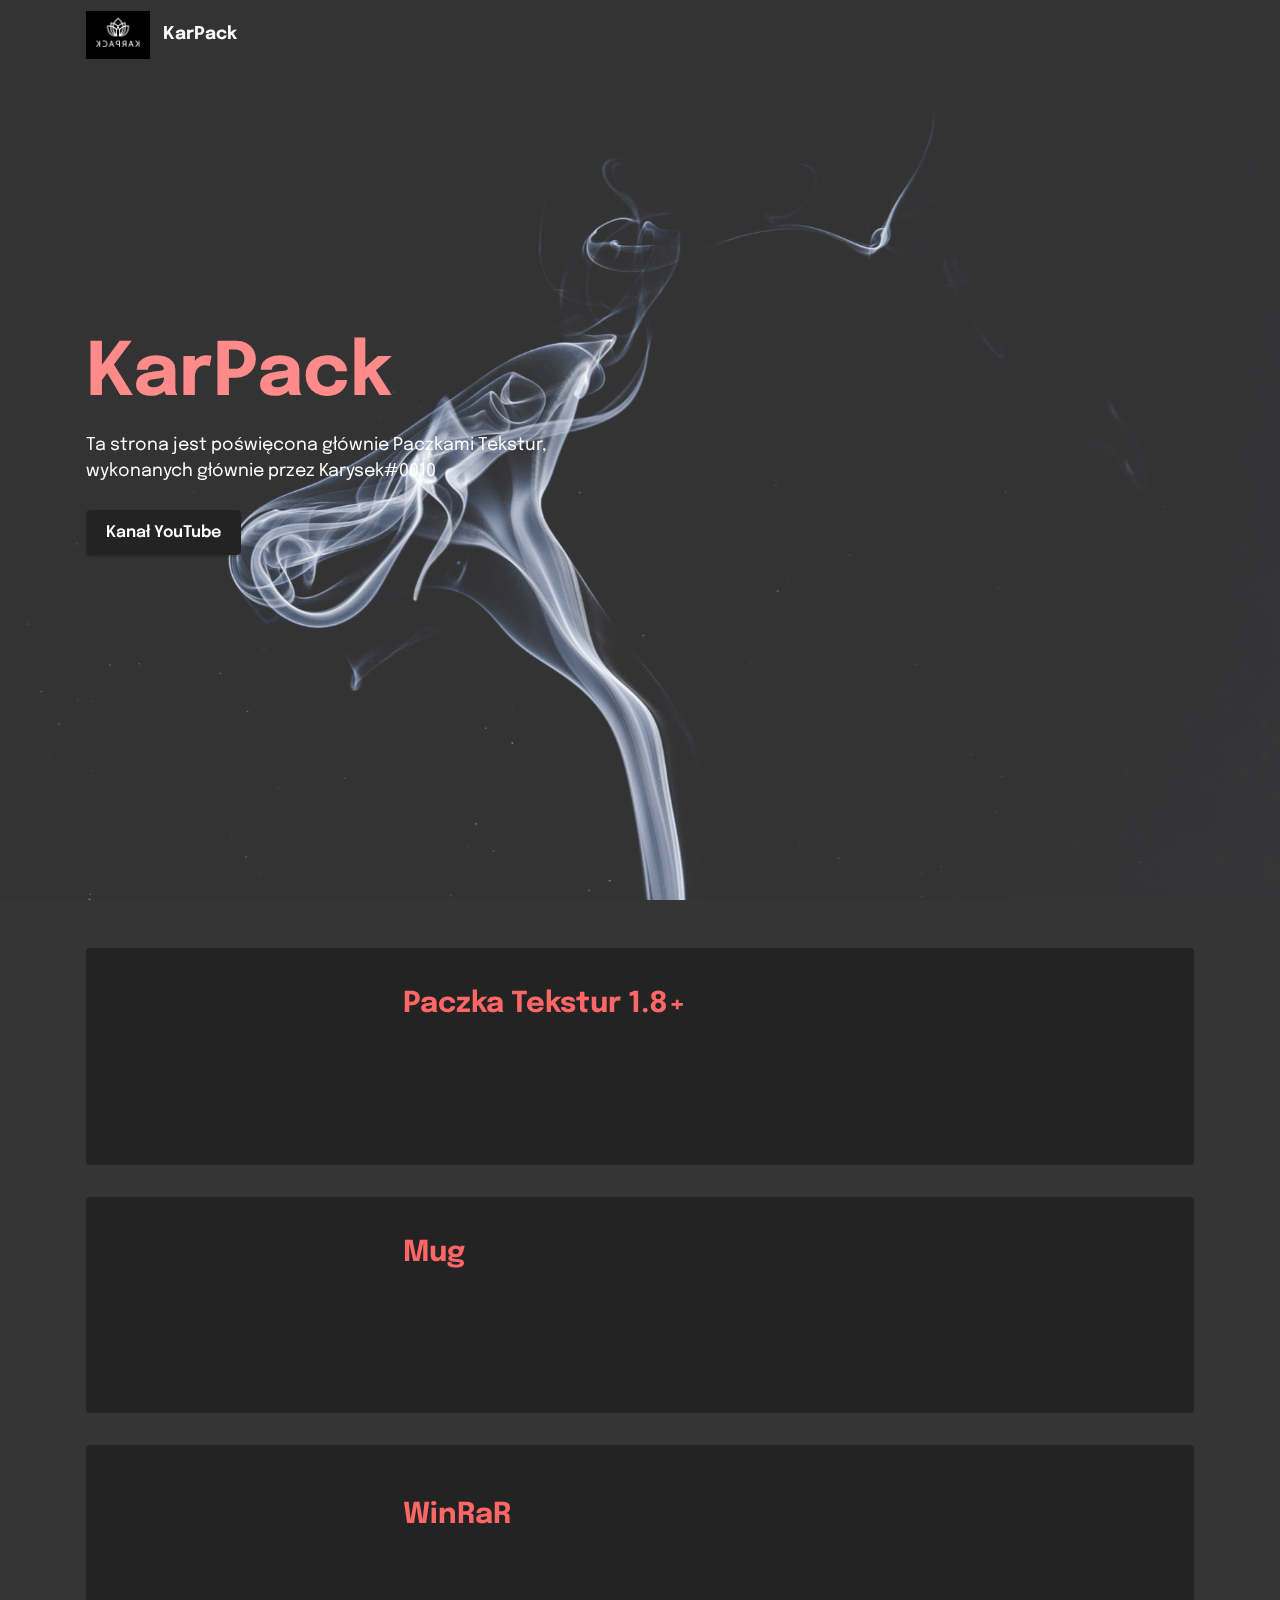
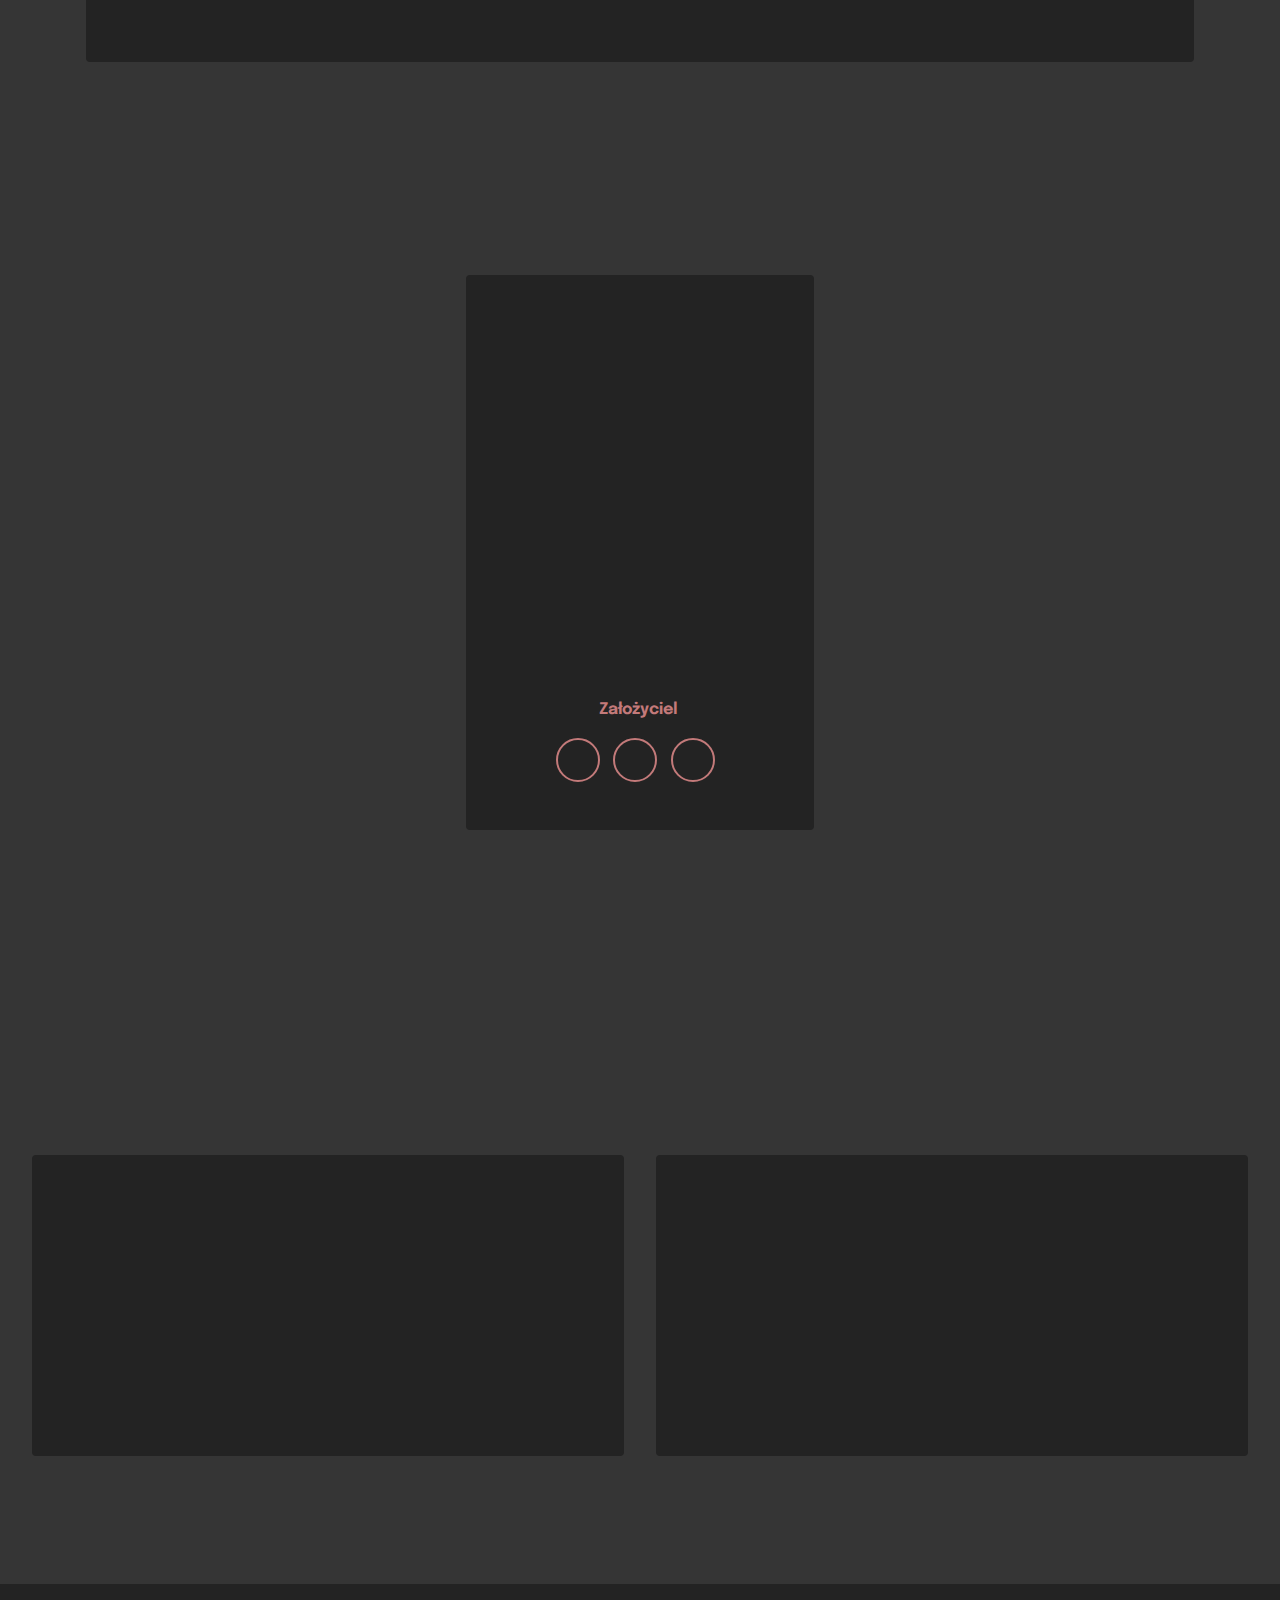
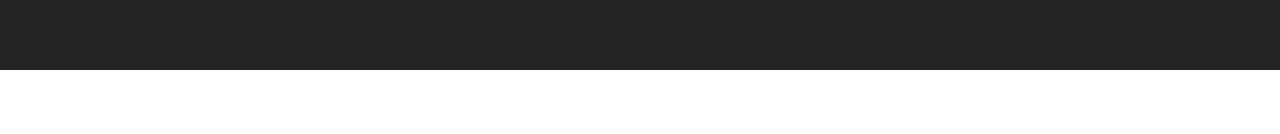
<file: index.html>
<!DOCTYPE html>
<html  >
<head>
  <!-- Site made with Mobirise Website Builder v5.6.13, https://mobirise.com -->
  <meta charset="UTF-8">
  <meta http-equiv="X-UA-Compatible" content="IE=edge">
  <meta name="generator" content="Mobirise v5.6.13, mobirise.com">
  <meta name="twitter:card" content="summary_large_image"/>
  <meta name="twitter:image:src" content="">
  <meta property="og:image" content="">
  <meta name="twitter:title" content="Home">
  <meta name="viewport" content="width=device-width, initial-scale=1, minimum-scale=1">
  <link rel="shortcut icon" href="assets/images/karpack-1-170x170.png" type="image/x-icon">
  <meta name="description" content="">
  
  
  <title>Home</title>
  <link rel="stylesheet" href="assets/web/assets/mobirise-icons2/mobirise2.css">
  <link rel="stylesheet" href="assets/bootstrap/css/bootstrap.min.css">
  <link rel="stylesheet" href="assets/bootstrap/css/bootstrap-grid.min.css">
  <link rel="stylesheet" href="assets/bootstrap/css/bootstrap-reboot.min.css">
  <link rel="stylesheet" href="assets/parallax/jarallax.css">
  <link rel="stylesheet" href="assets/animatecss/animate.css">
  <link rel="stylesheet" href="assets/dropdown/css/style.css">
  <link rel="stylesheet" href="assets/socicon/css/styles.css">
  <link rel="stylesheet" href="assets/theme/css/style.css">
  <link rel="preload" href="https://fonts.googleapis.com/css?family=Epilogue:100,200,300,400,500,600,700,800,900,100i,200i,300i,400i,500i,600i,700i,800i,900i&display=swap" as="style" onload="this.onload=null;this.rel='stylesheet'">
  <noscript><link rel="stylesheet" href="https://fonts.googleapis.com/css?family=Epilogue:100,200,300,400,500,600,700,800,900,100i,200i,300i,400i,500i,600i,700i,800i,900i&display=swap"></noscript>
  <link rel="preload" as="style" href="assets/mobirise/css/mbr-additional.css"><link rel="stylesheet" href="assets/mobirise/css/mbr-additional.css" type="text/css">
  
  
  
  
</head>
<body>
  
  <section data-bs-version="5.1" class="menu menu1 cid-sFGzlAXw3z" once="menu" id="menu1-2">
    

    <nav class="navbar navbar-dropdown navbar-expand-lg">
        <div class="container">
            <div class="navbar-brand">
                <span class="navbar-logo">
                    <a href="https://mobiri.se">
                        <img src="assets/images/karpack-1-170x170.png" alt="Mobirise Website Builder" style="height: 3rem;">
                    </a>
                </span>
                <span class="navbar-caption-wrap"><a class="navbar-caption text-white display-7" href="https://mobiri.se">KarPack</a></span>
            </div>
            
            
        </div>
    </nav>
</section>

<section data-bs-version="5.1" class="header2 cid-tiySjEcgVF mbr-fullscreen mbr-parallax-background" id="header2-2">

    

    
    <div class="mbr-overlay" style="opacity: 0.2; background-color: rgb(255, 255, 255);"></div>

    <div class="container">
        <div class="row">
            <div class="col-12 col-lg-7">
                <h1 class="mbr-section-title mbr-fonts-style mb-3 display-1"><strong>KarPack</strong></h1>
                
                <p class="mbr-text mbr-fonts-style display-7">Ta strona jest poświęcona głównie Paczkami Tekstur,<br>wykonanych głównie przez Karysek#0010</p>
                <div class="mbr-section-btn mt-3"><a class="btn btn-black display-4" href="https://www.youtube.com/channel/UCdJzuhVarugd5d3fUgpGjaQ" target="_blank">Kanał YouTube</a></div>
            </div>
        </div>
    </div>
</section>

<section data-bs-version="5.1" class="features8 cid-tiz8x3WX2C" xmlns="http://www.w3.org/1999/html" id="features9-e">
    
    

    
    

    <div class="container">
        <div class="card">
            <div class="card-wrapper">
                <div class="row align-items-center">
                    <div class="col-12 col-md-3">
                        <div class="image-wrapper">
                            <img src="assets/images/ssss-446x382.png" alt="Mobirise Website Builder">
                        </div>
                    </div>
                    <div class="col-12 col-md">
                        <div class="card-box">
                            <div class="row">
                                <div class="col-md">
                                    <h6 class="card-title mbr-fonts-style display-5"><strong>Paczka Tekstur 1.8+</strong></h6>
                                    <p class="mbr-text mbr-fonts-style display-7">
                                        Jest to jedna z lepszych paczek teksturowych, do gry w minecraft w polsce!<br>Paczka jest głównie przeznaczona pod tryby pvp.</p>
                                </div>
                                <div class="col-md-auto">
                                    
                                    <div class="mbr-section-btn"><a href="https://www.mediafire.com/file/wnqmsfjilr6rfse/Txt_Karyska_1.8.zip/file" class="btn btn-primary display-4" target="_blank">Pobierz!</a></div>
                                </div>
                                <div></div>
                            </div>
                        </div>
                    </div>
                </div>
            </div>
        </div>
        <div class="card">
            <div class="card-wrapper">
                <div class="row align-items-center">
                    <div class="col-12 col-md-3">
                        <div class="image-wrapper">
                            <img src="assets/images/ssss-446x382.png" alt="Mobirise Website Builder">
                        </div>
                    </div>
                    <div class="col-12 col-md">
                        <div class="card-box">
                            <div class="row">
                                <div class="col-md">
                                    <h6 class="card-title mbr-fonts-style display-5">
                                        <strong>Mug</strong>
                                    </h6>
                                    <p class="mbr-text mbr-fonts-style display-7">
                                        All sites you create with the Mobirise web builder are mobile-friendly natively. No special actions required. You can preview your site inside the app. Check the icons on the top.
                                    </p>
                                </div>
                                <div class="col-md-auto">
                                    
                                    <div class="mbr-section-btn"><a href="https://www.mediafire.com/file/eb3odoh2t2wv2m7/Txt_Karysek.rar/file" class="btn btn-primary display-4" target="_blank">
                                            Pobierz!
                                        </a></div>
                                </div>
                                <div></div>
                            </div>
                        </div>
                    </div>
                </div>
            </div>
        </div>
        <div class="card">
            <div class="card-wrapper">
                <div class="row align-items-center">
                    <div class="col-12 col-md-3">
                        <div class="image-wrapper">
                            <img src="assets/images/ssss-446x382.png" alt="Mobirise Website Builder">
                        </div>
                    </div>
                    <div class="col-12 col-md">
                        <div class="card-box">
                            <div class="row">
                                <div class="col-md">
                                    <h6 class="card-title mbr-fonts-style display-5">
                                        <strong>WinRaR</strong></h6>
                                    <p class="mbr-text mbr-fonts-style display-7">Jest to nie zbędny program, potrzebny do tego by pobrać Paczki Tekstur i nie tylko!</p>
                                </div>
                                <div class="col-md-auto">
                                    
                                    <div class="mbr-section-btn"><a href="https://www.rarlab.com/rar/winrar-x32-611pl.exe" class="btn btn-primary display-4">Pobierz!</a></div>
                                </div>
                                <div></div>
                            </div>
                        </div>
                    </div>
                </div>
            </div>
        </div>
    </div>
</section>

<section data-bs-version="5.1" class="team1 cid-sFGGp6mJeM" id="team1-9">
    

    
    <div class="container">
        <div class="row justify-content-center">
            <div class="col-12">
                <h3 class="mbr-section-title mbr-fonts-style align-center mb-4 display-2">
                    <strong>Założyciel Strony</strong></h3>
                <p class="mbr-section-subtitle mbr-fonts-style align-center mb-5 display-5"></p>
            </div>
            <div class="col-sm-6 col-lg-4">
                <div class="card-wrap">
                    <div class="image-wrap">
                        <img src="assets/images/skinmc-avatar-1.png" alt="Mobirise Website Builder">
                    </div>
                    <div class="content-wrap">
                        <h5 class="mbr-section-title card-title mbr-fonts-style align-center m-0 display-5">
                            <strong>Karysek&nbsp;</strong></h5>
                        <h6 class="mbr-role mbr-fonts-style align-center mb-3 display-4"><strong>Założyciel&nbsp;</strong></h6>
                        <p class="card-text mbr-fonts-style align-center display-7"></p>
                        <div class="social-row display-7">
                            <div class="soc-item">
                                <a href="https://www.facebook.com/Mobirise/" target="_blank">
                                    <span class="mbr-iconfont socicon socicon-facebook"></span>
                                </a>
                            </div>
                            <div class="soc-item">
                                <a href="https://twitter.com/mobirise" target="_blank">
                                    <span class="mbr-iconfont socicon-discord socicon"></span>
                                </a>
                            </div>
                            <div class="soc-item">
                                <a href="https://instagram.com/mobirise" target="_blank">
                                    <span class="mbr-iconfont socicon socicon-instagram"></span>
                                </a>
                            </div>
                            
                            
                        </div>
                        
                    </div>
                </div>
            </div>

            

            

            
        </div>
    </div>
</section>

<section data-bs-version="5.1" class="contacts1 cid-sFGJrLtt3K" id="contacts1-c">

    

    
    <div class="container-fluid">
        <div class="mbr-section-head">
            <h3 class="mbr-section-title mbr-fonts-style align-center mb-0 display-2">
                <strong>Kontakt</strong></h3>
            <h4 class="mbr-section-subtitle mbr-fonts-style align-center mb-0 mt-2 display-5"></h4>
        </div>
        <div class="row justify-content-center mt-4">
            <div class="card col-12 col-lg-6">
                <div class="card-wrapper">
                    <div class="card-box align-center">
                        <div class="image-wrapper">
                            <a href="mailto:karysbizness@gmail.com"><span class="mbr-iconfont mobi-mbri-letter mobi-mbri" style="color: rgb(255, 102, 102); fill: rgb(255, 102, 102);"></span></a>
                        </div>
                        <h4 class="card-title mbr-fonts-style mb-2 display-2">
                            <strong>Email</strong>
                        </h4>
                        <p class="mbr-text mbr-fonts-style mb-2 display-4">Odpowiemy najszybciej jak się da</p>
                        <h5 class="link mbr-fonts-style display-7"></h5>
                    </div>
                </div>
            </div>
            <div class="card col-12 col-lg-6">
                <div class="card-wrapper">
                    <div class="card-box align-center">
                        <div class="image-wrapper">
                            <a href="https://discord.gg/tW4sPrXPZA" target="_blank"><span class="mbr-iconfont socicon-discord socicon" style="color: rgb(255, 102, 102); fill: rgb(255, 102, 102);"></span></a>
                        </div>
                        <h4 class="card-title mbr-fonts-style align-center mb-2 display-2">
                            <strong>Discord</strong></h4>
                        <p class="mbr-text mbr-fonts-style mb-2 display-4">
                            Pon. - pt. 15:00 - 20:00</p>
                        <h5 class="link mbr-black mbr-fonts-style display-7"></h5>
                    </div>
                </div>
            </div>
        </div>
    </div>
</section>

<section data-bs-version="5.1" class="footer7 cid-tiz2YcXJZh" once="footers" id="footer7-6">

    

    

    <div class="container">
        <div class="media-container-row align-center mbr-white">
            <div class="col-12">
                <p class="mbr-text mb-0 mbr-fonts-style display-7">
                    ©2022 - KarPack - Wszystkie prawa zastrzeżone</p>
            </div>
        </div>
    </div>
</section><section class="display-7" style="padding: 0;align-items: center;justify-content: center;flex-wrap: wrap;    align-content: center;display: flex;position: relative;height: 4rem;"><a href="https://mobiri.se/2877095" style="flex: 1 1;height: 4rem;position: absolute;width: 100%;z-index: 1;"><img alt="" style="height: 4rem;" src="[data-uri]"></a><p style="margin: 0;text-align: center;" class="display-7">Designed with Mobirise &#8204;</p><a style="z-index:1" href="https://mobirise.com/website-maker.html">Free Web Site Maker</a></section><script src="assets/bootstrap/js/bootstrap.bundle.min.js"></script>  <script src="assets/parallax/jarallax.js"></script>  <script src="assets/smoothscroll/smooth-scroll.js"></script>  <script src="assets/ytplayer/index.js"></script>  <script src="assets/dropdown/js/navbar-dropdown.js"></script>  <script src="assets/theme/js/script.js"></script>  
  
  
  <input name="animation" type="hidden">
   <div id="scrollToTop" class="scrollToTop mbr-arrow-up"><a style="text-align: center;"><i class="mbr-arrow-up-icon mbr-arrow-up-icon-cm cm-icon cm-icon-smallarrow-up"></i></a></div>
  </body>
</html>
</file>
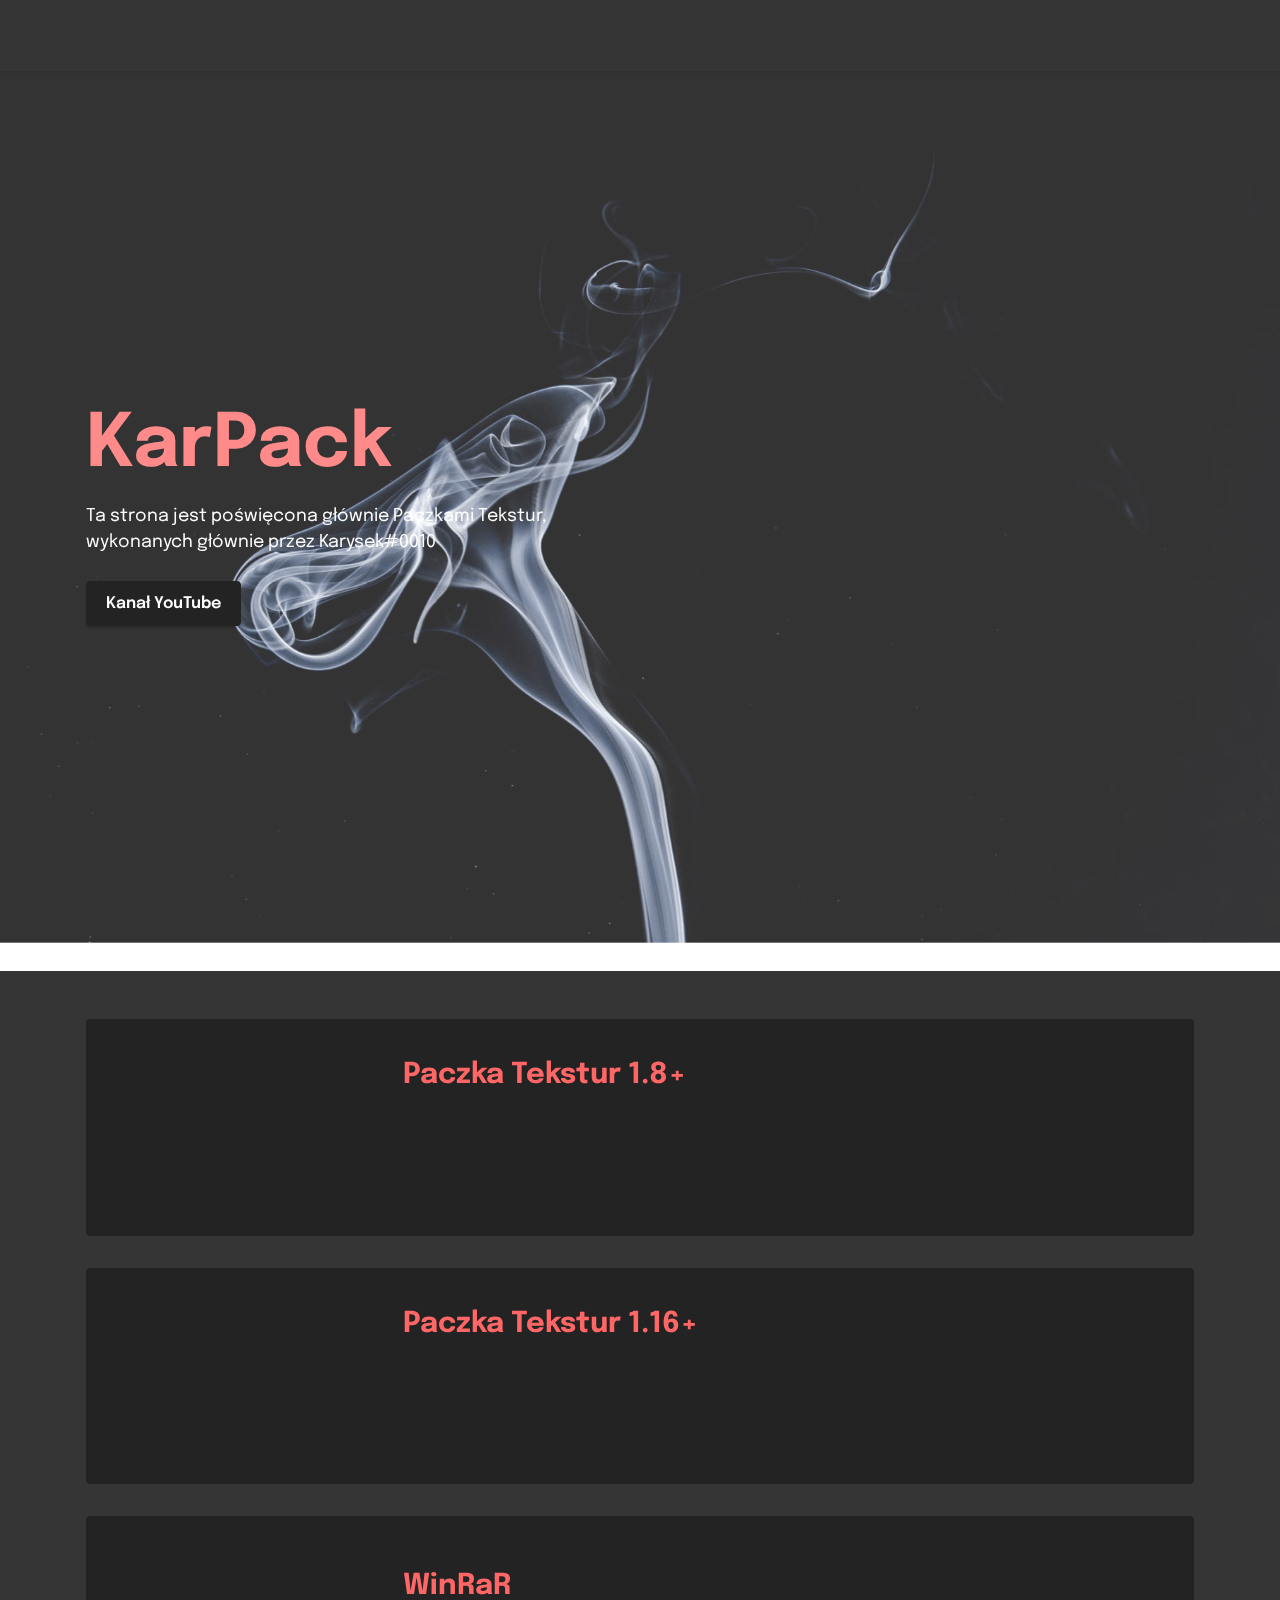
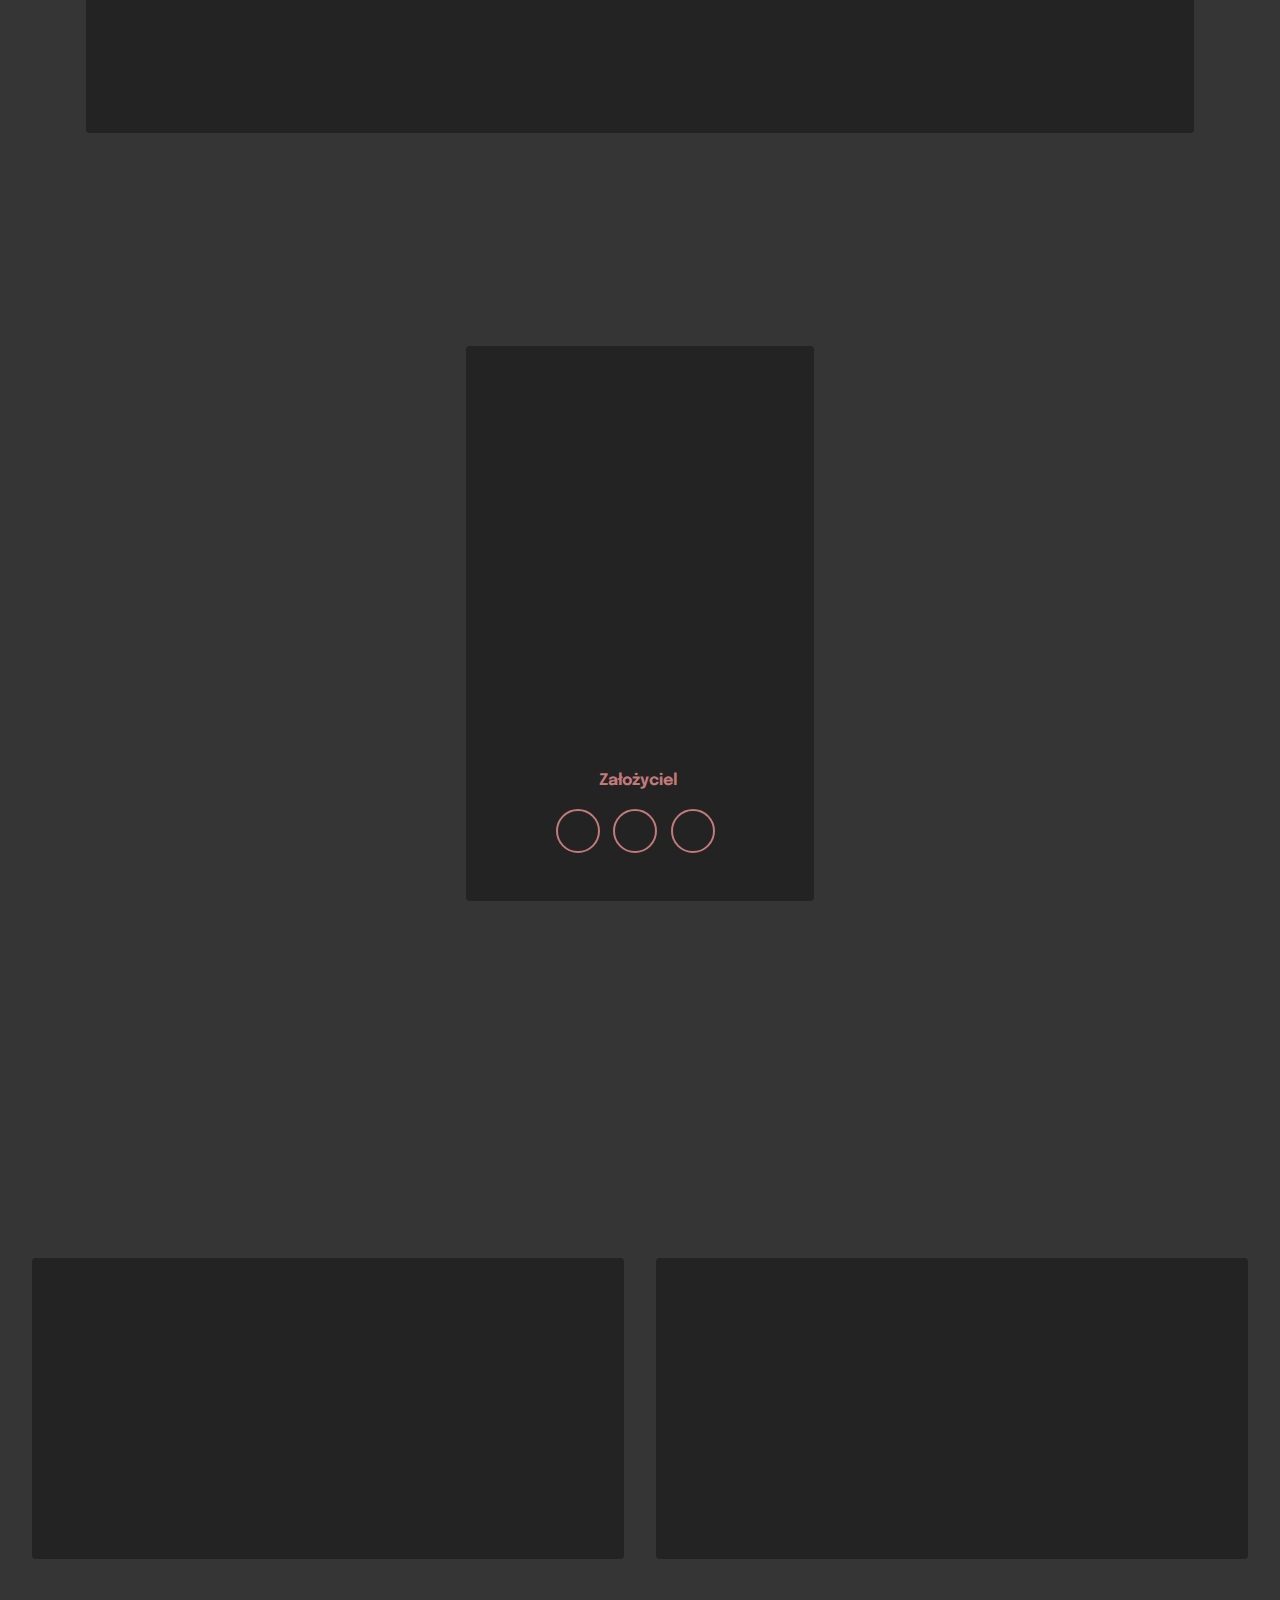
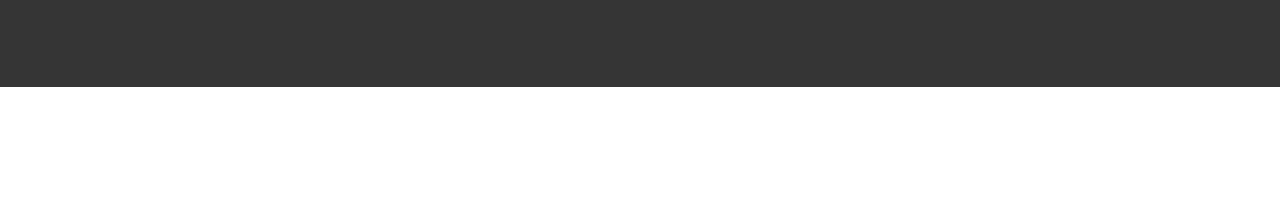
<file: Kary pack/index.html>
<!DOCTYPE html>
<html  >
<head>
  <!-- Site made with Mobirise Website Builder v5.6.13, https://mobirise.com -->
  <meta charset="UTF-8">
  <meta http-equiv="X-UA-Compatible" content="IE=edge">
  <meta name="generator" content="Mobirise v5.6.13, mobirise.com">
  <meta name="twitter:card" content="summary_large_image"/>
  <meta name="twitter:image:src" content="">
  <meta property="og:image" content="">
  <meta name="twitter:title" content="Home">
  <meta name="viewport" content="width=device-width, initial-scale=1, minimum-scale=1">
  <link rel="shortcut icon" href="assets/images/karpack-1-170x170.png" type="image/x-icon">
  <meta name="description" content="">
  
  
  <title>Home</title>
  <link rel="stylesheet" href="assets/web/assets/mobirise-icons2/mobirise2.css">
  <link rel="stylesheet" href="assets/bootstrap/css/bootstrap.min.css">
  <link rel="stylesheet" href="assets/bootstrap/css/bootstrap-grid.min.css">
  <link rel="stylesheet" href="assets/bootstrap/css/bootstrap-reboot.min.css">
  <link rel="stylesheet" href="assets/parallax/jarallax.css">
  <link rel="stylesheet" href="assets/animatecss/animate.css">
  <link rel="stylesheet" href="assets/dropdown/css/style.css">
  <link rel="stylesheet" href="assets/socicon/css/styles.css">
  <link rel="stylesheet" href="assets/theme/css/style.css">
  <link rel="preload" href="https://fonts.googleapis.com/css?family=Epilogue:100,200,300,400,500,600,700,800,900,100i,200i,300i,400i,500i,600i,700i,800i,900i&display=swap" as="style" onload="this.onload=null;this.rel='stylesheet'">
  <noscript><link rel="stylesheet" href="https://fonts.googleapis.com/css?family=Epilogue:100,200,300,400,500,600,700,800,900,100i,200i,300i,400i,500i,600i,700i,800i,900i&display=swap"></noscript>
  <link rel="preload" as="style" href="assets/mobirise/css/mbr-additional.css"><link rel="stylesheet" href="assets/mobirise/css/mbr-additional.css" type="text/css">
  
  
  
  
</head>
<body>
  
  <section data-bs-version="5.1" class="menu menu1 cid-sFGzlAXw3z" once="menu" id="menu1-2">
    

    <nav class="navbar navbar-dropdown navbar-expand-lg">
        <div class="container">
            <div class="navbar-brand">
                
                <span class="navbar-caption-wrap"><a class="navbar-caption text-white display-7" href="https://mobiri.se"></a></span>
            </div>
            
            
        </div>
    </nav>
</section>

<section data-bs-version="5.1" class="header2 cid-tiySjEcgVF mbr-fullscreen mbr-parallax-background" id="header2-2">

    

    
    <div class="mbr-overlay" style="opacity: 0.2; background-color: rgb(255, 255, 255);"></div>

    <div class="container">
        <div class="row">
            <div class="col-12 col-lg-7">
                <h1 class="mbr-section-title mbr-fonts-style mb-3 display-1"><strong>KarPack</strong></h1>
                
                <p class="mbr-text mbr-fonts-style display-7">Ta strona jest poświęcona głównie Paczkami Tekstur,<br>wykonanych głównie przez Karysek#0010</p>
                <div class="mbr-section-btn mt-3"><a class="btn btn-black display-4" href="https://www.youtube.com/channel/UCdJzuhVarugd5d3fUgpGjaQ" target="_blank">Kanał YouTube</a></div>
            </div>
        </div>
    </div>
</section>

<section data-bs-version="5.1" class="features8 cid-tiz8x3WX2C" xmlns="http://www.w3.org/1999/html" id="features9-e">
    
    

    
    

    <div class="container">
        <div class="card">
            <div class="card-wrapper">
                <div class="row align-items-center">
                    <div class="col-12 col-md-3">
                        <div class="image-wrapper">
                            <img src="assets/images/ssss-446x382.png" alt="Mobirise Website Builder">
                        </div>
                    </div>
                    <div class="col-12 col-md">
                        <div class="card-box">
                            <div class="row">
                                <div class="col-md">
                                    <h6 class="card-title mbr-fonts-style display-5"><strong>Paczka Tekstur 1.8+</strong></h6>
                                    <p class="mbr-text mbr-fonts-style display-7">
                                        Jest to jedna z lepszych paczek tekstur, do gry w minecraft w Polsce!<br>Paczka jest głównie przeznaczona pod tryby pvp.</p>
                                </div>
                                <div class="col-md-auto">
                                    
                                    <div class="mbr-section-btn"><a href="https://www.mediafire.com/file/wnqmsfjilr6rfse/Txt_Karyska_1.8.zip/file" class="btn btn-primary display-4" target="_blank">Pobierz!</a></div>
                                </div>
                                <div></div>
                            </div>
                        </div>
                    </div>
                </div>
            </div>
        </div>
        <div class="card">
            <div class="card-wrapper">
                <div class="row align-items-center">
                    <div class="col-12 col-md-3">
                        <div class="image-wrapper">
                            <img src="assets/images/ssss-446x382.png" alt="Mobirise Website Builder">
                        </div>
                    </div>
                    <div class="col-12 col-md">
                        <div class="card-box">
                            <div class="row">
                                <div class="col-md">
                                    <h6 class="card-title mbr-fonts-style display-5"><strong>Paczka Tekstur 1.16+</strong></h6>
                                    <p class="mbr-text mbr-fonts-style display-7">
                                        Jest to jedna z lepszych paczek tekstur, do gry w minecraft w Polsce!<br>Paczka jest głównie przeznaczona pod tryb survival.</p>
                                </div>
                                <div class="col-md-auto">
                                    
                                    <div class="mbr-section-btn"><a href="https://www.mediafire.com/file/eb3odoh2t2wv2m7/Txt_Karysek.rar/file" class="btn btn-primary display-4" target="_blank">
                                            Pobierz!
                                        </a></div>
                                </div>
                                <div></div>
                            </div>
                        </div>
                    </div>
                </div>
            </div>
        </div>
        <div class="card">
            <div class="card-wrapper">
                <div class="row align-items-center">
                    <div class="col-12 col-md-3">
                        <div class="image-wrapper">
                            <img src="assets/images/ssss-446x382.png" alt="Mobirise Website Builder">
                        </div>
                    </div>
                    <div class="col-12 col-md">
                        <div class="card-box">
                            <div class="row">
                                <div class="col-md">
                                    <h6 class="card-title mbr-fonts-style display-5">
                                        <strong>WinRaR</strong></h6>
                                    <p class="mbr-text mbr-fonts-style display-7">Jest to nie zbędny program, potrzebny do tego by pobrać Paczki Tekstur i nie tylko!</p>
                                </div>
                                <div class="col-md-auto">
                                    
                                    <div class="mbr-section-btn"><a href="https://www.rarlab.com/rar/winrar-x32-611pl.exe" class="btn btn-primary display-4">Pobierz!</a></div>
                                </div>
                                <div></div>
                            </div>
                        </div>
                    </div>
                </div>
            </div>
        </div>
    </div>
</section>

<section data-bs-version="5.1" class="team1 cid-sFGGp6mJeM" id="team1-9">
    

    
    <div class="container">
        <div class="row justify-content-center">
            <div class="col-12">
                <h3 class="mbr-section-title mbr-fonts-style align-center mb-4 display-2">
                    <strong>Założyciel Strony</strong></h3>
                <p class="mbr-section-subtitle mbr-fonts-style align-center mb-5 display-5"></p>
            </div>
            <div class="col-sm-6 col-lg-4">
                <div class="card-wrap">
                    <div class="image-wrap">
                        <img src="assets/images/skinmc-avatar-1.png" alt="Mobirise Website Builder">
                    </div>
                    <div class="content-wrap">
                        <h5 class="mbr-section-title card-title mbr-fonts-style align-center m-0 display-5">
                            <strong>Karysek&nbsp;</strong></h5>
                        <h6 class="mbr-role mbr-fonts-style align-center mb-3 display-4"><strong>Założyciel&nbsp;</strong></h6>
                        <p class="card-text mbr-fonts-style align-center display-7"></p>
                        <div class="social-row display-7">
                            <div class="soc-item">
                                <a href="https://www.facebook.com/Mobirise/" target="_blank">
                                    <span class="mbr-iconfont socicon socicon-facebook"></span>
                                </a>
                            </div>
                            <div class="soc-item">
                                <a href="https://twitter.com/mobirise" target="_blank">
                                    <span class="mbr-iconfont socicon-discord socicon"></span>
                                </a>
                            </div>
                            <div class="soc-item">
                                <a href="https://instagram.com/mobirise" target="_blank">
                                    <span class="mbr-iconfont socicon socicon-instagram"></span>
                                </a>
                            </div>
                            
                            
                        </div>
                        
                    </div>
                </div>
            </div>

            

            

            
        </div>
    </div>
</section>

<section data-bs-version="5.1" class="contacts1 cid-sFGJrLtt3K" id="contacts1-c">

    

    
    <div class="container-fluid">
        <div class="mbr-section-head">
            <h3 class="mbr-section-title mbr-fonts-style align-center mb-0 display-2">
                <strong>Kontakt</strong></h3>
            <h4 class="mbr-section-subtitle mbr-fonts-style align-center mb-0 mt-2 display-5"></h4>
        </div>
        <div class="row justify-content-center mt-4">
            <div class="card col-12 col-lg-6">
                <div class="card-wrapper">
                    <div class="card-box align-center">
                        <div class="image-wrapper">
                            <a href="mailto:karysbizness@gmail.com"><span class="mbr-iconfont mobi-mbri-letter mobi-mbri" style="color: rgb(255, 102, 102); fill: rgb(255, 102, 102);"></span></a>
                        </div>
                        <h4 class="card-title mbr-fonts-style mb-2 display-2">
                            <strong>Email</strong>
                        </h4>
                        <p class="mbr-text mbr-fonts-style mb-2 display-4">Odpowiemy najszybciej jak się da</p>
                        <h5 class="link mbr-fonts-style display-7"></h5>
                    </div>
                </div>
            </div>
            <div class="card col-12 col-lg-6">
                <div class="card-wrapper">
                    <div class="card-box align-center">
                        <div class="image-wrapper">
                            <a href="https://discord.gg/tW4sPrXPZA" target="_blank"><span class="mbr-iconfont socicon-discord socicon" style="color: rgb(255, 102, 102); fill: rgb(255, 102, 102);"></span></a>
                        </div>
                        <h4 class="card-title mbr-fonts-style align-center mb-2 display-2">
                            <strong>Discord</strong></h4>
                        <p class="mbr-text mbr-fonts-style mb-2 display-4">
                            Pon. - pt. 15:00 - 20:00</p>
                        <h5 class="link mbr-black mbr-fonts-style display-7"></h5>
                    </div>
                </div>
            </div>
        </div>
    </div>
</section>

<section data-bs-version="5.1" class="footer7 cid-tiz2YcXJZh mbr-reveal" once="footers" id="footer7-6">

    

    

    <div class="container">
        <div class="media-container-row align-center mbr-white">
            <div class="col-12">
                <p class="mbr-text mb-0 mbr-fonts-style display-7">
                    © KaryPack - Wszystkie prawa zastrzeżone&nbsp;</p>
            </div>
        </div>
    </div>
</section><section class="display-7" style="padding: 0;align-items: center;justify-content: center;flex-wrap: wrap;    align-content: center;display: flex;position: relative;height: 4rem;"><a href="https://mobiri.se/2877095" style="flex: 1 1;height: 4rem;position: absolute;width: 100%;z-index: 1;"><img alt="" style="height: 4rem;" src="[data-uri]"></a><p style="margin: 0;text-align: center;" class="display-7">Built with Mobirise &#8204;</p><a style="z-index:1" href="https://mobirise.com/html-builder.html">HTML Website Generator</a></section><script src="assets/bootstrap/js/bootstrap.bundle.min.js"></script>  <script src="assets/parallax/jarallax.js"></script>  <script src="assets/smoothscroll/smooth-scroll.js"></script>  <script src="assets/ytplayer/index.js"></script>  <script src="assets/dropdown/js/navbar-dropdown.js"></script>  <script src="assets/theme/js/script.js"></script>  
  
  
 <div id="scrollToTop" class="scrollToTop mbr-arrow-up"><a style="text-align: center;"><i class="mbr-arrow-up-icon mbr-arrow-up-icon-cm cm-icon cm-icon-smallarrow-up"></i></a></div>
    <input name="animation" type="hidden">
  </body>
</html>
</file>
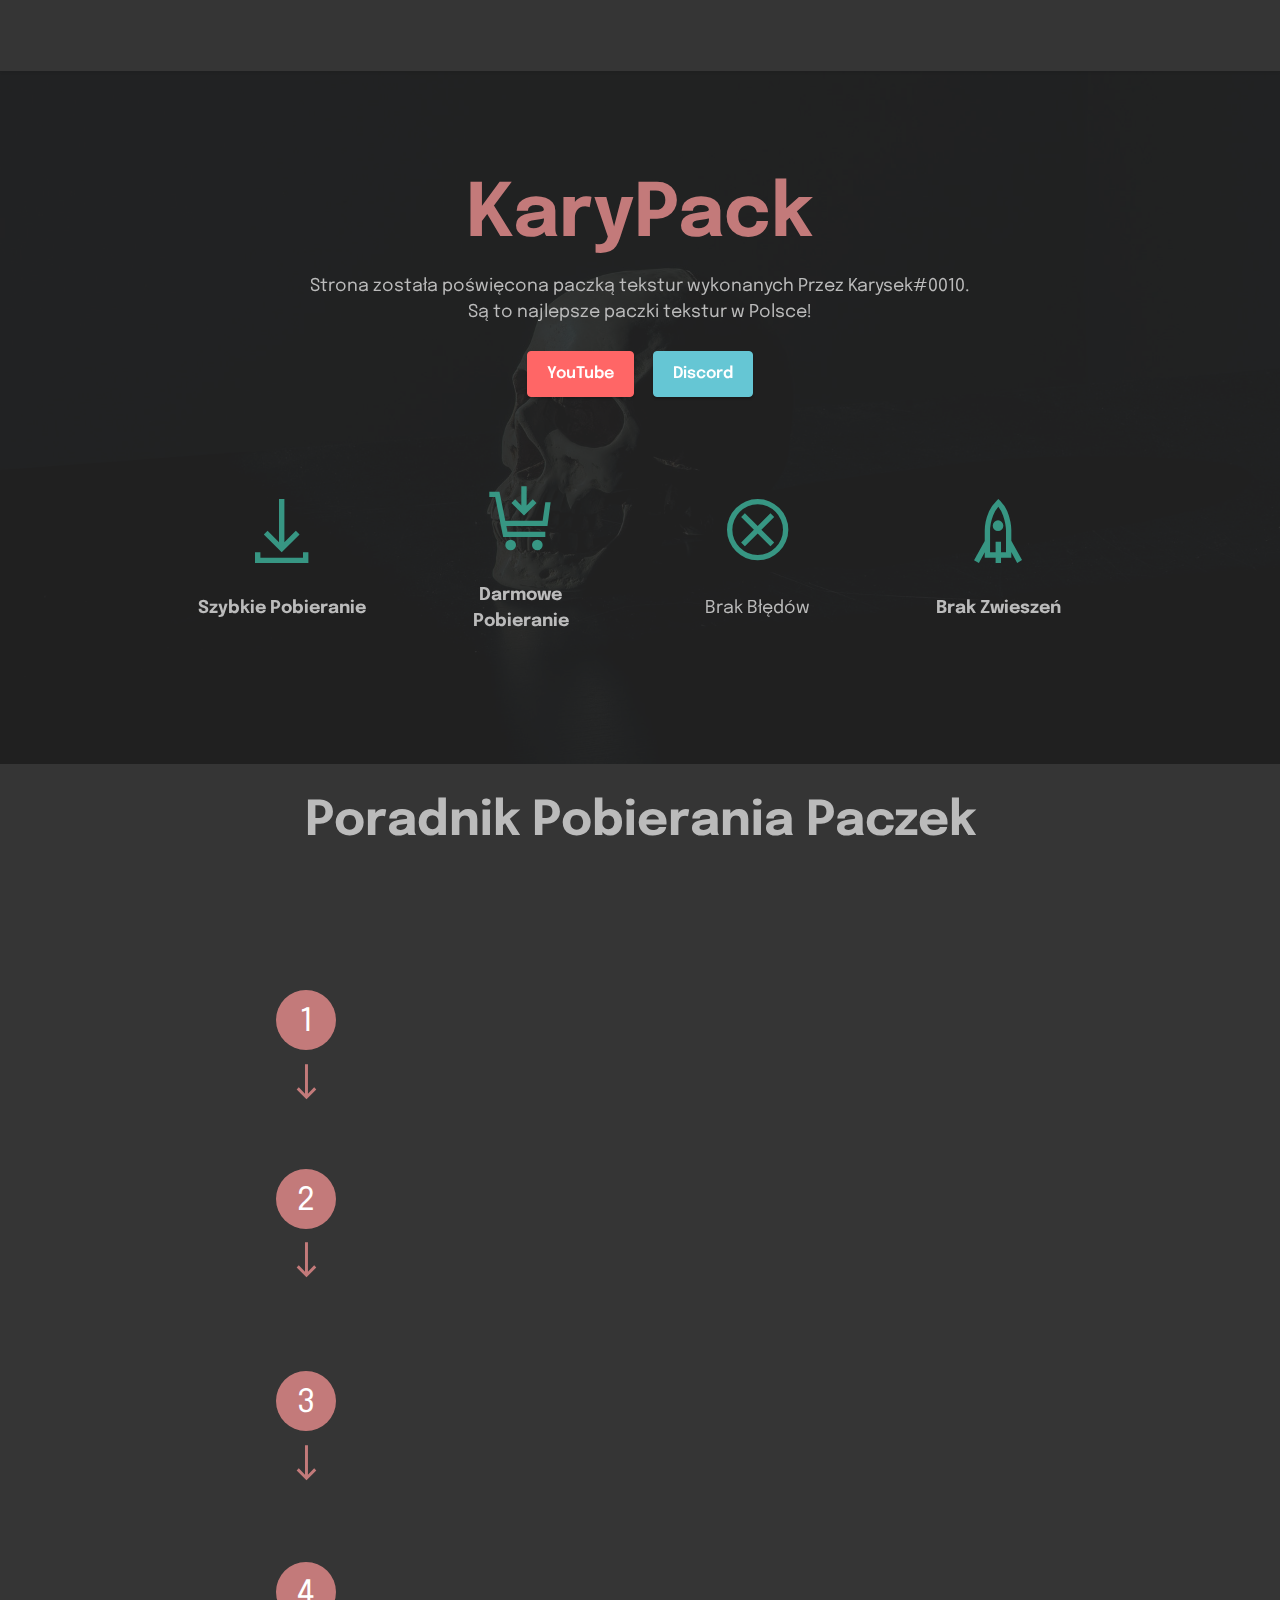
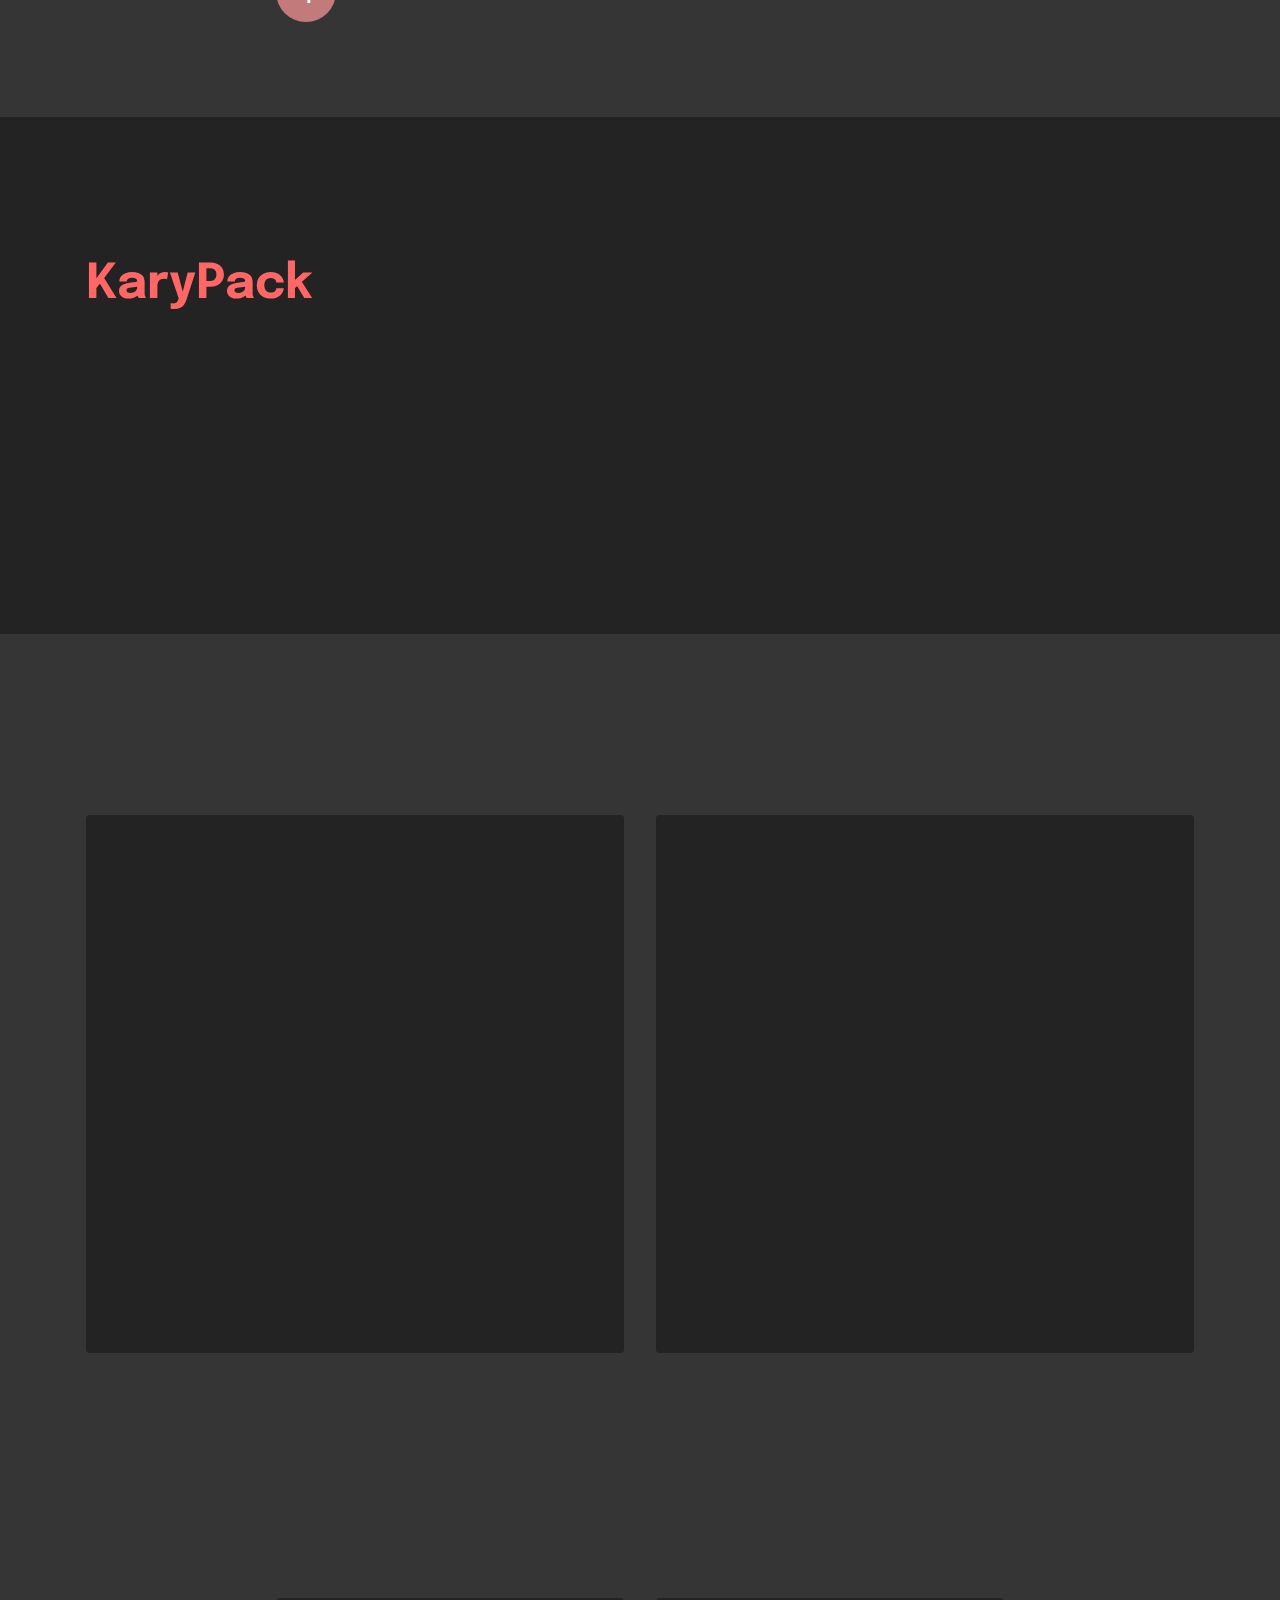
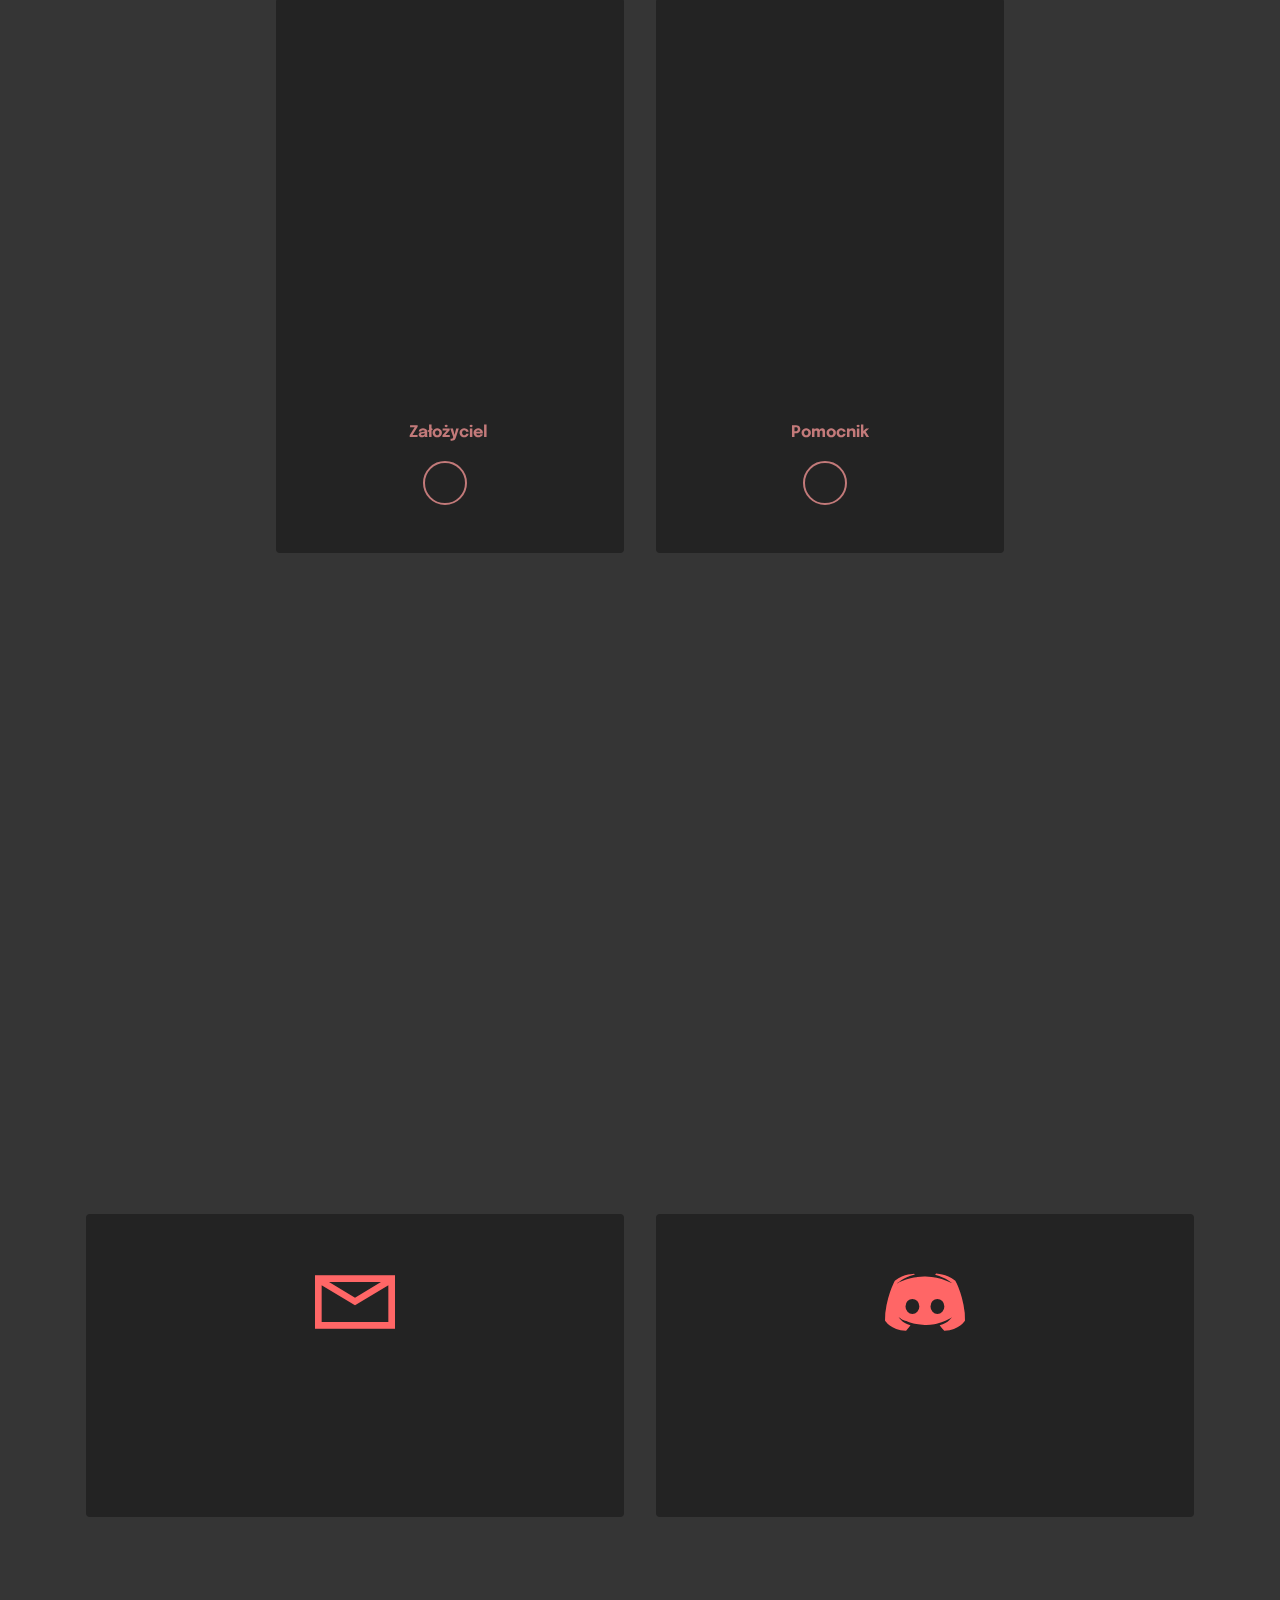
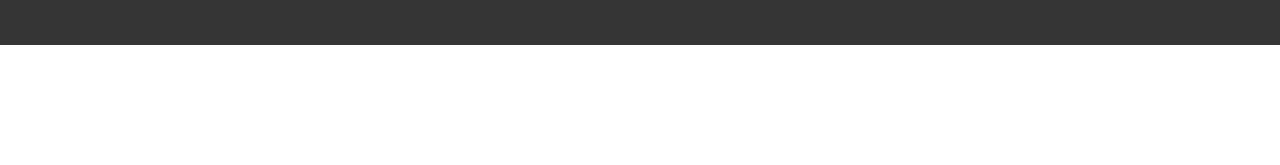
<file: Kary pack/page1.html>
<!DOCTYPE html>
<html  >
<head>
  <!-- Site made with Mobirise Website Builder v5.6.13, https://mobirise.com -->
  <meta charset="UTF-8">
  <meta http-equiv="X-UA-Compatible" content="IE=edge">
  <meta name="generator" content="Mobirise v5.6.13, mobirise.com">
  <meta name="twitter:card" content="summary_large_image"/>
  <meta name="twitter:image:src" content="">
  <meta property="og:image" content="">
  <meta name="twitter:title" content="Page 1">
  <meta name="viewport" content="width=device-width, initial-scale=1, minimum-scale=1">
  <link rel="shortcut icon" href="assets/images/karpack-1-170x170.png" type="image/x-icon">
  <meta name="description" content="">
  
  
  <title>Page 1</title>
  <link rel="stylesheet" href="assets/web/assets/mobirise-icons2/mobirise2.css">
  <link rel="stylesheet" href="assets/bootstrap/css/bootstrap.min.css">
  <link rel="stylesheet" href="assets/bootstrap/css/bootstrap-grid.min.css">
  <link rel="stylesheet" href="assets/bootstrap/css/bootstrap-reboot.min.css">
  <link rel="stylesheet" href="assets/parallax/jarallax.css">
  <link rel="stylesheet" href="assets/animatecss/animate.css">
  <link rel="stylesheet" href="assets/dropdown/css/style.css">
  <link rel="stylesheet" href="assets/socicon/css/styles.css">
  <link rel="stylesheet" href="assets/theme/css/style.css">
  <link rel="preload" href="https://fonts.googleapis.com/css?family=Epilogue:100,200,300,400,500,600,700,800,900,100i,200i,300i,400i,500i,600i,700i,800i,900i&display=swap" as="style" onload="this.onload=null;this.rel='stylesheet'">
  <noscript><link rel="stylesheet" href="https://fonts.googleapis.com/css?family=Epilogue:100,200,300,400,500,600,700,800,900,100i,200i,300i,400i,500i,600i,700i,800i,900i&display=swap"></noscript>
  <link rel="preload" as="style" href="assets/mobirise/css/mbr-additional.css"><link rel="stylesheet" href="assets/mobirise/css/mbr-additional.css" type="text/css">
  
  
  
  
</head>
<body>
  
  <section data-bs-version="5.1" class="menu menu1 cid-sFGzlAXw3z" once="menu" id="menu1-2">
    

    <nav class="navbar navbar-dropdown navbar-expand-lg">
        <div class="container">
            <div class="navbar-brand">
                
                <span class="navbar-caption-wrap"><a class="navbar-caption text-white display-7" href="https://mobiri.se"></a></span>
            </div>
            
            
        </div>
    </nav>
</section>

<section data-bs-version="5.1" class="header19 cid-sFGzrhlvIh mbr-parallax-background" id="header19-3">

    

    <div class="mbr-overlay" style="opacity: 0.9; background-color: rgb(35, 35, 35);">
    </div>

    <div class="container">
        <div class="media-container">
            <div class="col-md-12 col-lg-10 m-auto align-center">
                <h1 class="mbr-section-title mbr-white mbr-fonts-style mb-3 display-1"><strong>KaryPack</strong></h1>
                <p class="mbr-text mbr-white mbr-fonts-style display-7">Strona została poświęcona paczką tekstur wykonanych Przez Karysek#0010.<br>Są to najlepsze paczki tekstur w Polsce!</p>
                <div class="mbr-section-btn align-center"><a class="btn btn-primary display-4" href="https://www.youtube.com/channel/UCdJzuhVarugd5d3fUgpGjaQ" target="_blank">YouTube</a> <a class="btn btn-secondary display-4" href="https://discord.gg/tW4sPrXPZA" target="_blank">Discord</a></div>

                <div class="row pt-5 justify-content-center">
                    <div class="col-12 col-md-6 col-lg-3">
                        <div class="card-wrapper">
                            <div class="card-box align-center">
                                <span class="mbr-iconfont mobi-mbri-download mobi-mbri" style="color: rgb(55, 150, 131); fill: rgb(55, 150, 131);"></span>
                                <h4 class="card-title align-center mbr-black mbr-fonts-style display-7"><strong>Szybkie Pobieranie</strong></h4>
                            </div>
                        </div>
                    </div>
                    <div class="col-12 col-md-6 col-lg-3">
                        <div class="card-wrapper">
                            <div class="card-box align-center">
                                <span class="mbr-iconfont mobi-mbri-cart-add mobi-mbri" style="color: rgb(55, 150, 131); fill: rgb(55, 150, 131);"></span>
                                <h4 class="card-title align-center mbr-black mbr-fonts-style display-7"><strong>Darmowe Pobieranie</strong></h4>
                            </div>
                        </div>
                    </div>
                    <div class="col-12 col-md-6 col-lg-3">
                        <div class="card-wrapper">
                            <div class="card-box align-center">
                                <span class="mbr-iconfont mobi-mbri-error mobi-mbri" style="color: rgb(55, 150, 131); fill: rgb(55, 150, 131);"></span>
                                <h4 class="card-title align-center mbr-black mbr-fonts-style display-7">Brak Błędów&nbsp;</h4>
                            </div>
                        </div>
                    </div>
                    <div class="col-12 col-md-6 col-lg-3">
                        <div class="card-wrapper">
                            <div class="card-box align-center">
                                <span class="mbr-iconfont mobi-mbri-rocket mobi-mbri" style="color: rgb(55, 150, 131); fill: rgb(55, 150, 131);"></span>
                                <h4 class="card-title align-center mbr-black mbr-fonts-style display-7"><strong>Brak Zwieszeń</strong></h4>
                            </div>
                        </div>
                    </div>
                </div>
            </div>
        </div>
    </div>
</section>

<section data-bs-version="5.1" class="features19 cid-sFGBbGYuTc" id="features20-4">

    
    
    <div class="container">
        <div class="row justify-content-center">
            <div class="col-md-12 col-lg-9">
                <div class="card-wrapper pb-4">
                    <div class="card-box align-center">
                        <h4 class="card-title mbr-fonts-style mb-4 display-2"><strong>Poradnik Pobierania Paczek</strong></h4>
                        <p class="mbr-text mbr-fonts-style mb-4 display-7">Znajdziesz tu opis który pomoże ci z pobraniem paczek</p>
                        
                    </div>
                </div>
            </div>
            <div class="col-12 col-md-8">
                <div class="item mbr-flex">
                    <div class="icon-box">
                        <span class="step-number mbr-fonts-style display-5">1</span>
                    </div>
                    <div class="text-box">
                        <h4 class="icon-title card-title mbr-black mbr-fonts-style display-7"><strong>Początek</strong></h4>
                        <h5 class="icon-text mbr-black mbr-fonts-style display-4">Aby pobrać Paczke Tekstur z naszej strony, jest potrzebne oprogramowanie WinRaR do którego<br>link do pobrania jest poniżej</h5>
                    </div>
                </div>
                <div class="item mbr-flex">
                    <div class="icon-box">
                        <span class="step-number mbr-fonts-style display-5">2</span>
                    </div>
                    <div class="text-box">
                        <h4 class="icon-title card-title mbr-black mbr-fonts-style display-7"><strong>Pobieranie</strong></h4>
                        <h5 class="icon-text mbr-black mbr-fonts-style display-4">Aby pobrać Paczke trzeba wybrać wersję którą dana paczka będzie obsługiwać. znaleźć je<br>można w opisie każdej paczki</h5>
                    </div>
                </div>
                <div class="item mbr-flex">
                    <div class="icon-box">
                        <span class="step-number mbr-fonts-style display-5">3</span>
                    </div>
                    <div class="text-box">
                        <h4 class="icon-title card-title mbr-black mbr-fonts-style display-7"><strong>Dodawanie Paczek</strong></h4>
                        <h5 class="icon-text mbr-black mbr-fonts-style display-4">Aby dodać paczkę do naszej gry, należy wejść w grę minecraft następnie wejść w opcje i kliknąć<br>w zakładkę otwórz folder z paczkami a następnie przeciągnąć nasz folder z Paczką do otwartego<br>już folderu Folder z Paczkami&nbsp;</h5>
                    </div>
                </div>
                <div class="item mbr-flex last">
                    <div class="icon-box">
                        <span class="step-number mbr-fonts-style display-5">4</span>
                    </div>
                    <div class="text-box">
                        <h4 class="icon-title card-title mbr-black mbr-fonts-style display-7"><strong>Cieszyć się grą</strong></h4>
                        <h5 class="icon-text mbr-black mbr-fonts-style display-4">Gdy już zrobimy wszystkie wcześniejsze podpunkty, możemy cieszyć się pięknem danej paczki.</h5>
                    </div>
                </div>
                
                
                
                
                
                
            </div>
        </div>
    </div>
</section>

<section data-bs-version="5.1" class="features18 cid-sFGGxz3b6J" id="features19-a">

    

    
    <div class="container">
        <div class="row justify-content-center">
            <div class="card col-12 col-lg">
                <div class="card-wrapper">
                    <h6 class="card-title mbr-fonts-style mb-4 display-2"><strong>KaryPack</strong></h6>
                    <p class="mbr-text mbr-fonts-style display-7">KaryPack, jest to strona dla graczy minecraft na której można<br>pobrać darmowe paczki tekstur do swojej gry.<br>Na celu mamy, przekazanie graczom jak najwięcej uciechy&nbsp;<br>z grania w swoją ulubioną gre</p>
                    
                </div>
            </div>
            <div class="col-12 col-lg-6">
                <div class="image-wrapper">
                    <img src="assets/images/mbr-1256x760.jpg" alt="Mobirise Website Builder">
                </div>
            </div>
        </div>
    </div>
</section>

<section data-bs-version="5.1" class="features3 cid-sFGGDvi61Z" id="features3-b">
    
    
    <div class="container">
        <div class="mbr-section-head">
            <h4 class="mbr-section-title mbr-fonts-style align-center mb-0 display-2">
                <strong>Paczki Tekstur</strong></h4>
            
        </div>
        <div class="row mt-4">
            
            <div class="item features-image сol-12 col-md-6 col-lg-6 active">
                <div class="item-wrapper">
                    <div class="item-img">
                        <img src="assets/images/1.16-1256x754.png" alt="Mobirise Website Builder" data-slide-to="0" data-bs-slide-to="0">
                    </div>
                    <div class="item-content">
                        <h5 class="item-title mbr-fonts-style display-5"><strong>Paczka Tekstur 1.16+</strong></h5>
                        
                        <p class="mbr-text mbr-fonts-style mt-3 display-7">Jest to paczka głównie przeznaczona, do trybu gry survival.</p>
                    </div>
                    <div class="mbr-section-btn item-footer mt-2"><a href="" class="btn btn-primary item-btn display-4" target="_blank">pobierz</a></div>
                </div>
            </div><div class="item features-image сol-12 col-md-6 col-lg-6 active">
                <div class="item-wrapper">
                    <div class="item-img">
                        <img src="assets/images/1.8-1-2000x1200.png" alt="Mobirise Website Builder" data-slide-to="1" data-bs-slide-to="1">
                    </div>
                    <div class="item-content">
                        <h5 class="item-title mbr-fonts-style display-5"><strong>Paczka Tekstur 1.8+</strong></h5>
                        
                        <p class="mbr-text mbr-fonts-style mt-3 display-7">Jest to paczka głównie przeznaczona, do trybów pvp.</p>
                    </div>
                    <div class="mbr-section-btn item-footer mt-2"><a href="" class="btn btn-primary item-btn display-4" target="_blank">Pobierz</a></div>
                </div>
            </div>
            
        </div>
    </div>
</section>

<section data-bs-version="5.1" class="team1 cid-sFGGp6mJeM" id="team1-9">
    

    
    <div class="container">
        <div class="row justify-content-center">
            <div class="col-12">
                <h3 class="mbr-section-title mbr-fonts-style align-center mb-4 display-2"><strong>Moderacja&nbsp;</strong></h3>
                
            </div>
            <div class="col-sm-6 col-lg-4">
                <div class="card-wrap">
                    <div class="image-wrap">
                        <img src="assets/images/karysek-600x600.png" alt="Mobirise Website Builder">
                    </div>
                    <div class="content-wrap">
                        <h5 class="mbr-section-title card-title mbr-fonts-style align-center m-0 display-5"><strong>Karysek</strong></h5>
                        <h6 class="mbr-role mbr-fonts-style align-center mb-3 display-4">
                            <strong>Założyciel&nbsp;</strong></h6>
                        <p class="card-text mbr-fonts-style align-center display-7"></p>
                        <div class="social-row display-7">
                            <div class="soc-item">
                                <a href="https://www.facebook.com/Mobirise/" target="_blank">
                                    <span class="mbr-iconfont socicon-instagram socicon"></span>
                                </a>
                            </div>
                            
                            
                            
                            
                        </div>
                        
                    </div>
                </div>
            </div>

            <div class="col-sm-6 col-lg-4">
                <div class="card-wrap">
                    <div class="image-wrap">
                        <img src="assets/images/skinmc-avatar-2-600x600.png" alt="Mobirise Website Builder">
                    </div>
                    <div class="content-wrap">
                        <h5 class="mbr-section-title card-title mbr-fonts-style align-center m-0 display-5"><strong>Kacper</strong></h5>
                        <h6 class="mbr-role mbr-fonts-style align-center mb-3 display-4">
                            <strong>Pomocnik</strong></h6>
                        <p class="card-text mbr-fonts-style align-center display-7"></p>
                        <div class="social-row display-7">
                            <div class="soc-item">
                                <a href="https://www.facebook.com/Mobirise/" target="_blank">
                                    <span class="mbr-iconfont socicon-instagram socicon"></span>
                                </a>
                            </div>
                            
                            
                            
                            
                        </div>
                        
                    </div>
                </div>
            </div>

            

            
        </div>
    </div>
</section>

<section data-bs-version="5.1" class="content5 cid-tiJDeTnBDv" id="content5-f">
    
    <div class="container">
        <div class="row justify-content-center">
            <div class="col-md-12 col-lg-10">
                
                <h4 class="mbr-section-subtitle mbr-fonts-style mb-4 display-5"><strong>
                    Współprace</strong></h4>
                <p class="mbr-text mbr-fonts-style display-7">
                    Współprace może podjąć każdy, wystarczy napisać na E-maila z propozycją współpracy.<br>&nbsp;<br></p>
            </div>
        </div>
    </div>
</section>

<section data-bs-version="5.1" class="contacts1 cid-sFGJrLtt3K" id="contacts1-c">

    

    
    <div class="container">
        <div class="mbr-section-head">
            <h3 class="mbr-section-title mbr-fonts-style align-center mb-0 display-2">
                <strong>Kontakt</strong></h3>
            <h4 class="mbr-section-subtitle mbr-fonts-style align-center mb-0 mt-2 display-5"></h4>
        </div>
        <div class="row justify-content-center mt-4">
            <div class="card col-12 col-lg-6">
                <div class="card-wrapper">
                    <div class="card-box align-center">
                        <div class="image-wrapper">
                            <span class="mbr-iconfont mobi-mbri-letter mobi-mbri"></span>
                        </div>
                        <h4 class="card-title mbr-fonts-style mb-2 display-2">
                            <strong>Email</strong>
                        </h4>
                        <p class="mbr-text mbr-fonts-style mb-2 display-4"></p>
                        <h5 class="link mbr-fonts-style display-7"><a href="mailto:karysbizness@gmail.com" class="text-primary">Wyślij Emaila</a></h5>
                    </div>
                </div>
            </div>
            <div class="card col-12 col-lg-6">
                <div class="card-wrapper">
                    <div class="card-box align-center">
                        <div class="image-wrapper">
                            <span class="mbr-iconfont socicon-discord socicon"></span>
                        </div>
                        <h4 class="card-title mbr-fonts-style align-center mb-2 display-2">
                            <strong>Discord</strong></h4>
                        <p class="mbr-text mbr-fonts-style mb-2 display-4">
                            Pon. - Sob.</p>
                        <h5 class="link mbr-black mbr-fonts-style display-7"></h5>
                    </div>
                </div>
            </div>
        </div>
    </div>
</section>

<section data-bs-version="5.1" class="footer7 cid-tiJEsKp2sv mbr-reveal" once="footers" id="footer7-h">

    

    

    <div class="container">
        <div class="media-container-row align-center mbr-white">
            <div class="col-12">
                <p class="mbr-text mb-0 mbr-fonts-style display-7">
                    © KaryPack - Wszystkie prawa zastrzeżone&nbsp;</p>
            </div>
        </div>
    </div>
</section><section class="display-7" style="padding: 0;align-items: center;justify-content: center;flex-wrap: wrap;    align-content: center;display: flex;position: relative;height: 4rem;"><a href="https://mobiri.se/2877095" style="flex: 1 1;height: 4rem;position: absolute;width: 100%;z-index: 1;"><img alt="" style="height: 4rem;" src="[data-uri]"></a><p style="margin: 0;text-align: center;" class="display-7">Designed with &#8204;</p><a style="z-index:1" href="https://mobirise.com"> Free Website  Software</a></section><script src="assets/bootstrap/js/bootstrap.bundle.min.js"></script>  <script src="assets/parallax/jarallax.js"></script>  <script src="assets/smoothscroll/smooth-scroll.js"></script>  <script src="assets/ytplayer/index.js"></script>  <script src="assets/dropdown/js/navbar-dropdown.js"></script>  <script src="assets/vimeoplayer/player.js"></script>  <script src="assets/theme/js/script.js"></script>  
  
  
 <div id="scrollToTop" class="scrollToTop mbr-arrow-up"><a style="text-align: center;"><i class="mbr-arrow-up-icon mbr-arrow-up-icon-cm cm-icon cm-icon-smallarrow-up"></i></a></div>
    <input name="animation" type="hidden">
  </body>
</html>
</file>
<file: assets/web/assets/mobirise-icons2/mobirise2.css>
@font-face {
  font-family: 'Moririse2';
  font-display: swap;
  src:  url('mobirise2.eot?f2bix4');
  src:  url('mobirise2.eot?f2bix4#iefix') format('embedded-opentype'),
    url('mobirise2.ttf?f2bix4') format('truetype'),
    url('mobirise2.woff?f2bix4') format('woff'),
    url('mobirise2.svg?f2bix4#mobirise2') format('svg');
  font-weight: normal;
  font-style: normal;
}

[class^="mobi-"], [class*=" mobi-"] {
  /* use !important to prevent issues with browser extensions that change fonts */
  font-family: 'Moririse2' !important;
  speak: none;
  font-style: normal;
  font-weight: normal;
  font-variant: normal;
  text-transform: none;
  line-height: 1;

  /* Better Font Rendering =========== */
  -webkit-font-smoothing: antialiased;
  -moz-osx-font-smoothing: grayscale;
}

.mobi-mbri-add-submenu:before {
  content: "\e900";
}
.mobi-mbri-alert:before {
  content: "\e901";
}
.mobi-mbri-align-center:before {
  content: "\e902";
}
.mobi-mbri-align-justify:before {
  content: "\e903";
}
.mobi-mbri-align-left:before {
  content: "\e904";
}
.mobi-mbri-align-right:before {
  content: "\e905";
}
.mobi-mbri-android:before {
  content: "\e906";
}
.mobi-mbri-apple:before {
  content: "\e907";
}
.mobi-mbri-arrow-down:before {
  content: "\e908";
}
.mobi-mbri-arrow-next:before {
  content: "\e909";
}
.mobi-mbri-arrow-prev:before {
  content: "\e90a";
}
.mobi-mbri-arrow-up:before {
  content: "\e90b";
}
.mobi-mbri-bold:before {
  content: "\e90c";
}
.mobi-mbri-bookmark:before {
  content: "\e90d";
}
.mobi-mbri-bootstrap:before {
  content: "\e90e";
}
.mobi-mbri-briefcase:before {
  content: "\e90f";
}
.mobi-mbri-browse:before {
  content: "\e910";
}
.mobi-mbri-bulleted-list:before {
  content: "\e911";
}
.mobi-mbri-calendar:before {
  content: "\e912";
}
.mobi-mbri-camera:before {
  content: "\e913";
}
.mobi-mbri-cart-add:before {
  content: "\e914";
}
.mobi-mbri-cart-full:before {
  content: "\e915";
}
.mobi-mbri-cash:before {
  content: "\e916";
}
.mobi-mbri-change-style:before {
  content: "\e917";
}
.mobi-mbri-chat:before {
  content: "\e918";
}
.mobi-mbri-clock:before {
  content: "\e919";
}
.mobi-mbri-close:before {
  content: "\e91a";
}
.mobi-mbri-cloud:before {
  content: "\e91b";
}
.mobi-mbri-code:before {
  content: "\e91c";
}
.mobi-mbri-contact-form:before {
  content: "\e91d";
}
.mobi-mbri-credit-card:before {
  content: "\e91e";
}
.mobi-mbri-cursor-click:before {
  content: "\e91f";
}
.mobi-mbri-cust-feedback:before {
  content: "\e920";
}
.mobi-mbri-database:before {
  content: "\e921";
}
.mobi-mbri-delivery:before {
  content: "\e922";
}
.mobi-mbri-desktop:before {
  content: "\e923";
}
.mobi-mbri-devices:before {
  content: "\e924";
}
.mobi-mbri-down:before {
  content: "\e925";
}
.mobi-mbri-download-2:before {
  content: "\e926";
}
.mobi-mbri-download:before {
  content: "\e927";
}
.mobi-mbri-drag-n-drop-2:before {
  content: "\e928";
}
.mobi-mbri-drag-n-drop:before {
  content: "\e929";
}
.mobi-mbri-edit-2:before {
  content: "\e92a";
}
.mobi-mbri-edit:before {
  content: "\e92b";
}
.mobi-mbri-error:before {
  content: "\e92c";
}
.mobi-mbri-extension:before {
  content: "\e92d";
}
.mobi-mbri-features:before {
  content: "\e92e";
}
.mobi-mbri-file:before {
  content: "\e92f";
}
.mobi-mbri-flag:before {
  content: "\e930";
}
.mobi-mbri-folder:before {
  content: "\e931";
}
.mobi-mbri-gift:before {
  content: "\e932";
}
.mobi-mbri-github:before {
  content: "\e933";
}
.mobi-mbri-globe-2:before {
  content: "\e934";
}
.mobi-mbri-globe:before {
  content: "\e935";
}
.mobi-mbri-growing-chart:before {
  content: "\e936";
}
.mobi-mbri-hearth:before {
  content: "\e937";
}
.mobi-mbri-help:before {
  content: "\e938";
}
.mobi-mbri-home:before {
  content: "\e939";
}
.mobi-mbri-hot-cup:before {
  content: "\e93a";
}
.mobi-mbri-idea:before {
  content: "\e93b";
}
.mobi-mbri-image-gallery:before {
  content: "\e93c";
}
.mobi-mbri-image-slider:before {
  content: "\e93d";
}
.mobi-mbri-info:before {
  content: "\e93e";
}
.mobi-mbri-italic:before {
  content: "\e93f";
}
.mobi-mbri-key:before {
  content: "\e940";
}
.mobi-mbri-laptop:before {
  content: "\e941";
}
.mobi-mbri-layers:before {
  content: "\e942";
}
.mobi-mbri-left-right:before {
  content: "\e943";
}
.mobi-mbri-left:before {
  content: "\e944";
}
.mobi-mbri-letter:before {
  content: "\e945";
}
.mobi-mbri-like:before {
  content: "\e946";
}
.mobi-mbri-link:before {
  content: "\e947";
}
.mobi-mbri-lock:before {
  content: "\e948";
}
.mobi-mbri-login:before {
  content: "\e949";
}
.mobi-mbri-logout:before {
  content: "\e94a";
}
.mobi-mbri-magic-stick:before {
  content: "\e94b";
}
.mobi-mbri-map-pin:before {
  content: "\e94c";
}
.mobi-mbri-menu:before {
  content: "\e94d";
}
.mobi-mbri-mobile-2:before {
  content: "\e94e";
}
.mobi-mbri-mobile-horizontal:before {
  content: "\e94f";
}
.mobi-mbri-mobile:before {
  content: "\e950";
}
.mobi-mbri-mobirise:before {
  content: "\e951";
}
.mobi-mbri-more-horizontal:before {
  content: "\e952";
}
.mobi-mbri-more-vertical:before {
  content: "\e953";
}
.mobi-mbri-music:before {
  content: "\e954";
}
.mobi-mbri-new-file:before {
  content: "\e955";
}
.mobi-mbri-numbered-list:before {
  content: "\e956";
}
.mobi-mbri-opened-folder:before {
  content: "\e957";
}
.mobi-mbri-pages:before {
  content: "\e958";
}
.mobi-mbri-paper-plane:before {
  content: "\e959";
}
.mobi-mbri-paperclip:before {
  content: "\e95a";
}
.mobi-mbri-phone:before {
  content: "\e95b";
}
.mobi-mbri-photo:before {
  content: "\e95c";
}
.mobi-mbri-photos:before {
  content: "\e95d";
}
.mobi-mbri-pin:before {
  content: "\e95e";
}
.mobi-mbri-play:before {
  content: "\e95f";
}
.mobi-mbri-plus:before {
  content: "\e960";
}
.mobi-mbri-preview:before {
  content: "\e961";
}
.mobi-mbri-print:before {
  content: "\e962";
}
.mobi-mbri-protect:before {
  content: "\e963";
}
.mobi-mbri-question:before {
  content: "\e964";
}
.mobi-mbri-quote-left:before {
  content: "\e965";
}
.mobi-mbri-quote-right:before {
  content: "\e966";
}
.mobi-mbri-redo:before {
  content: "\e967";
}
.mobi-mbri-refresh:before {
  content: "\e968";
}
.mobi-mbri-responsive-2:before {
  content: "\e969";
}
.mobi-mbri-responsive:before {
  content: "\e96a";
}
.mobi-mbri-right:before {
  content: "\e96b";
}
.mobi-mbri-rocket:before {
  content: "\e96c";
}
.mobi-mbri-sad-face:before {
  content: "\e96d";
}
.mobi-mbri-sale:before {
  content: "\e96e";
}
.mobi-mbri-save:before {
  content: "\e96f";
}
.mobi-mbri-search:before {
  content: "\e970";
}
.mobi-mbri-setting-2:before {
  content: "\e971";
}
.mobi-mbri-setting-3:before {
  content: "\e972";
}
.mobi-mbri-setting:before {
  content: "\e973";
}
.mobi-mbri-share:before {
  content: "\e974";
}
.mobi-mbri-shopping-bag:before {
  content: "\e975";
}
.mobi-mbri-shopping-basket:before {
  content: "\e976";
}
.mobi-mbri-shopping-cart:before {
  content: "\e977";
}
.mobi-mbri-sites:before {
  content: "\e978";
}
.mobi-mbri-smile-face:before {
  content: "\e979";
}
.mobi-mbri-speed:before {
  content: "\e97a";
}
.mobi-mbri-star:before {
  content: "\e97b";
}
.mobi-mbri-success:before {
  content: "\e97c";
}
.mobi-mbri-sun:before {
  content: "\e97d";
}
.mobi-mbri-sun2:before {
  content: "\e97e";
}
.mobi-mbri-tablet-vertical:before {
  content: "\e97f";
}
.mobi-mbri-tablet:before {
  content: "\e980";
}
.mobi-mbri-target:before {
  content: "\e981";
}
.mobi-mbri-timer:before {
  content: "\e982";
}
.mobi-mbri-to-ftp:before {
  content: "\e983";
}
.mobi-mbri-to-local-drive:before {
  content: "\e984";
}
.mobi-mbri-touch-swipe:before {
  content: "\e985";
}
.mobi-mbri-touch:before {
  content: "\e986";
}
.mobi-mbri-trash:before {
  content: "\e987";
}
.mobi-mbri-underline:before {
  content: "\e988";
}
.mobi-mbri-undo:before {
  content: "\e989";
}
.mobi-mbri-unlink:before {
  content: "\e98a";
}
.mobi-mbri-unlock:before {
  content: "\e98b";
}
.mobi-mbri-up-down:before {
  content: "\e98c";
}
.mobi-mbri-up:before {
  content: "\e98d";
}
.mobi-mbri-update:before {
  content: "\e98e";
}
.mobi-mbri-upload-2:before {
  content: "\e98f";
}
.mobi-mbri-upload:before {
  content: "\e990";
}
.mobi-mbri-user-2:before {
  content: "\e991";
}
.mobi-mbri-user:before {
  content: "\e992";
}
.mobi-mbri-users:before {
  content: "\e993";
}
.mobi-mbri-video-play:before {
  content: "\e994";
}
.mobi-mbri-video:before {
  content: "\e995";
}
.mobi-mbri-watch:before {
  content: "\e996";
}
.mobi-mbri-website-theme-2:before {
  content: "\e997";
}
.mobi-mbri-website-theme:before {
  content: "\e998";
}
.mobi-mbri-wifi:before {
  content: "\e999";
}
.mobi-mbri-windows:before {
  content: "\e99a";
}
.mobi-mbri-zoom-in:before {
  content: "\e99b";
}
.mobi-mbri-zoom-out:before {
  content: "\e99c";
}
</file>
<file: assets/parallax/jarallax.css>
.jarallax {
    position: relative;
    z-index: 0;
}
.jarallax > .jarallax-img {
    position: absolute;
    object-fit: cover;
    /* support for plugin https://github.com/bfred-it/object-fit-images */
    font-family: 'object-fit: cover;';
    top: 0;
    left: 0;
    width: 100%;
    height: 100%;
    z-index: -1;
}
</file>
<file: assets/dropdown/css/style.css>
.navbar-dropdown {
  left: 0;
  padding: 0;
  position: absolute;
  right: 0;
  top: 0;
  transition: all 0.45s ease;
  z-index: 1030;
  background: #282828; }
  .navbar-dropdown .navbar-logo {
    margin-right: 0.8rem;
    transition: margin 0.3s ease-in-out;
    vertical-align: middle; }
    .navbar-dropdown .navbar-logo img {
      height: 3.125rem;
      transition: all 0.3s ease-in-out; }
    .navbar-dropdown .navbar-logo.mbr-iconfont {
      font-size: 3.125rem;
      line-height: 3.125rem; }
  .navbar-dropdown .navbar-caption {
    font-weight: 700;
    white-space: normal;
    vertical-align: -4px;
    line-height: 3.125rem !important; }
    .navbar-dropdown .navbar-caption, .navbar-dropdown .navbar-caption:hover {
      color: inherit;
      text-decoration: none; }
  .navbar-dropdown .mbr-iconfont + .navbar-caption {
    vertical-align: -1px; }
  .navbar-dropdown.navbar-fixed-top {
    position: fixed; }
  .navbar-dropdown .navbar-brand span {
    vertical-align: -4px; }
  .navbar-dropdown.bg-color.transparent {
    background: none; }
  .navbar-dropdown.navbar-short .navbar-brand {
    padding: 0.625rem 0; }
    .navbar-dropdown.navbar-short .navbar-brand span {
      vertical-align: -1px; }
  .navbar-dropdown.navbar-short .navbar-caption {
    line-height: 2.375rem !important;
    vertical-align: -2px; }
  .navbar-dropdown.navbar-short .navbar-logo {
    margin-right: 0.5rem; }
    .navbar-dropdown.navbar-short .navbar-logo img {
      height: 2.375rem; }
    .navbar-dropdown.navbar-short .navbar-logo.mbr-iconfont {
      font-size: 2.375rem;
      line-height: 2.375rem; }
  .navbar-dropdown.navbar-short .mbr-table-cell {
    height: 3.625rem; }
  .navbar-dropdown .navbar-close {
    left: 0.6875rem;
    position: fixed;
    top: 0.75rem;
    z-index: 1000; }
  .navbar-dropdown .hamburger-icon {
    content: "";
    display: inline-block;
    vertical-align: middle;
    width: 16px;
    -webkit-box-shadow: 0 -6px 0 1px #282828,0 0 0 1px #282828,0 6px 0 1px #282828;
    -moz-box-shadow: 0 -6px 0 1px #282828,0 0 0 1px #282828,0 6px 0 1px #282828;
    box-shadow: 0 -6px 0 1px #282828,0 0 0 1px #282828,0 6px 0 1px #282828; }

.dropdown-menu .dropdown-toggle[data-toggle="dropdown-submenu"]::after {
  border-bottom: 0.35em solid transparent;
  border-left: 0.35em solid;
  border-right: 0;
  border-top: 0.35em solid transparent;
  margin-left: 0.3rem; }

.dropdown-menu .dropdown-item:focus {
  outline: 0; }

.nav-dropdown {
  font-size: 0.75rem;
  font-weight: 500;
  height: auto !important; }
  .nav-dropdown .nav-btn {
    padding-left: 1rem; }
  .nav-dropdown .link {
    margin: .667em 1.667em;
    font-weight: 500;
    padding: 0;
    transition: color .2s ease-in-out; }
    .nav-dropdown .link.dropdown-toggle {
      margin-right: 2.583em; }
      .nav-dropdown .link.dropdown-toggle::after {
        margin-left: .25rem;
        border-top: 0.35em solid;
        border-right: 0.35em solid transparent;
        border-left: 0.35em solid transparent;
        border-bottom: 0; }
      .nav-dropdown .link.dropdown-toggle[aria-expanded="true"] {
        margin: 0;
        padding: 0.667em 3.263em  0.667em 1.667em; }
  .nav-dropdown .link::after,
  .nav-dropdown .dropdown-item::after {
    color: inherit; }
  .nav-dropdown .btn {
    font-size: 0.75rem;
    font-weight: 700;
    letter-spacing: 0;
    margin-bottom: 0;
    padding-left: 1.25rem;
    padding-right: 1.25rem; }
  .nav-dropdown .dropdown-menu {
    border-radius: 0;
    border: 0;
    left: 0;
    margin: 0;
    padding-bottom: 1.25rem;
    padding-top: 1.25rem;
    position: relative; }
  .nav-dropdown .dropdown-submenu {
    margin-left: 0.125rem;
    top: 0; }
  .nav-dropdown .dropdown-item {
    font-weight: 500;
    line-height: 2;
    padding: 0.3846em 4.615em 0.3846em 1.5385em;
    position: relative;
    transition: color .2s ease-in-out, background-color .2s ease-in-out; }
    .nav-dropdown .dropdown-item::after {
      margin-top: -0.3077em;
      position: absolute;
      right: 1.1538em;
      top: 50%; }
    .nav-dropdown .dropdown-item:focus, .nav-dropdown .dropdown-item:hover {
      background: none; }

@media (max-width: 767px) {
  .nav-dropdown.navbar-toggleable-sm {
    bottom: 0;
    display: none;
    left: 0;
    overflow-x: hidden;
    position: fixed;
    top: 0;
    transform: translateX(-100%);
    -ms-transform: translateX(-100%);
    -webkit-transform: translateX(-100%);
    width: 18.75rem;
    z-index: 999; } }
.nav-dropdown.navbar-toggleable-xl {
  bottom: 0;
  display: none;
  left: 0;
  overflow-x: hidden;
  position: fixed;
  top: 0;
  transform: translateX(-100%);
  -ms-transform: translateX(-100%);
  -webkit-transform: translateX(-100%);
  width: 18.75rem;
  z-index: 999; }

.nav-dropdown-sm {
  display: block !important;
  overflow-x: hidden;
  overflow: auto;
  padding-top: 3.875rem; }
  .nav-dropdown-sm::after {
    content: "";
    display: block;
    height: 3rem;
    width: 100%; }
  .nav-dropdown-sm.collapse.in ~ .navbar-close {
    display: block !important; }
  .nav-dropdown-sm.collapsing, .nav-dropdown-sm.collapse.in {
    transform: translateX(0);
    -ms-transform: translateX(0);
    -webkit-transform: translateX(0);
    transition: all 0.25s ease-out;
    -webkit-transition: all 0.25s ease-out;
    background: #282828; }
  .nav-dropdown-sm.collapsing[aria-expanded="false"] {
    transform: translateX(-100%);
    -ms-transform: translateX(-100%);
    -webkit-transform: translateX(-100%); }
  .nav-dropdown-sm .nav-item {
    display: block;
    margin-left: 0 !important;
    padding-left: 0; }
  .nav-dropdown-sm .link,
  .nav-dropdown-sm .dropdown-item {
    border-top: 1px dotted rgba(255, 255, 255, 0.1);
    font-size: 0.8125rem;
    line-height: 1.6;
    margin: 0 !important;
    padding: 0.875rem 2.4rem 0.875rem 1.5625rem !important;
    position: relative;
    white-space: normal; }
    .nav-dropdown-sm .link:focus, .nav-dropdown-sm .link:hover,
    .nav-dropdown-sm .dropdown-item:focus,
    .nav-dropdown-sm .dropdown-item:hover {
      background: rgba(0, 0, 0, 0.2) !important;
      color: #c0a375; }
  .nav-dropdown-sm .nav-btn {
    position: relative;
    padding: 1.5625rem 1.5625rem 0 1.5625rem; }
    .nav-dropdown-sm .nav-btn::before {
      border-top: 1px dotted rgba(255, 255, 255, 0.1);
      content: "";
      left: 0;
      position: absolute;
      top: 0;
      width: 100%; }
    .nav-dropdown-sm .nav-btn + .nav-btn {
      padding-top: 0.625rem; }
      .nav-dropdown-sm .nav-btn + .nav-btn::before {
        display: none; }
  .nav-dropdown-sm .btn {
    padding: 0.625rem 0; }
  .nav-dropdown-sm .dropdown-toggle[data-toggle="dropdown-submenu"]::after {
    margin-left: .25rem;
    border-top: 0.35em solid;
    border-right: 0.35em solid transparent;
    border-left: 0.35em solid transparent;
    border-bottom: 0; }
  .nav-dropdown-sm .dropdown-toggle[data-toggle="dropdown-submenu"][aria-expanded="true"]::after {
    border-top: 0;
    border-right: 0.35em solid transparent;
    border-left: 0.35em solid transparent;
    border-bottom: 0.35em solid; }
  .nav-dropdown-sm .dropdown-menu {
    margin: 0;
    padding: 0;
    position: relative;
    top: 0;
    left: 0;
    width: 100%;
    border: 0;
    float: none;
    border-radius: 0;
    background: none; }
  .nav-dropdown-sm .dropdown-submenu {
    left: 100%;
    margin-left: 0.125rem;
    margin-top: -1.25rem;
    top: 0; }

.navbar-toggleable-sm .nav-dropdown .dropdown-menu {
  position: absolute; }

.navbar-toggleable-sm .nav-dropdown .dropdown-submenu {
  left: 100%;
  margin-left: 0.125rem;
  margin-top: -1.25rem;
  top: 0; }

.navbar-toggleable-sm.opened .nav-dropdown .dropdown-menu {
  position: relative; }

.navbar-toggleable-sm.opened .nav-dropdown .dropdown-submenu {
  left: 0;
  margin-left: 00rem;
  margin-top: 0rem;
  top: 0; }

.is-builder .nav-dropdown.collapsing {
  transition: none !important; }
</file>
<file: assets/socicon/css/styles.css>
@charset "UTF-8";

@font-face {
  font-family: 'Socicon';
  src:  url('../fonts/socicon.eot');
  src:  url('../fonts/socicon.eot?#iefix') format('embedded-opentype'),
    url('../fonts/socicon.woff2') format('woff2'),
    url('../fonts/socicon.ttf') format('truetype'),
    url('../fonts/socicon.woff') format('woff'),
    url('../fonts/socicon.svg#socicon') format('svg');
  font-weight: normal;
  font-style: normal;
  font-display: swap;
}

[data-icon]:before {
  font-family: "socicon" !important;
  content: attr(data-icon);
  font-style: normal !important;
  font-weight: normal !important;
  font-variant: normal !important;
  text-transform: none !important;
  speak: none;
  line-height: 1;
  -webkit-font-smoothing: antialiased;
  -moz-osx-font-smoothing: grayscale;
}

[class^="socicon-"], [class*=" socicon-"] {
  /* use !important to prevent issues with browser extensions that change fonts */
  font-family: 'Socicon' !important;
  speak: none;
  font-style: normal;
  font-weight: normal;
  font-variant: normal;
  text-transform: none;
  line-height: 1;

  /* Better Font Rendering =========== */
  -webkit-font-smoothing: antialiased;
  -moz-osx-font-smoothing: grayscale;
}

.socicon-eitaa:before {
  content: "\e97c";
}
.socicon-soroush:before {
  content: "\e97d";
}
.socicon-bale:before {
  content: "\e97e";
}
.socicon-zazzle:before {
  content: "\e97b";
}
.socicon-society6:before {
  content: "\e97a";
}
.socicon-redbubble:before {
  content: "\e979";
}
.socicon-avvo:before {
  content: "\e978";
}
.socicon-stitcher:before {
  content: "\e977";
}
.socicon-googlehangouts:before {
  content: "\e974";
}
.socicon-dlive:before {
  content: "\e975";
}
.socicon-vsco:before {
  content: "\e976";
}
.socicon-flipboard:before {
  content: "\e973";
}
.socicon-ubuntu:before {
  content: "\e958";
}
.socicon-artstation:before {
  content: "\e959";
}
.socicon-invision:before {
  content: "\e95a";
}
.socicon-torial:before {
  content: "\e95b";
}
.socicon-collectorz:before {
  content: "\e95c";
}
.socicon-seenthis:before {
  content: "\e95d";
}
.socicon-googleplaymusic:before {
  content: "\e95e";
}
.socicon-debian:before {
  content: "\e95f";
}
.socicon-filmfreeway:before {
  content: "\e960";
}
.socicon-gnome:before {
  content: "\e961";
}
.socicon-itchio:before {
  content: "\e962";
}
.socicon-jamendo:before {
  content: "\e963";
}
.socicon-mix:before {
  content: "\e964";
}
.socicon-sharepoint:before {
  content: "\e965";
}
.socicon-tinder:before {
  content: "\e966";
}
.socicon-windguru:before {
  content: "\e967";
}
.socicon-cdbaby:before {
  content: "\e968";
}
.socicon-elementaryos:before {
  content: "\e969";
}
.socicon-stage32:before {
  content: "\e96a";
}
.socicon-tiktok:before {
  content: "\e96b";
}
.socicon-gitter:before {
  content: "\e96c";
}
.socicon-letterboxd:before {
  content: "\e96d";
}
.socicon-threema:before {
  content: "\e96e";
}
.socicon-splice:before {
  content: "\e96f";
}
.socicon-metapop:before {
  content: "\e970";
}
.socicon-naver:before {
  content: "\e971";
}
.socicon-remote:before {
  content: "\e972";
}
.socicon-internet:before {
  content: "\e957";
}
.socicon-moddb:before {
  content: "\e94b";
}
.socicon-indiedb:before {
  content: "\e94c";
}
.socicon-traxsource:before {
  content: "\e94d";
}
.socicon-gamefor:before {
  content: "\e94e";
}
.socicon-pixiv:before {
  content: "\e94f";
}
.socicon-myanimelist:before {
  content: "\e950";
}
.socicon-blackberry:before {
  content: "\e951";
}
.socicon-wickr:before {
  content: "\e952";
}
.socicon-spip:before {
  content: "\e953";
}
.socicon-napster:before {
  content: "\e954";
}
.socicon-beatport:before {
  content: "\e955";
}
.socicon-hackerone:before {
  content: "\e956";
}
.socicon-hackernews:before {
  content: "\e946";
}
.socicon-smashwords:before {
  content: "\e947";
}
.socicon-kobo:before {
  content: "\e948";
}
.socicon-bookbub:before {
  content: "\e949";
}
.socicon-mailru:before {
  content: "\e94a";
}
.socicon-gitlab:before {
  content: "\e945";
}
.socicon-instructables:before {
  content: "\e944";
}
.socicon-portfolio:before {
  content: "\e943";
}
.socicon-codered:before {
  content: "\e940";
}
.socicon-origin:before {
  content: "\e941";
}
.socicon-nextdoor:before {
  content: "\e942";
}
.socicon-udemy:before {
  content: "\e93f";
}
.socicon-livemaster:before {
  content: "\e93e";
}
.socicon-crunchbase:before {
  content: "\e93b";
}
.socicon-homefy:before {
  content: "\e93c";
}
.socicon-calendly:before {
  content: "\e93d";
}
.socicon-realtor:before {
  content: "\e90f";
}
.socicon-tidal:before {
  content: "\e910";
}
.socicon-qobuz:before {
  content: "\e911";
}
.socicon-natgeo:before {
  content: "\e912";
}
.socicon-mastodon:before {
  content: "\e913";
}
.socicon-unsplash:before {
  content: "\e914";
}
.socicon-homeadvisor:before {
  content: "\e915";
}
.socicon-angieslist:before {
  content: "\e916";
}
.socicon-codepen:before {
  content: "\e917";
}
.socicon-slack:before {
  content: "\e918";
}
.socicon-openaigym:before {
  content: "\e919";
}
.socicon-logmein:before {
  content: "\e91a";
}
.socicon-fiverr:before {
  content: "\e91b";
}
.socicon-gotomeeting:before {
  content: "\e91c";
}
.socicon-aliexpress:before {
  content: "\e91d";
}
.socicon-guru:before {
  content: "\e91e";
}
.socicon-appstore:before {
  content: "\e91f";
}
.socicon-homes:before {
  content: "\e920";
}
.socicon-zoom:before {
  content: "\e921";
}
.socicon-alibaba:before {
  content: "\e922";
}
.socicon-craigslist:before {
  content: "\e923";
}
.socicon-wix:before {
  content: "\e924";
}
.socicon-redfin:before {
  content: "\e925";
}
.socicon-googlecalendar:before {
  content: "\e926";
}
.socicon-shopify:before {
  content: "\e927";
}
.socicon-freelancer:before {
  content: "\e928";
}
.socicon-seedrs:before {
  content: "\e929";
}
.socicon-bing:before {
  content: "\e92a";
}
.socicon-doodle:before {
  content: "\e92b";
}
.socicon-bonanza:before {
  content: "\e92c";
}
.socicon-squarespace:before {
  content: "\e92d";
}
.socicon-toptal:before {
  content: "\e92e";
}
.socicon-gust:before {
  content: "\e92f";
}
.socicon-ask:before {
  content: "\e930";
}
.socicon-trulia:before {
  content: "\e931";
}
.socicon-loomly:before {
  content: "\e932";
}
.socicon-ghost:before {
  content: "\e933";
}
.socicon-upwork:before {
  content: "\e934";
}
.socicon-fundable:before {
  content: "\e935";
}
.socicon-booking:before {
  content: "\e936";
}
.socicon-googlemaps:before {
  content: "\e937";
}
.socicon-zillow:before {
  content: "\e938";
}
.socicon-niconico:before {
  content: "\e939";
}
.socicon-toneden:before {
  content: "\e93a";
}
.socicon-augment:before {
  content: "\e908";
}
.socicon-bitbucket:before {
  content: "\e909";
}
.socicon-fyuse:before {
  content: "\e90a";
}
.socicon-yt-gaming:before {
  content: "\e90b";
}
.socicon-sketchfab:before {
  content: "\e90c";
}
.socicon-mobcrush:before {
  content: "\e90d";
}
.socicon-microsoft:before {
  content: "\e90e";
}
.socicon-pandora:before {
  content: "\e907";
}
.socicon-messenger:before {
  content: "\e906";
}
.socicon-gamewisp:before {
  content: "\e905";
}
.socicon-bloglovin:before {
  content: "\e904";
}
.socicon-tunein:before {
  content: "\e903";
}
.socicon-gamejolt:before {
  content: "\e901";
}
.socicon-trello:before {
  content: "\e902";
}
.socicon-spreadshirt:before {
  content: "\e900";
}
.socicon-500px:before {
  content: "\e000";
}
.socicon-8tracks:before {
  content: "\e001";
}
.socicon-airbnb:before {
  content: "\e002";
}
.socicon-alliance:before {
  content: "\e003";
}
.socicon-amazon:before {
  content: "\e004";
}
.socicon-amplement:before {
  content: "\e005";
}
.socicon-android:before {
  content: "\e006";
}
.socicon-angellist:before {
  content: "\e007";
}
.socicon-apple:before {
  content: "\e008";
}
.socicon-appnet:before {
  content: "\e009";
}
.socicon-baidu:before {
  content: "\e00a";
}
.socicon-bandcamp:before {
  content: "\e00b";
}
.socicon-battlenet:before {
  content: "\e00c";
}
.socicon-mixer:before {
  content: "\e00d";
}
.socicon-bebee:before {
  content: "\e00e";
}
.socicon-bebo:before {
  content: "\e00f";
}
.socicon-behance:before {
  content: "\e010";
}
.socicon-blizzard:before {
  content: "\e011";
}
.socicon-blogger:before {
  content: "\e012";
}
.socicon-buffer:before {
  content: "\e013";
}
.socicon-chrome:before {
  content: "\e014";
}
.socicon-coderwall:before {
  content: "\e015";
}
.socicon-curse:before {
  content: "\e016";
}
.socicon-dailymotion:before {
  content: "\e017";
}
.socicon-deezer:before {
  content: "\e018";
}
.socicon-delicious:before {
  content: "\e019";
}
.socicon-deviantart:before {
  content: "\e01a";
}
.socicon-diablo:before {
  content: "\e01b";
}
.socicon-digg:before {
  content: "\e01c";
}
.socicon-discord:before {
  content: "\e01d";
}
.socicon-disqus:before {
  content: "\e01e";
}
.socicon-douban:before {
  content: "\e01f";
}
.socicon-draugiem:before {
  content: "\e020";
}
.socicon-dribbble:before {
  content: "\e021";
}
.socicon-drupal:before {
  content: "\e022";
}
.socicon-ebay:before {
  content: "\e023";
}
.socicon-ello:before {
  content: "\e024";
}
.socicon-endomodo:before {
  content: "\e025";
}
.socicon-envato:before {
  content: "\e026";
}
.socicon-etsy:before {
  content: "\e027";
}
.socicon-facebook:before {
  content: "\e028";
}
.socicon-feedburner:before {
  content: "\e029";
}
.socicon-filmweb:before {
  content: "\e02a";
}
.socicon-firefox:before {
  content: "\e02b";
}
.socicon-flattr:before {
  content: "\e02c";
}
.socicon-flickr:before {
  content: "\e02d";
}
.socicon-formulr:before {
  content: "\e02e";
}
.socicon-forrst:before {
  content: "\e02f";
}
.socicon-foursquare:before {
  content: "\e030";
}
.socicon-friendfeed:before {
  content: "\e031";
}
.socicon-github:before {
  content: "\e032";
}
.socicon-goodreads:before {
  content: "\e033";
}
.socicon-google:before {
  content: "\e034";
}
.socicon-googlescholar:before {
  content: "\e035";
}
.socicon-googlegroups:before {
  content: "\e036";
}
.socicon-googlephotos:before {
  content: "\e037";
}
.socicon-googleplus:before {
  content: "\e038";
}
.socicon-grooveshark:before {
  content: "\e039";
}
.socicon-hackerrank:before {
  content: "\e03a";
}
.socicon-hearthstone:before {
  content: "\e03b";
}
.socicon-hellocoton:before {
  content: "\e03c";
}
.socicon-heroes:before {
  content: "\e03d";
}
.socicon-smashcast:before {
  content: "\e03e";
}
.socicon-horde:before {
  content: "\e03f";
}
.socicon-houzz:before {
  content: "\e040";
}
.socicon-icq:before {
  content: "\e041";
}
.socicon-identica:before {
  content: "\e042";
}
.socicon-imdb:before {
  content: "\e043";
}
.socicon-instagram:before {
  content: "\e044";
}
.socicon-issuu:before {
  content: "\e045";
}
.socicon-istock:before {
  content: "\e046";
}
.socicon-itunes:before {
  content: "\e047";
}
.socicon-keybase:before {
  content: "\e048";
}
.socicon-lanyrd:before {
  content: "\e049";
}
.socicon-lastfm:before {
  content: "\e04a";
}
.socicon-line:before {
  content: "\e04b";
}
.socicon-linkedin:before {
  content: "\e04c";
}
.socicon-livejournal:before {
  content: "\e04d";
}
.socicon-lyft:before {
  content: "\e04e";
}
.socicon-macos:before {
  content: "\e04f";
}
.socicon-mail:before {
  content: "\e050";
}
.socicon-medium:before {
  content: "\e051";
}
.socicon-meetup:before {
  content: "\e052";
}
.socicon-mixcloud:before {
  content: "\e053";
}
.socicon-modelmayhem:before {
  content: "\e054";
}
.socicon-mumble:before {
  content: "\e055";
}
.socicon-myspace:before {
  content: "\e056";
}
.socicon-newsvine:before {
  content: "\e057";
}
.socicon-nintendo:before {
  content: "\e058";
}
.socicon-npm:before {
  content: "\e059";
}
.socicon-odnoklassniki:before {
  content: "\e05a";
}
.socicon-openid:before {
  content: "\e05b";
}
.socicon-opera:before {
  content: "\e05c";
}
.socicon-outlook:before {
  content: "\e05d";
}
.socicon-overwatch:before {
  content: "\e05e";
}
.socicon-patreon:before {
  content: "\e05f";
}
.socicon-paypal:before {
  content: "\e060";
}
.socicon-periscope:before {
  content: "\e061";
}
.socicon-persona:before {
  content: "\e062";
}
.socicon-pinterest:before {
  content: "\e063";
}
.socicon-play:before {
  content: "\e064";
}
.socicon-player:before {
  content: "\e065";
}
.socicon-playstation:before {
  content: "\e066";
}
.socicon-pocket:before {
  content: "\e067";
}
.socicon-qq:before {
  content: "\e068";
}
.socicon-quora:before {
  content: "\e069";
}
.socicon-raidcall:before {
  content: "\e06a";
}
.socicon-ravelry:before {
  content: "\e06b";
}
.socicon-reddit:before {
  content: "\e06c";
}
.socicon-renren:before {
  content: "\e06d";
}
.socicon-researchgate:before {
  content: "\e06e";
}
.socicon-residentadvisor:before {
  content: "\e06f";
}
.socicon-reverbnation:before {
  content: "\e070";
}
.socicon-rss:before {
  content: "\e071";
}
.socicon-sharethis:before {
  content: "\e072";
}
.socicon-skype:before {
  content: "\e073";
}
.socicon-slideshare:before {
  content: "\e074";
}
.socicon-smugmug:before {
  content: "\e075";
}
.socicon-snapchat:before {
  content: "\e076";
}
.socicon-songkick:before {
  content: "\e077";
}
.socicon-soundcloud:before {
  content: "\e078";
}
.socicon-spotify:before {
  content: "\e079";
}
.socicon-stackexchange:before {
  content: "\e07a";
}
.socicon-stackoverflow:before {
  content: "\e07b";
}
.socicon-starcraft:before {
  content: "\e07c";
}
.socicon-stayfriends:before {
  content: "\e07d";
}
.socicon-steam:before {
  content: "\e07e";
}
.socicon-storehouse:before {
  content: "\e07f";
}
.socicon-strava:before {
  content: "\e080";
}
.socicon-streamjar:before {
  content: "\e081";
}
.socicon-stumbleupon:before {
  content: "\e082";
}
.socicon-swarm:before {
  content: "\e083";
}
.socicon-teamspeak:before {
  content: "\e084";
}
.socicon-teamviewer:before {
  content: "\e085";
}
.socicon-technorati:before {
  content: "\e086";
}
.socicon-telegram:before {
  content: "\e087";
}
.socicon-tripadvisor:before {
  content: "\e088";
}
.socicon-tripit:before {
  content: "\e089";
}
.socicon-triplej:before {
  content: "\e08a";
}
.socicon-tumblr:before {
  content: "\e08b";
}
.socicon-twitch:before {
  content: "\e08c";
}
.socicon-twitter:before {
  content: "\e08d";
}
.socicon-uber:before {
  content: "\e08e";
}
.socicon-ventrilo:before {
  content: "\e08f";
}
.socicon-viadeo:before {
  content: "\e090";
}
.socicon-viber:before {
  content: "\e091";
}
.socicon-viewbug:before {
  content: "\e092";
}
.socicon-vimeo:before {
  content: "\e093";
}
.socicon-vine:before {
  content: "\e094";
}
.socicon-vkontakte:before {
  content: "\e095";
}
.socicon-warcraft:before {
  content: "\e096";
}
.socicon-wechat:before {
  content: "\e097";
}
.socicon-weibo:before {
  content: "\e098";
}
.socicon-whatsapp:before {
  content: "\e099";
}
.socicon-wikipedia:before {
  content: "\e09a";
}
.socicon-windows:before {
  content: "\e09b";
}
.socicon-wordpress:before {
  content: "\e09c";
}
.socicon-wykop:before {
  content: "\e09d";
}
.socicon-xbox:before {
  content: "\e09e";
}
.socicon-xing:before {
  content: "\e09f";
}
.socicon-yahoo:before {
  content: "\e0a0";
}
.socicon-yammer:before {
  content: "\e0a1";
}
.socicon-yandex:before {
  content: "\e0a2";
}
.socicon-yelp:before {
  content: "\e0a3";
}
.socicon-younow:before {
  content: "\e0a4";
}
.socicon-youtube:before {
  content: "\e0a5";
}
.socicon-zapier:before {
  content: "\e0a6";
}
.socicon-zerply:before {
  content: "\e0a7";
}
.socicon-zomato:before {
  content: "\e0a8";
}
.socicon-zynga:before {
  content: "\e0a9";
}
</file>
<file: assets/theme/css/style.css>
@charset "UTF-8";
section {
  background-color: #ffffff;
}

body {
  font-style: normal;
  line-height: 1.5;
  font-weight: 400;
  color: #232323;
  position: relative;
}

button {
  background-color: transparent;
  border-color: transparent;
}

section,
.container,
.container-fluid {
  position: relative;
  word-wrap: break-word;
}

a.mbr-iconfont:hover {
  text-decoration: none;
}

.article .lead p,
.article .lead ul,
.article .lead ol,
.article .lead pre,
.article .lead blockquote {
  margin-bottom: 0;
}

a {
  font-style: normal;
  font-weight: 400;
  cursor: pointer;
}
a, a:hover {
  text-decoration: none;
}

.mbr-section-title {
  font-style: normal;
  line-height: 1.3;
}

.mbr-section-subtitle {
  line-height: 1.3;
}

.mbr-text {
  font-style: normal;
  line-height: 1.7;
}

h1,
h2,
h3,
h4,
h5,
h6,
.display-1,
.display-2,
.display-4,
.display-5,
.display-7,
span,
p,
a {
  line-height: 1;
  word-break: break-word;
  word-wrap: break-word;
  font-weight: 400;
}

b,
strong {
  font-weight: bold;
}

input:-webkit-autofill, input:-webkit-autofill:hover, input:-webkit-autofill:focus, input:-webkit-autofill:active {
  transition-delay: 9999s;
  -webkit-transition-property: background-color, color;
  transition-property: background-color, color;
}

textarea[type=hidden] {
  display: none;
}

section {
  background-position: 50% 50%;
  background-repeat: no-repeat;
  background-size: cover;
}
section .mbr-background-video,
section .mbr-background-video-preview {
  position: absolute;
  bottom: 0;
  left: 0;
  right: 0;
  top: 0;
}

.hidden {
  visibility: hidden;
}

.mbr-z-index20 {
  z-index: 20;
}

/*! Base colors */
.mbr-white {
  color: #ffffff;
}

.mbr-black {
  color: #111111;
}

.mbr-bg-white {
  background-color: #ffffff;
}

.mbr-bg-black {
  background-color: #000000;
}

/*! Text-aligns */
.align-left {
  text-align: left;
}

.align-center {
  text-align: center;
}

.align-right {
  text-align: right;
}

/*! Font-weight  */
.mbr-light {
  font-weight: 300;
}

.mbr-regular {
  font-weight: 400;
}

.mbr-semibold {
  font-weight: 500;
}

.mbr-bold {
  font-weight: 700;
}

/*! Media  */
.media-content {
  flex-basis: 100%;
}

.media-container-row {
  display: flex;
  flex-direction: row;
  flex-wrap: wrap;
  justify-content: center;
  align-content: center;
  align-items: start;
}
.media-container-row .media-size-item {
  width: 400px;
}

.media-container-column {
  display: flex;
  flex-direction: column;
  flex-wrap: wrap;
  justify-content: center;
  align-content: center;
  align-items: stretch;
}
.media-container-column > * {
  width: 100%;
}

@media (min-width: 992px) {
  .media-container-row {
    flex-wrap: nowrap;
  }
}
figure {
  margin-bottom: 0;
  overflow: hidden;
}

figure[mbr-media-size] {
  transition: width 0.1s;
}

img,
iframe {
  display: block;
  width: 100%;
}

.card {
  background-color: transparent;
  border: none;
}

.card-box {
  width: 100%;
}

.card-img {
  text-align: center;
  flex-shrink: 0;
  -webkit-flex-shrink: 0;
}

.media {
  max-width: 100%;
  margin: 0 auto;
}

.mbr-figure {
  align-self: center;
}

.media-container > div {
  max-width: 100%;
}

.mbr-figure img,
.card-img img {
  width: 100%;
}

@media (max-width: 991px) {
  .media-size-item {
    width: auto !important;
  }

  .media {
    width: auto;
  }

  .mbr-figure {
    width: 100% !important;
  }
}
/*! Buttons */
.mbr-section-btn {
  margin-left: -0.6rem;
  margin-right: -0.6rem;
  font-size: 0;
}

.btn {
  font-weight: 600;
  border-width: 1px;
  font-style: normal;
  margin: 0.6rem 0.6rem;
  white-space: normal;
  transition: all 0.2s ease-in-out;
  display: inline-flex;
  align-items: center;
  justify-content: center;
  word-break: break-word;
}

.btn-sm {
  font-weight: 600;
  letter-spacing: 0px;
  transition: all 0.3s ease-in-out;
}

.btn-md {
  font-weight: 600;
  letter-spacing: 0px;
  transition: all 0.3s ease-in-out;
}

.btn-lg {
  font-weight: 600;
  letter-spacing: 0px;
  transition: all 0.3s ease-in-out;
}

.btn-form {
  margin: 0;
}
.btn-form:hover {
  cursor: pointer;
}

nav .mbr-section-btn {
  margin-left: 0rem;
  margin-right: 0rem;
}

/*! Btn icon margin */
.btn .mbr-iconfont,
.btn.btn-sm .mbr-iconfont {
  order: 1;
  cursor: pointer;
  margin-left: 0.5rem;
  vertical-align: sub;
}

.btn.btn-md .mbr-iconfont,
.btn.btn-md .mbr-iconfont {
  margin-left: 0.8rem;
}

.mbr-regular {
  font-weight: 400;
}

.mbr-semibold {
  font-weight: 500;
}

.mbr-bold {
  font-weight: 700;
}

[type=submit] {
  -webkit-appearance: none;
}

/*! Full-screen */
.mbr-fullscreen .mbr-overlay {
  min-height: 100vh;
}

.mbr-fullscreen {
  display: flex;
  display: -moz-flex;
  display: -ms-flex;
  display: -o-flex;
  align-items: center;
  min-height: 100vh;
  padding-top: 3rem;
  padding-bottom: 3rem;
}

/*! Map */
.map {
  height: 25rem;
  position: relative;
}
.map iframe {
  width: 100%;
  height: 100%;
}

/*! Scroll to top arrow */
.mbr-arrow-up {
  bottom: 25px;
  right: 90px;
  position: fixed;
  text-align: right;
  z-index: 5000;
  color: #ffffff;
  font-size: 22px;
}

.mbr-arrow-up a {
  background: rgba(0, 0, 0, 0.2);
  border-radius: 50%;
  color: #fff;
  display: inline-block;
  height: 60px;
  width: 60px;
  border: 2px solid #fff;
  outline-style: none !important;
  position: relative;
  text-decoration: none;
  transition: all 0.3s ease-in-out;
  cursor: pointer;
  text-align: center;
}
.mbr-arrow-up a:hover {
  background-color: rgba(0, 0, 0, 0.4);
}
.mbr-arrow-up a i {
  line-height: 60px;
}

.mbr-arrow-up-icon {
  display: block;
  color: #fff;
}

.mbr-arrow-up-icon::before {
  content: "›";
  display: inline-block;
  font-family: serif;
  font-size: 22px;
  line-height: 1;
  font-style: normal;
  position: relative;
  top: 6px;
  left: -4px;
  transform: rotate(-90deg);
}

/*! Arrow Down */
.mbr-arrow {
  position: absolute;
  bottom: 45px;
  left: 50%;
  width: 60px;
  height: 60px;
  cursor: pointer;
  background-color: rgba(80, 80, 80, 0.5);
  border-radius: 50%;
  transform: translateX(-50%);
}
@media (max-width: 767px) {
  .mbr-arrow {
    display: none;
  }
}
.mbr-arrow > a {
  display: inline-block;
  text-decoration: none;
  outline-style: none;
  -webkit-animation: arrowdown 1.7s ease-in-out infinite;
          animation: arrowdown 1.7s ease-in-out infinite;
  color: #ffffff;
}
.mbr-arrow > a > i {
  position: absolute;
  top: -2px;
  left: 15px;
  font-size: 2rem;
}

#scrollToTop a i::before {
  content: "";
  position: absolute;
  display: block;
  border-bottom: 2.5px solid #fff;
  border-left: 2.5px solid #fff;
  width: 27.8%;
  height: 27.8%;
  left: 50%;
  top: 51%;
  transform: translateY(-30%) translateX(-50%) rotate(135deg);
}

@keyframes arrowdown {
  0% {
    transform: translateY(0px);
  }
  50% {
    transform: translateY(-5px);
  }
  100% {
    transform: translateY(0px);
  }
}
@-webkit-keyframes arrowdown {
  0% {
    transform: translateY(0px);
  }
  50% {
    transform: translateY(-5px);
  }
  100% {
    transform: translateY(0px);
  }
}
@media (max-width: 500px) {
  .mbr-arrow-up {
    left: 0;
    right: 0;
    text-align: center;
  }
}
/*Gradients animation*/
@keyframes gradient-animation {
  from {
    background-position: 0% 100%;
    -webkit-animation-timing-function: ease-in-out;
            animation-timing-function: ease-in-out;
  }
  to {
    background-position: 100% 0%;
    -webkit-animation-timing-function: ease-in-out;
            animation-timing-function: ease-in-out;
  }
}
@-webkit-keyframes gradient-animation {
  from {
    background-position: 0% 100%;
    -webkit-animation-timing-function: ease-in-out;
            animation-timing-function: ease-in-out;
  }
  to {
    background-position: 100% 0%;
    -webkit-animation-timing-function: ease-in-out;
            animation-timing-function: ease-in-out;
  }
}
.bg-gradient {
  background-size: 200% 200%;
  animation: gradient-animation 5s infinite alternate;
  -webkit-animation: gradient-animation 5s infinite alternate;
}

.menu .navbar-brand {
  display: -webkit-flex;
}
.menu .navbar-brand span {
  display: flex;
  display: -webkit-flex;
}
.menu .navbar-brand .navbar-caption-wrap {
  display: -webkit-flex;
}
.menu .navbar-brand .navbar-logo img {
  display: -webkit-flex;
  width: auto;
}
@media (min-width: 768px) and (max-width: 991px) {
  .menu .navbar-toggleable-sm .navbar-nav {
    display: -ms-flexbox;
  }
}
@media (max-width: 991px) {
  .menu .navbar-collapse {
    max-height: 93.5vh;
  }
  .menu .navbar-collapse.show {
    overflow: auto;
  }
}
@media (min-width: 992px) {
  .menu .navbar-nav.nav-dropdown {
    display: -webkit-flex;
  }
  .menu .navbar-toggleable-sm .navbar-collapse {
    display: -webkit-flex !important;
  }
  .menu .collapsed .navbar-collapse {
    max-height: 93.5vh;
  }
  .menu .collapsed .navbar-collapse.show {
    overflow: auto;
  }
}
@media (max-width: 767px) {
  .menu .navbar-collapse {
    max-height: 80vh;
  }
}

.nav-link .mbr-iconfont {
  margin-right: 0.5rem;
}

.navbar {
  display: -webkit-flex;
  -webkit-flex-wrap: wrap;
  -webkit-align-items: center;
  -webkit-justify-content: space-between;
}

.navbar-collapse {
  -webkit-flex-basis: 100%;
  -webkit-flex-grow: 1;
  -webkit-align-items: center;
}

.nav-dropdown .link {
  padding: 0.667em 1.667em !important;
  margin: 0 !important;
}

.nav {
  display: -webkit-flex;
  -webkit-flex-wrap: wrap;
}

.row {
  display: -webkit-flex;
  -webkit-flex-wrap: wrap;
}

.justify-content-center {
  -webkit-justify-content: center;
}

.form-inline {
  display: -webkit-flex;
}

.card-wrapper {
  -webkit-flex: 1;
}

.carousel-control {
  z-index: 10;
  display: -webkit-flex;
}

.carousel-controls {
  display: -webkit-flex;
}

.media {
  display: -webkit-flex;
}

.form-group:focus {
  outline: none;
}

.jq-selectbox__select {
  padding: 7px 0;
  position: relative;
}

.jq-selectbox__dropdown {
  overflow: hidden;
  border-radius: 10px;
  position: absolute;
  top: 100%;
  left: 0 !important;
  width: 100% !important;
}

.jq-selectbox__trigger-arrow {
  right: 0;
  transform: translateY(-50%);
}

.jq-selectbox li {
  padding: 1.07em 0.5em;
}

input[type=range] {
  padding-left: 0 !important;
  padding-right: 0 !important;
}

.modal-dialog,
.modal-content {
  height: 100%;
}

.modal-dialog .carousel-inner {
  height: calc(100vh - 1.75rem);
}
@media (max-width: 575px) {
  .modal-dialog .carousel-inner {
    height: calc(100vh - 1rem);
  }
}

.carousel-item {
  text-align: center;
}

.carousel-item img {
  margin: auto;
}

.navbar-toggler {
  align-self: flex-start;
  padding: 0.25rem 0.75rem;
  font-size: 1.25rem;
  line-height: 1;
  background: transparent;
  border: 1px solid transparent;
  border-radius: 0.25rem;
}

.navbar-toggler:focus,
.navbar-toggler:hover {
  text-decoration: none;
  box-shadow: none;
}

.navbar-toggler-icon {
  display: inline-block;
  width: 1.5em;
  height: 1.5em;
  vertical-align: middle;
  content: "";
  background: no-repeat center center;
  background-size: 100% 100%;
}

.navbar-toggler-left {
  position: absolute;
  left: 1rem;
}

.navbar-toggler-right {
  position: absolute;
  right: 1rem;
}

.card-img {
  width: auto;
}

.menu .navbar.collapsed:not(.beta-menu) {
  flex-direction: column;
}

.carousel-item.active,
.carousel-item-next,
.carousel-item-prev {
  display: flex;
}

.note-air-layout .dropup .dropdown-menu,
.note-air-layout .navbar-fixed-bottom .dropdown .dropdown-menu {
  bottom: initial !important;
}

html,
body {
  height: auto;
  min-height: 100vh;
}

.dropup .dropdown-toggle::after {
  display: none;
}

.form-asterisk {
  font-family: initial;
  position: absolute;
  top: -2px;
  font-weight: normal;
}

.form-control-label {
  position: relative;
  cursor: pointer;
  margin-bottom: 0.357em;
  padding: 0;
}

.alert {
  color: #ffffff;
  border-radius: 0;
  border: 0;
  font-size: 1.1rem;
  line-height: 1.5;
  margin-bottom: 1.875rem;
  padding: 1.25rem;
  position: relative;
  text-align: center;
}
.alert.alert-form::after {
  background-color: inherit;
  bottom: -7px;
  content: "";
  display: block;
  height: 14px;
  left: 50%;
  margin-left: -7px;
  position: absolute;
  transform: rotate(45deg);
  width: 14px;
}

.form-control {
  background-color: #ffffff;
  background-clip: border-box;
  color: #232323;
  line-height: 1rem !important;
  height: auto;
  padding: 0.6rem 1.2rem;
  transition: border-color 0.25s ease 0s;
  border: 1px solid transparent !important;
  border-radius: 4px;
  box-shadow: rgba(0, 0, 0, 0.07) 0px 1px 1px 0px, rgba(0, 0, 0, 0.07) 0px 1px 3px 0px, rgba(0, 0, 0, 0.03) 0px 0px 0px 1px;
}
.form-active .form-control:invalid {
  border-color: red;
}

form .row {
  margin-left: -0.6rem;
  margin-right: -0.6rem;
}
form .row [class*=col] {
  padding-left: 0.6rem;
  padding-right: 0.6rem;
}

form .mbr-section-btn {
  margin: 0;
  padding-left: 0.6rem;
  padding-right: 0.6rem;
}

form .btn {
  display: flex;
  padding: 0.6rem 1.2rem;
  margin: 0;
}

form .form-check-input {
  margin-top: 0.5;
}

textarea.form-control {
  line-height: 1.5rem !important;
}

.form-group {
  margin-bottom: 1.2rem;
}

.form-control,
form .btn {
  min-height: 48px;
}

.gdpr-block label span.textGDPR input[name=gdpr] {
  top: 7px;
}

.form-control:focus {
  box-shadow: none;
}

:focus {
  outline: none;
}

.mbr-overlay {
  background-color: #000;
  bottom: 0;
  left: 0;
  opacity: 0.5;
  position: absolute;
  right: 0;
  top: 0;
  z-index: 0;
  pointer-events: none;
}

blockquote {
  font-style: italic;
  padding: 3rem;
  font-size: 1.09rem;
  position: relative;
  border-left: 3px solid;
}

ul,
ol,
pre,
blockquote {
  margin-bottom: 2.3125rem;
}

.mt-4 {
  margin-top: 2rem !important;
}

.mb-4 {
  margin-bottom: 2rem !important;
}

@media (min-width: 992px) {
  .container {
    padding-left: 16px;
    padding-right: 16px;
  }

  .row {
    margin-left: -16px;
    margin-right: -16px;
  }
  .row > [class*=col] {
    padding-left: 16px;
    padding-right: 16px;
  }
}
@media (min-width: 768px) {
  .container-fluid {
    padding-left: 32px;
    padding-right: 32px;
  }
}
@media (min-width: 768px) and (max-width: 991px) {
  .mbr-container {
    padding-left: 32px;
    padding-right: 32px;
  }
}
@media (max-width: 767px) {
  .mbr-container {
    padding-left: 16px;
    padding-right: 16px;
  }
}
.card-wrapper,
.item-wrapper {
  overflow: hidden;
}

.app-video-wrapper > img {
  opacity: 1;
}

.item {
  position: relative;
}

.dropdown-menu .dropdown-menu {
  left: 100%;
}

.dropdown-item + .dropdown-menu {
  display: none;
}

.dropdown-item:hover + .dropdown-menu,
.dropdown-menu:hover {
  display: block;
}

@media (min-aspect-ratio: 16/9) {
  .mbr-video-foreground {
    height: 300% !important;
    top: -100% !important;
  }
}
@media (max-aspect-ratio: 16/9) {
  .mbr-video-foreground {
    width: 300% !important;
    left: -100% !important;
  }
}.engine {
	position: absolute;
	text-indent: -2400px;
	text-align: center;
	padding: 0;
	top: 0;
	left: -2400px;
}
</file>
<file: assets/mobirise/css/mbr-additional.css>
body {
  font-family: Jost;
}
.display-1 {
  font-family: 'Epilogue', sans-serif;
  font-size: 4.6rem;
  line-height: 1.1;
}
.display-1 > .mbr-iconfont {
  font-size: 5.75rem;
}
.display-2 {
  font-family: 'Epilogue', sans-serif;
  font-size: 3rem;
  line-height: 1.1;
}
.display-2 > .mbr-iconfont {
  font-size: 3.75rem;
}
.display-4 {
  font-family: 'Epilogue', sans-serif;
  font-size: 1rem;
  line-height: 1.5;
}
.display-4 > .mbr-iconfont {
  font-size: 1.25rem;
}
.display-5 {
  font-family: 'Epilogue', sans-serif;
  font-size: 1.8rem;
  line-height: 1.5;
}
.display-5 > .mbr-iconfont {
  font-size: 2.25rem;
}
.display-7 {
  font-family: 'Epilogue', sans-serif;
  font-size: 1.1rem;
  line-height: 1.5;
}
.display-7 > .mbr-iconfont {
  font-size: 1.375rem;
}
/* ---- Fluid typography for mobile devices ---- */
/* 1.4 - font scale ratio ( bootstrap == 1.42857 ) */
/* 100vw - current viewport width */
/* (48 - 20)  48 == 48rem == 768px, 20 == 20rem == 320px(minimal supported viewport) */
/* 0.65 - min scale variable, may vary */
@media (max-width: 992px) {
  .display-1 {
    font-size: 3.68rem;
  }
}
@media (max-width: 768px) {
  .display-1 {
    font-size: 3.22rem;
    font-size: calc( 2.26rem + (4.6 - 2.26) * ((100vw - 20rem) / (48 - 20)));
    line-height: calc( 1.1 * (2.26rem + (4.6 - 2.26) * ((100vw - 20rem) / (48 - 20))));
  }
  .display-2 {
    font-size: 2.4rem;
    font-size: calc( 1.7rem + (3 - 1.7) * ((100vw - 20rem) / (48 - 20)));
    line-height: calc( 1.3 * (1.7rem + (3 - 1.7) * ((100vw - 20rem) / (48 - 20))));
  }
  .display-4 {
    font-size: 0.8rem;
    font-size: calc( 1rem + (1 - 1) * ((100vw - 20rem) / (48 - 20)));
    line-height: calc( 1.4 * (1rem + (1 - 1) * ((100vw - 20rem) / (48 - 20))));
  }
  .display-5 {
    font-size: 1.44rem;
    font-size: calc( 1.28rem + (1.8 - 1.28) * ((100vw - 20rem) / (48 - 20)));
    line-height: calc( 1.4 * (1.28rem + (1.8 - 1.28) * ((100vw - 20rem) / (48 - 20))));
  }
  .display-7 {
    font-size: 0.88rem;
    font-size: calc( 1.0350000000000001rem + (1.1 - 1.0350000000000001) * ((100vw - 20rem) / (48 - 20)));
    line-height: calc( 1.4 * (1.0350000000000001rem + (1.1 - 1.0350000000000001) * ((100vw - 20rem) / (48 - 20))));
  }
}
/* Buttons */
.btn {
  padding: 0.6rem 1.2rem;
  border-radius: 4px;
}
.btn-sm {
  padding: 0.6rem 1.2rem;
  border-radius: 4px;
}
.btn-md {
  padding: 0.6rem 1.2rem;
  border-radius: 4px;
}
.btn-lg {
  padding: 1rem 2.6rem;
  border-radius: 4px;
}
.bg-primary {
  background-color: #ff6666 !important;
}
.bg-success {
  background-color: #40b0bf !important;
}
.bg-info {
  background-color: #47b5ed !important;
}
.bg-warning {
  background-color: #ffe161 !important;
}
.bg-danger {
  background-color: #ff9966 !important;
}
.btn-primary,
.btn-primary:active {
  background-color: #ff6666 !important;
  border-color: #ff6666 !important;
  color: #ffffff !important;
  box-shadow: 0 2px 2px 0 rgba(0, 0, 0, 0.2);
}
.btn-primary:hover,
.btn-primary:focus,
.btn-primary.focus,
.btn-primary.active {
  color: #ffffff !important;
  background-color: #ff0f0f !important;
  border-color: #ff0f0f !important;
  box-shadow: 0 2px 5px 0 rgba(0, 0, 0, 0.2);
}
.btn-primary.disabled,
.btn-primary:disabled {
  color: #ffffff !important;
  background-color: #ff0f0f !important;
  border-color: #ff0f0f !important;
}
.btn-secondary,
.btn-secondary:active {
  background-color: #65c6d4 !important;
  border-color: #65c6d4 !important;
  color: #ffffff !important;
  box-shadow: 0 2px 2px 0 rgba(0, 0, 0, 0.2);
}
.btn-secondary:hover,
.btn-secondary:focus,
.btn-secondary.focus,
.btn-secondary.active {
  color: #ffffff !important;
  background-color: #31a1b1 !important;
  border-color: #31a1b1 !important;
  box-shadow: 0 2px 5px 0 rgba(0, 0, 0, 0.2);
}
.btn-secondary.disabled,
.btn-secondary:disabled {
  color: #ffffff !important;
  background-color: #31a1b1 !important;
  border-color: #31a1b1 !important;
}
.btn-info,
.btn-info:active {
  background-color: #47b5ed !important;
  border-color: #47b5ed !important;
  color: #ffffff !important;
  box-shadow: 0 2px 2px 0 rgba(0, 0, 0, 0.2);
}
.btn-info:hover,
.btn-info:focus,
.btn-info.focus,
.btn-info.active {
  color: #ffffff !important;
  background-color: #148cca !important;
  border-color: #148cca !important;
  box-shadow: 0 2px 5px 0 rgba(0, 0, 0, 0.2);
}
.btn-info.disabled,
.btn-info:disabled {
  color: #ffffff !important;
  background-color: #148cca !important;
  border-color: #148cca !important;
}
.btn-success,
.btn-success:active {
  background-color: #40b0bf !important;
  border-color: #40b0bf !important;
  color: #ffffff !important;
  box-shadow: 0 2px 2px 0 rgba(0, 0, 0, 0.2);
}
.btn-success:hover,
.btn-success:focus,
.btn-success.focus,
.btn-success.active {
  color: #ffffff !important;
  background-color: #2a747e !important;
  border-color: #2a747e !important;
  box-shadow: 0 2px 5px 0 rgba(0, 0, 0, 0.2);
}
.btn-success.disabled,
.btn-success:disabled {
  color: #ffffff !important;
  background-color: #2a747e !important;
  border-color: #2a747e !important;
}
.btn-warning,
.btn-warning:active {
  background-color: #ffe161 !important;
  border-color: #ffe161 !important;
  color: #614f00 !important;
  box-shadow: 0 2px 2px 0 rgba(0, 0, 0, 0.2);
}
.btn-warning:hover,
.btn-warning:focus,
.btn-warning.focus,
.btn-warning.active {
  color: #0a0800 !important;
  background-color: #ffd10a !important;
  border-color: #ffd10a !important;
  box-shadow: 0 2px 5px 0 rgba(0, 0, 0, 0.2);
}
.btn-warning.disabled,
.btn-warning:disabled {
  color: #614f00 !important;
  background-color: #ffd10a !important;
  border-color: #ffd10a !important;
}
.btn-danger,
.btn-danger:active {
  background-color: #ff9966 !important;
  border-color: #ff9966 !important;
  color: #ffffff !important;
  box-shadow: 0 2px 2px 0 rgba(0, 0, 0, 0.2);
}
.btn-danger:hover,
.btn-danger:focus,
.btn-danger.focus,
.btn-danger.active {
  color: #ffffff !important;
  background-color: #ff5f0f !important;
  border-color: #ff5f0f !important;
  box-shadow: 0 2px 5px 0 rgba(0, 0, 0, 0.2);
}
.btn-danger.disabled,
.btn-danger:disabled {
  color: #ffffff !important;
  background-color: #ff5f0f !important;
  border-color: #ff5f0f !important;
}
.btn-white,
.btn-white:active {
  background-color: #fafafa !important;
  border-color: #fafafa !important;
  color: #7a7a7a !important;
  box-shadow: 0 2px 2px 0 rgba(0, 0, 0, 0.2);
}
.btn-white:hover,
.btn-white:focus,
.btn-white.focus,
.btn-white.active {
  color: #4f4f4f !important;
  background-color: #cfcfcf !important;
  border-color: #cfcfcf !important;
  box-shadow: 0 2px 5px 0 rgba(0, 0, 0, 0.2);
}
.btn-white.disabled,
.btn-white:disabled {
  color: #7a7a7a !important;
  background-color: #cfcfcf !important;
  border-color: #cfcfcf !important;
}
.btn-black,
.btn-black:active {
  background-color: #232323 !important;
  border-color: #232323 !important;
  color: #ffffff !important;
  box-shadow: 0 2px 2px 0 rgba(0, 0, 0, 0.2);
}
.btn-black:hover,
.btn-black:focus,
.btn-black.focus,
.btn-black.active {
  color: #ffffff !important;
  background-color: #000000 !important;
  border-color: #000000 !important;
  box-shadow: 0 2px 5px 0 rgba(0, 0, 0, 0.2);
}
.btn-black.disabled,
.btn-black:disabled {
  color: #ffffff !important;
  background-color: #000000 !important;
  border-color: #000000 !important;
}
.btn-primary-outline,
.btn-primary-outline:active {
  background-color: transparent !important;
  border-color: transparent;
  color: #ff6666;
}
.btn-primary-outline:hover,
.btn-primary-outline:focus,
.btn-primary-outline.focus,
.btn-primary-outline.active {
  color: #ff0f0f !important;
  background-color: transparent!important;
  border-color: transparent!important;
  box-shadow: none!important;
}
.btn-primary-outline.disabled,
.btn-primary-outline:disabled {
  color: #ffffff !important;
  background-color: #ff6666 !important;
  border-color: #ff6666 !important;
}
.btn-secondary-outline,
.btn-secondary-outline:active {
  background-color: transparent !important;
  border-color: transparent;
  color: #65c6d4;
}
.btn-secondary-outline:hover,
.btn-secondary-outline:focus,
.btn-secondary-outline.focus,
.btn-secondary-outline.active {
  color: #31a1b1 !important;
  background-color: transparent!important;
  border-color: transparent!important;
  box-shadow: none!important;
}
.btn-secondary-outline.disabled,
.btn-secondary-outline:disabled {
  color: #ffffff !important;
  background-color: #65c6d4 !important;
  border-color: #65c6d4 !important;
}
.btn-info-outline,
.btn-info-outline:active {
  background-color: transparent !important;
  border-color: transparent;
  color: #47b5ed;
}
.btn-info-outline:hover,
.btn-info-outline:focus,
.btn-info-outline.focus,
.btn-info-outline.active {
  color: #148cca !important;
  background-color: transparent!important;
  border-color: transparent!important;
  box-shadow: none!important;
}
.btn-info-outline.disabled,
.btn-info-outline:disabled {
  color: #ffffff !important;
  background-color: #47b5ed !important;
  border-color: #47b5ed !important;
}
.btn-success-outline,
.btn-success-outline:active {
  background-color: transparent !important;
  border-color: transparent;
  color: #40b0bf;
}
.btn-success-outline:hover,
.btn-success-outline:focus,
.btn-success-outline.focus,
.btn-success-outline.active {
  color: #2a747e !important;
  background-color: transparent!important;
  border-color: transparent!important;
  box-shadow: none!important;
}
.btn-success-outline.disabled,
.btn-success-outline:disabled {
  color: #ffffff !important;
  background-color: #40b0bf !important;
  border-color: #40b0bf !important;
}
.btn-warning-outline,
.btn-warning-outline:active {
  background-color: transparent !important;
  border-color: transparent;
  color: #ffe161;
}
.btn-warning-outline:hover,
.btn-warning-outline:focus,
.btn-warning-outline.focus,
.btn-warning-outline.active {
  color: #ffd10a !important;
  background-color: transparent!important;
  border-color: transparent!important;
  box-shadow: none!important;
}
.btn-warning-outline.disabled,
.btn-warning-outline:disabled {
  color: #614f00 !important;
  background-color: #ffe161 !important;
  border-color: #ffe161 !important;
}
.btn-danger-outline,
.btn-danger-outline:active {
  background-color: transparent !important;
  border-color: transparent;
  color: #ff9966;
}
.btn-danger-outline:hover,
.btn-danger-outline:focus,
.btn-danger-outline.focus,
.btn-danger-outline.active {
  color: #ff5f0f !important;
  background-color: transparent!important;
  border-color: transparent!important;
  box-shadow: none!important;
}
.btn-danger-outline.disabled,
.btn-danger-outline:disabled {
  color: #ffffff !important;
  background-color: #ff9966 !important;
  border-color: #ff9966 !important;
}
.btn-black-outline,
.btn-black-outline:active {
  background-color: transparent !important;
  border-color: transparent;
  color: #232323;
}
.btn-black-outline:hover,
.btn-black-outline:focus,
.btn-black-outline.focus,
.btn-black-outline.active {
  color: #000000 !important;
  background-color: transparent!important;
  border-color: transparent!important;
  box-shadow: none!important;
}
.btn-black-outline.disabled,
.btn-black-outline:disabled {
  color: #ffffff !important;
  background-color: #232323 !important;
  border-color: #232323 !important;
}
.btn-white-outline,
.btn-white-outline:active {
  background-color: transparent !important;
  border-color: transparent;
  color: #fafafa;
}
.btn-white-outline:hover,
.btn-white-outline:focus,
.btn-white-outline.focus,
.btn-white-outline.active {
  color: #cfcfcf !important;
  background-color: transparent!important;
  border-color: transparent!important;
  box-shadow: none!important;
}
.btn-white-outline.disabled,
.btn-white-outline:disabled {
  color: #7a7a7a !important;
  background-color: #fafafa !important;
  border-color: #fafafa !important;
}
.text-primary {
  color: #ff6666 !important;
}
.text-secondary {
  color: #65c6d4 !important;
}
.text-success {
  color: #40b0bf !important;
}
.text-info {
  color: #47b5ed !important;
}
.text-warning {
  color: #ffe161 !important;
}
.text-danger {
  color: #ff9966 !important;
}
.text-white {
  color: #fafafa !important;
}
.text-black {
  color: #232323 !important;
}
a.text-primary:hover,
a.text-primary:focus,
a.text-primary.active {
  color: #ff0000 !important;
}
a.text-secondary:hover,
a.text-secondary:focus,
a.text-secondary.active {
  color: #2e96a5 !important;
}
a.text-success:hover,
a.text-success:focus,
a.text-success.active {
  color: #266a73 !important;
}
a.text-info:hover,
a.text-info:focus,
a.text-info.active {
  color: #1283bc !important;
}
a.text-warning:hover,
a.text-warning:focus,
a.text-warning.active {
  color: #facb00 !important;
}
a.text-danger:hover,
a.text-danger:focus,
a.text-danger.active {
  color: #ff5500 !important;
}
a.text-white:hover,
a.text-white:focus,
a.text-white.active {
  color: #c7c7c7 !important;
}
a.text-black:hover,
a.text-black:focus,
a.text-black.active {
  color: #000000 !important;
}
a[class*="text-"]:not(.nav-link):not(.dropdown-item):not([role]):not(.navbar-caption) {
  position: relative;
  background-image: transparent;
  background-size: 10000px 2px;
  background-repeat: no-repeat;
  background-position: 0px 1.2em;
  background-position: -10000px 1.2em;
}
a[class*="text-"]:not(.nav-link):not(.dropdown-item):not([role]):not(.navbar-caption):hover {
  transition: background-position 2s ease-in-out;
  background-image: linear-gradient(currentColor 50%, currentColor 50%);
  background-position: 0px 1.2em;
}
.nav-tabs .nav-link.active {
  color: #ff6666;
}
.nav-tabs .nav-link:not(.active) {
  color: #232323;
}
.alert-success {
  background-color: #70c770;
}
.alert-info {
  background-color: #47b5ed;
}
.alert-warning {
  background-color: #ffe161;
}
.alert-danger {
  background-color: #ff9966;
}
.mbr-gallery-filter li.active .btn {
  background-color: #ff6666;
  border-color: #ff6666;
  color: #ffffff;
}
.mbr-gallery-filter li.active .btn:focus {
  box-shadow: none;
}
a,
a:hover {
  color: #ff6666;
}
.mbr-plan-header.bg-primary .mbr-plan-subtitle,
.mbr-plan-header.bg-primary .mbr-plan-price-desc {
  color: #ffffff;
}
.mbr-plan-header.bg-success .mbr-plan-subtitle,
.mbr-plan-header.bg-success .mbr-plan-price-desc {
  color: #a0d8df;
}
.mbr-plan-header.bg-info .mbr-plan-subtitle,
.mbr-plan-header.bg-info .mbr-plan-price-desc {
  color: #ffffff;
}
.mbr-plan-header.bg-warning .mbr-plan-subtitle,
.mbr-plan-header.bg-warning .mbr-plan-price-desc {
  color: #ffffff;
}
.mbr-plan-header.bg-danger .mbr-plan-subtitle,
.mbr-plan-header.bg-danger .mbr-plan-price-desc {
  color: #ffffff;
}
/* Scroll to top button*/
.form-control {
  font-family: 'Epilogue', sans-serif;
  font-size: 1rem;
  line-height: 1.5;
  font-weight: 400;
}
.form-control > .mbr-iconfont {
  font-size: 1.25rem;
}
.form-control:hover,
.form-control:focus {
  box-shadow: rgba(0, 0, 0, 0.07) 0px 1px 1px 0px, rgba(0, 0, 0, 0.07) 0px 1px 3px 0px, rgba(0, 0, 0, 0.03) 0px 0px 0px 1px;
  border-color: #ff6666 !important;
}
.form-control:-webkit-input-placeholder {
  font-family: 'Epilogue', sans-serif;
  font-size: 1rem;
  line-height: 1.5;
  font-weight: 400;
}
.form-control:-webkit-input-placeholder > .mbr-iconfont {
  font-size: 1.25rem;
}
blockquote {
  border-color: #ff6666;
}
/* Forms */
.jq-selectbox li:hover,
.jq-selectbox li.selected {
  background-color: #ff6666;
  color: #ffffff;
}
.jq-number__spin {
  transition: 0.25s ease;
}
.jq-number__spin:hover {
  border-color: #ff6666;
}
.jq-selectbox .jq-selectbox__trigger-arrow,
.jq-number__spin.minus:after,
.jq-number__spin.plus:after {
  transition: 0.4s;
  border-top-color: #353535;
  border-bottom-color: #353535;
}
.jq-selectbox:hover .jq-selectbox__trigger-arrow,
.jq-number__spin.minus:hover:after,
.jq-number__spin.plus:hover:after {
  border-top-color: #ff6666;
  border-bottom-color: #ff6666;
}
.xdsoft_datetimepicker .xdsoft_calendar td.xdsoft_default,
.xdsoft_datetimepicker .xdsoft_calendar td.xdsoft_current,
.xdsoft_datetimepicker .xdsoft_timepicker .xdsoft_time_box > div > div.xdsoft_current {
  color: #000000 !important;
  background-color: #ff6666 !important;
  box-shadow: none !important;
}
.xdsoft_datetimepicker .xdsoft_calendar td:hover,
.xdsoft_datetimepicker .xdsoft_timepicker .xdsoft_time_box > div > div:hover {
  color: #000000 !important;
  background: #65c6d4 !important;
  box-shadow: none !important;
}
.lazy-bg {
  background-image: none !important;
}
.lazy-placeholder:not(section),
.lazy-none {
  display: block;
  position: relative;
  padding-bottom: 56.25%;
  width: 100%;
  height: auto;
}
iframe.lazy-placeholder,
.lazy-placeholder:after {
  content: '';
  position: absolute;
  width: 200px;
  height: 200px;
  background: transparent no-repeat center;
  background-size: contain;
  top: 50%;
  left: 50%;
  transform: translateX(-50%) translateY(-50%);
  background-image: url("data:image/svg+xml;charset=UTF-8,%3csvg width='32' height='32' viewBox='0 0 64 64' xmlns='http://www.w3.org/2000/svg' stroke='%23ff6666' %3e%3cg fill='none' fill-rule='evenodd'%3e%3cg transform='translate(16 16)' stroke-width='2'%3e%3ccircle stroke-opacity='.5' cx='16' cy='16' r='16'/%3e%3cpath d='M32 16c0-9.94-8.06-16-16-16'%3e%3canimateTransform attributeName='transform' type='rotate' from='0 16 16' to='360 16 16' dur='1s' repeatCount='indefinite'/%3e%3c/path%3e%3c/g%3e%3c/g%3e%3c/svg%3e");
}
section.lazy-placeholder:after {
  opacity: 0.5;
}
body {
  overflow-x: hidden;
}
a {
  transition: color 0.6s;
}
.cid-tiySjEcgVF {
  background-image: url("../../../assets/images/mbr-1920x1272.png");
}
.cid-tiySjEcgVF .mbr-fallback-image.disabled {
  display: none;
}
.cid-tiySjEcgVF .mbr-fallback-image {
  display: block;
  background-size: cover;
  background-position: center center;
  width: 100%;
  height: 100%;
  position: absolute;
  top: 0;
}
.cid-tiySjEcgVF .mbr-section-title {
  color: #ff8a8a;
}
.cid-tiySjEcgVF .mbr-text,
.cid-tiySjEcgVF .mbr-section-btn {
  color: #ffffff;
}
.cid-sFGzlAXw3z .navbar-dropdown {
  position: relative !important;
}
.cid-sFGzlAXw3z .navbar-dropdown {
  position: absolute !important;
}
.cid-sFGzlAXw3z .dropdown-item:before {
  font-family: Moririse2 !important;
  content: "\e966";
  display: inline-block;
  width: 0;
  position: absolute;
  left: 1rem;
  top: 0.5rem;
  margin-right: 0.5rem;
  line-height: 1;
  font-size: inherit;
  vertical-align: middle;
  text-align: center;
  overflow: hidden;
  transform: scale(0, 1);
  transition: all 0.25s ease-in-out;
}
.cid-sFGzlAXw3z .dropdown-menu {
  padding: 0;
  border-radius: 4px;
  box-shadow: 0 1px 3px 0 rgba(0, 0, 0, 0.1);
}
.cid-sFGzlAXw3z .dropdown-item {
  border-bottom: 1px solid #e6e6e6;
}
.cid-sFGzlAXw3z .dropdown-item:hover,
.cid-sFGzlAXw3z .dropdown-item:focus {
  background: #ff6666 !important;
  color: white !important;
}
.cid-sFGzlAXw3z .dropdown-item:first-child {
  border-top-left-radius: 4px;
  border-top-right-radius: 4px;
}
.cid-sFGzlAXw3z .dropdown-item:last-child {
  border-bottom: none;
  border-bottom-left-radius: 4px;
  border-bottom-right-radius: 4px;
}
.cid-sFGzlAXw3z .nav-dropdown .link {
  padding: 0 0.3em !important;
  margin: 0.667em 1em !important;
}
.cid-sFGzlAXw3z .nav-dropdown .link.dropdown-toggle::after {
  margin-left: 0.5rem;
  margin-top: 0.2rem;
}
.cid-sFGzlAXw3z .nav-link {
  position: relative;
}
.cid-sFGzlAXw3z .container {
  display: flex;
  margin: auto;
}
.cid-sFGzlAXw3z .iconfont-wrapper {
  color: #000000 !important;
  font-size: 1.5rem;
  padding-right: 0.5rem;
}
.cid-sFGzlAXw3z .dropdown-menu,
.cid-sFGzlAXw3z .navbar.opened {
  background: #353535 !important;
}
.cid-sFGzlAXw3z .nav-item:focus,
.cid-sFGzlAXw3z .nav-link:focus {
  outline: none;
}
.cid-sFGzlAXw3z .dropdown .dropdown-menu .dropdown-item {
  width: auto;
  transition: all 0.25s ease-in-out;
}
.cid-sFGzlAXw3z .dropdown .dropdown-menu .dropdown-item::after {
  right: 0.5rem;
}
.cid-sFGzlAXw3z .dropdown .dropdown-menu .dropdown-item .mbr-iconfont {
  margin-right: 0.5rem;
  vertical-align: sub;
}
.cid-sFGzlAXw3z .dropdown .dropdown-menu .dropdown-item .mbr-iconfont:before {
  display: inline-block;
  transform: scale(1, 1);
  transition: all 0.25s ease-in-out;
}
.cid-sFGzlAXw3z .collapsed .dropdown-menu .dropdown-item:before {
  display: none;
}
.cid-sFGzlAXw3z .collapsed .dropdown .dropdown-menu .dropdown-item {
  padding: 0.235em 1.5em 0.235em 1.5em !important;
  transition: none;
  margin: 0 !important;
}
.cid-sFGzlAXw3z .navbar {
  min-height: 70px;
  transition: all 0.3s;
  border-bottom: 1px solid transparent;
  background: rgba(53, 53, 53, 0.2);
}
.cid-sFGzlAXw3z .navbar.opened {
  transition: all 0.3s;
}
.cid-sFGzlAXw3z .navbar .dropdown-item {
  padding: 0.5rem 1.8rem;
}
.cid-sFGzlAXw3z .navbar .navbar-logo img {
  width: auto;
}
.cid-sFGzlAXw3z .navbar .navbar-collapse {
  justify-content: flex-end;
  z-index: 1;
}
.cid-sFGzlAXw3z .navbar.collapsed {
  justify-content: center;
}
.cid-sFGzlAXw3z .navbar.collapsed .nav-item .nav-link::before {
  display: none;
}
.cid-sFGzlAXw3z .navbar.collapsed.opened .dropdown-menu {
  top: 0;
}
@media (min-width: 992px) {
  .cid-sFGzlAXw3z .navbar.collapsed.opened:not(.navbar-short) .navbar-collapse {
    max-height: calc(98.5vh - 3rem);
  }
}
.cid-sFGzlAXw3z .navbar.collapsed .dropdown-menu .dropdown-submenu {
  left: 0 !important;
}
.cid-sFGzlAXw3z .navbar.collapsed .dropdown-menu .dropdown-item:after {
  right: auto;
}
.cid-sFGzlAXw3z .navbar.collapsed .dropdown-menu .dropdown-toggle[data-toggle="dropdown-submenu"]:after {
  margin-left: 0.5rem;
  margin-top: 0.2rem;
  border-top: 0.35em solid;
  border-right: 0.35em solid transparent;
  border-left: 0.35em solid transparent;
  border-bottom: 0;
  top: 41%;
}
.cid-sFGzlAXw3z .navbar.collapsed ul.navbar-nav li {
  margin: auto;
}
.cid-sFGzlAXw3z .navbar.collapsed .dropdown-menu .dropdown-item {
  padding: 0.25rem 1.5rem;
  text-align: center;
}
.cid-sFGzlAXw3z .navbar.collapsed .icons-menu {
  padding-left: 0;
  padding-right: 0;
  padding-top: 0.5rem;
  padding-bottom: 0.5rem;
}
@media (max-width: 991px) {
  .cid-sFGzlAXw3z .navbar .nav-item .nav-link::before {
    display: none;
  }
  .cid-sFGzlAXw3z .navbar.opened .dropdown-menu {
    top: 0;
  }
  .cid-sFGzlAXw3z .navbar .dropdown-menu .dropdown-submenu {
    left: 0 !important;
  }
  .cid-sFGzlAXw3z .navbar .dropdown-menu .dropdown-item:after {
    right: auto;
  }
  .cid-sFGzlAXw3z .navbar .dropdown-menu .dropdown-toggle[data-toggle="dropdown-submenu"]:after {
    margin-left: 0.5rem;
    margin-top: 0.2rem;
    border-top: 0.35em solid;
    border-right: 0.35em solid transparent;
    border-left: 0.35em solid transparent;
    border-bottom: 0;
    top: 40%;
  }
  .cid-sFGzlAXw3z .navbar .navbar-logo img {
    height: 3rem !important;
  }
  .cid-sFGzlAXw3z .navbar ul.navbar-nav li {
    margin: auto;
  }
  .cid-sFGzlAXw3z .navbar .dropdown-menu .dropdown-item {
    padding: 0.25rem 1.5rem !important;
    text-align: center;
  }
  .cid-sFGzlAXw3z .navbar .navbar-brand {
    flex-shrink: initial;
    flex-basis: auto;
    word-break: break-word;
    padding-right: 2rem;
  }
  .cid-sFGzlAXw3z .navbar .navbar-toggler {
    flex-basis: auto;
  }
  .cid-sFGzlAXw3z .navbar .icons-menu {
    padding-left: 0;
    padding-top: 0.5rem;
    padding-bottom: 0.5rem;
  }
}
.cid-sFGzlAXw3z .navbar.navbar-short {
  min-height: 60px;
}
.cid-sFGzlAXw3z .navbar.navbar-short .navbar-logo img {
  height: 2.5rem !important;
}
.cid-sFGzlAXw3z .navbar.navbar-short .navbar-brand {
  min-height: 60px;
  padding: 0;
}
.cid-sFGzlAXw3z .navbar-brand {
  min-height: 70px;
  flex-shrink: 0;
  align-items: center;
  margin-right: 0;
  padding: 10px 0;
  transition: all 0.3s;
  word-break: break-word;
  z-index: 1;
}
.cid-sFGzlAXw3z .navbar-brand .navbar-caption {
  line-height: inherit !important;
}
.cid-sFGzlAXw3z .navbar-brand .navbar-logo a {
  outline: none;
}
.cid-sFGzlAXw3z .dropdown-item.active,
.cid-sFGzlAXw3z .dropdown-item:active {
  background-color: transparent;
}
.cid-sFGzlAXw3z .navbar-expand-lg .navbar-nav .nav-link {
  padding: 0;
}
.cid-sFGzlAXw3z .nav-dropdown .link.dropdown-toggle {
  margin-right: 1.667em;
}
.cid-sFGzlAXw3z .nav-dropdown .link.dropdown-toggle[aria-expanded="true"] {
  margin-right: 0;
  padding: 0.667em 1.667em;
}
.cid-sFGzlAXw3z .navbar.navbar-expand-lg .dropdown .dropdown-menu {
  background: #353535;
}
.cid-sFGzlAXw3z .navbar.navbar-expand-lg .dropdown .dropdown-menu .dropdown-submenu {
  margin: 0;
  left: 100%;
}
.cid-sFGzlAXw3z .navbar .dropdown.open > .dropdown-menu {
  display: block;
}
.cid-sFGzlAXw3z ul.navbar-nav {
  flex-wrap: wrap;
}
.cid-sFGzlAXw3z .navbar-buttons {
  text-align: center;
  min-width: 170px;
}
.cid-sFGzlAXw3z button.navbar-toggler {
  outline: none;
  width: 31px;
  height: 20px;
  cursor: pointer;
  transition: all 0.2s;
  position: relative;
  align-self: center;
}
.cid-sFGzlAXw3z button.navbar-toggler .hamburger span {
  position: absolute;
  right: 0;
  width: 30px;
  height: 2px;
  border-right: 5px;
  background-color: #ffffff;
}
.cid-sFGzlAXw3z button.navbar-toggler .hamburger span:nth-child(1) {
  top: 0;
  transition: all 0.2s;
}
.cid-sFGzlAXw3z button.navbar-toggler .hamburger span:nth-child(2) {
  top: 8px;
  transition: all 0.15s;
}
.cid-sFGzlAXw3z button.navbar-toggler .hamburger span:nth-child(3) {
  top: 8px;
  transition: all 0.15s;
}
.cid-sFGzlAXw3z button.navbar-toggler .hamburger span:nth-child(4) {
  top: 16px;
  transition: all 0.2s;
}
.cid-sFGzlAXw3z nav.opened .hamburger span:nth-child(1) {
  top: 8px;
  width: 0;
  opacity: 0;
  right: 50%;
  transition: all 0.2s;
}
.cid-sFGzlAXw3z nav.opened .hamburger span:nth-child(2) {
  transform: rotate(45deg);
  transition: all 0.25s;
}
.cid-sFGzlAXw3z nav.opened .hamburger span:nth-child(3) {
  transform: rotate(-45deg);
  transition: all 0.25s;
}
.cid-sFGzlAXw3z nav.opened .hamburger span:nth-child(4) {
  top: 8px;
  width: 0;
  opacity: 0;
  right: 50%;
  transition: all 0.2s;
}
.cid-sFGzlAXw3z .navbar-dropdown {
  padding: 0 1rem;
}
.cid-sFGzlAXw3z a.nav-link {
  display: flex;
  align-items: center;
  justify-content: center;
}
.cid-sFGzlAXw3z .icons-menu {
  flex-wrap: nowrap;
  display: flex;
  justify-content: center;
  padding-left: 1rem;
  padding-right: 1rem;
  padding-top: 0.3rem;
  text-align: center;
}
@media screen and (-ms-high-contrast: active), (-ms-high-contrast: none) {
  .cid-sFGzlAXw3z .navbar {
    height: 70px;
  }
  .cid-sFGzlAXw3z .navbar.opened {
    height: auto;
  }
  .cid-sFGzlAXw3z .nav-item .nav-link:hover::before {
    width: 175%;
    max-width: calc(100% + 2rem);
    left: -1rem;
  }
}
.cid-tiz8x3WX2C {
  padding-top: 3rem;
  padding-bottom: 1rem;
  background-color: #353535;
}
.cid-tiz8x3WX2C .mbr-fallback-image.disabled {
  display: none;
}
.cid-tiz8x3WX2C .mbr-fallback-image {
  display: block;
  background-size: cover;
  background-position: center center;
  width: 100%;
  height: 100%;
  position: absolute;
  top: 0;
}
@media (max-width: 767px) {
  .cid-tiz8x3WX2C .card-box {
    padding: 1rem;
  }
}
@media (min-width: 768px) {
  .cid-tiz8x3WX2C .card-box {
    padding-right: 2rem;
  }
}
@media (min-width: 992px) {
  .cid-tiz8x3WX2C .card-box {
    padding-left: 2rem;
    padding-right: 4rem;
  }
}
.cid-tiz8x3WX2C .card-wrapper {
  border-radius: 4px;
  background-color: #232323;
}
.cid-tiz8x3WX2C .image-wrapper img {
  width: 100%;
  object-fit: cover;
}
.cid-tiz8x3WX2C .card:not(:nth-last-child(1)) {
  margin-bottom: 2rem;
}
.cid-tiz8x3WX2C .card-title {
  color: #ff6666;
}
.cid-tiz8x3WX2C .mbr-text {
  color: #ff6666;
}
.cid-sFGGp6mJeM {
  padding-top: 6rem;
  padding-bottom: 7rem;
  background: #353535;
}
.cid-sFGGp6mJeM .team-card {
  margin-bottom: 2rem;
  transition: all 0.3s;
}
.cid-sFGGp6mJeM .team-card:hover {
  transform: translateY(-10px);
}
.cid-sFGGp6mJeM .card-wrap {
  background: #232323;
  border-radius: 4px;
}
@media (max-width: 991px) {
  .cid-sFGGp6mJeM .card-wrap {
    margin-bottom: 2rem;
  }
}
.cid-sFGGp6mJeM .card-wrap .image-wrap img {
  width: 100%;
}
@media (min-width: 768px) {
  .cid-sFGGp6mJeM .card-wrap .content-wrap {
    padding: 2rem;
  }
}
@media (max-width: 767px) {
  .cid-sFGGp6mJeM .card-wrap .content-wrap {
    padding: 1rem;
  }
}
.cid-sFGGp6mJeM .social-row {
  text-align: center;
}
.cid-sFGGp6mJeM .social-row .soc-item {
  display: inline-block;
  text-align: center;
  border-radius: 50%;
  margin-right: 0.6rem;
  margin-bottom: 1rem;
  padding: 0.5rem;
  border: 2px solid #c37a7a;
  transition: all 0.3s;
}
.cid-sFGGp6mJeM .social-row .soc-item .mbr-iconfont {
  transition: all 0.3s;
  display: flex;
  justify-content: center;
  align-content: center;
  color: #c37a7a;
  font-size: 1.5rem;
}
.cid-sFGGp6mJeM .social-row .soc-item:hover {
  background-color: #c37a7a;
}
.cid-sFGGp6mJeM .social-row .soc-item:hover .mbr-iconfont {
  color: #ffffff;
}
.cid-sFGGp6mJeM .card-title,
.cid-sFGGp6mJeM .social-row {
  color: #c7493a;
}
.cid-sFGGp6mJeM .card-text,
.cid-sFGGp6mJeM .mbr-section-btn,
.cid-sFGGp6mJeM .social-row {
  color: #bbbbbb;
}
.cid-sFGGp6mJeM .mbr-role,
.cid-sFGGp6mJeM .social-row {
  color: #c37a7a;
}
.cid-sFGGp6mJeM .mbr-section-title {
  color: #c37a7a;
}
.cid-sFGJrLtt3K {
  padding-top: 8rem;
  padding-bottom: 8rem;
  background-color: #353535;
}
.cid-sFGJrLtt3K .mbr-iconfont {
  display: block;
  font-size: 5rem;
  color: #ff6666;
  margin-bottom: 2rem;
}
.cid-sFGJrLtt3K .card-wrapper {
  padding: 3rem;
  background: #232323;
  border-radius: 4px;
}
@media (max-width: 992px) {
  .cid-sFGJrLtt3K .card-wrapper {
    margin-bottom: 2rem;
  }
}
@media (max-width: 767px) {
  .cid-sFGJrLtt3K .card-wrapper {
    padding: 3rem 1rem;
  }
}
.cid-sFGJrLtt3K .mbr-section-title {
  color: #c37a7a;
}
.cid-sFGJrLtt3K .card-title {
  color: #bbbbbb;
}
.cid-sFGJrLtt3K .mbr-text {
  color: #bbbbbb;
}
.cid-sFGJrLtt3K .mbr-section-subtitle {
  color: #bbbbbb;
}
.cid-sFGJrLtt3K .link {
  color: #bbbbbb;
}
.cid-tiz2YcXJZh {
  padding-top: 30px;
  padding-bottom: 30px;
  background-color: #232323;
  overflow: hidden;
}
</file>
<file: Kary pack/assets/web/assets/mobirise-icons2/mobirise2.css>
@font-face {
  font-family: 'Moririse2';
  font-display: swap;
  src:  url('mobirise2.eot?f2bix4');
  src:  url('mobirise2.eot?f2bix4#iefix') format('embedded-opentype'),
    url('mobirise2.ttf?f2bix4') format('truetype'),
    url('mobirise2.woff?f2bix4') format('woff'),
    url('mobirise2.svg?f2bix4#mobirise2') format('svg');
  font-weight: normal;
  font-style: normal;
}

[class^="mobi-"], [class*=" mobi-"] {
  /* use !important to prevent issues with browser extensions that change fonts */
  font-family: 'Moririse2' !important;
  speak: none;
  font-style: normal;
  font-weight: normal;
  font-variant: normal;
  text-transform: none;
  line-height: 1;

  /* Better Font Rendering =========== */
  -webkit-font-smoothing: antialiased;
  -moz-osx-font-smoothing: grayscale;
}

.mobi-mbri-add-submenu:before {
  content: "\e900";
}
.mobi-mbri-alert:before {
  content: "\e901";
}
.mobi-mbri-align-center:before {
  content: "\e902";
}
.mobi-mbri-align-justify:before {
  content: "\e903";
}
.mobi-mbri-align-left:before {
  content: "\e904";
}
.mobi-mbri-align-right:before {
  content: "\e905";
}
.mobi-mbri-android:before {
  content: "\e906";
}
.mobi-mbri-apple:before {
  content: "\e907";
}
.mobi-mbri-arrow-down:before {
  content: "\e908";
}
.mobi-mbri-arrow-next:before {
  content: "\e909";
}
.mobi-mbri-arrow-prev:before {
  content: "\e90a";
}
.mobi-mbri-arrow-up:before {
  content: "\e90b";
}
.mobi-mbri-bold:before {
  content: "\e90c";
}
.mobi-mbri-bookmark:before {
  content: "\e90d";
}
.mobi-mbri-bootstrap:before {
  content: "\e90e";
}
.mobi-mbri-briefcase:before {
  content: "\e90f";
}
.mobi-mbri-browse:before {
  content: "\e910";
}
.mobi-mbri-bulleted-list:before {
  content: "\e911";
}
.mobi-mbri-calendar:before {
  content: "\e912";
}
.mobi-mbri-camera:before {
  content: "\e913";
}
.mobi-mbri-cart-add:before {
  content: "\e914";
}
.mobi-mbri-cart-full:before {
  content: "\e915";
}
.mobi-mbri-cash:before {
  content: "\e916";
}
.mobi-mbri-change-style:before {
  content: "\e917";
}
.mobi-mbri-chat:before {
  content: "\e918";
}
.mobi-mbri-clock:before {
  content: "\e919";
}
.mobi-mbri-close:before {
  content: "\e91a";
}
.mobi-mbri-cloud:before {
  content: "\e91b";
}
.mobi-mbri-code:before {
  content: "\e91c";
}
.mobi-mbri-contact-form:before {
  content: "\e91d";
}
.mobi-mbri-credit-card:before {
  content: "\e91e";
}
.mobi-mbri-cursor-click:before {
  content: "\e91f";
}
.mobi-mbri-cust-feedback:before {
  content: "\e920";
}
.mobi-mbri-database:before {
  content: "\e921";
}
.mobi-mbri-delivery:before {
  content: "\e922";
}
.mobi-mbri-desktop:before {
  content: "\e923";
}
.mobi-mbri-devices:before {
  content: "\e924";
}
.mobi-mbri-down:before {
  content: "\e925";
}
.mobi-mbri-download-2:before {
  content: "\e926";
}
.mobi-mbri-download:before {
  content: "\e927";
}
.mobi-mbri-drag-n-drop-2:before {
  content: "\e928";
}
.mobi-mbri-drag-n-drop:before {
  content: "\e929";
}
.mobi-mbri-edit-2:before {
  content: "\e92a";
}
.mobi-mbri-edit:before {
  content: "\e92b";
}
.mobi-mbri-error:before {
  content: "\e92c";
}
.mobi-mbri-extension:before {
  content: "\e92d";
}
.mobi-mbri-features:before {
  content: "\e92e";
}
.mobi-mbri-file:before {
  content: "\e92f";
}
.mobi-mbri-flag:before {
  content: "\e930";
}
.mobi-mbri-folder:before {
  content: "\e931";
}
.mobi-mbri-gift:before {
  content: "\e932";
}
.mobi-mbri-github:before {
  content: "\e933";
}
.mobi-mbri-globe-2:before {
  content: "\e934";
}
.mobi-mbri-globe:before {
  content: "\e935";
}
.mobi-mbri-growing-chart:before {
  content: "\e936";
}
.mobi-mbri-hearth:before {
  content: "\e937";
}
.mobi-mbri-help:before {
  content: "\e938";
}
.mobi-mbri-home:before {
  content: "\e939";
}
.mobi-mbri-hot-cup:before {
  content: "\e93a";
}
.mobi-mbri-idea:before {
  content: "\e93b";
}
.mobi-mbri-image-gallery:before {
  content: "\e93c";
}
.mobi-mbri-image-slider:before {
  content: "\e93d";
}
.mobi-mbri-info:before {
  content: "\e93e";
}
.mobi-mbri-italic:before {
  content: "\e93f";
}
.mobi-mbri-key:before {
  content: "\e940";
}
.mobi-mbri-laptop:before {
  content: "\e941";
}
.mobi-mbri-layers:before {
  content: "\e942";
}
.mobi-mbri-left-right:before {
  content: "\e943";
}
.mobi-mbri-left:before {
  content: "\e944";
}
.mobi-mbri-letter:before {
  content: "\e945";
}
.mobi-mbri-like:before {
  content: "\e946";
}
.mobi-mbri-link:before {
  content: "\e947";
}
.mobi-mbri-lock:before {
  content: "\e948";
}
.mobi-mbri-login:before {
  content: "\e949";
}
.mobi-mbri-logout:before {
  content: "\e94a";
}
.mobi-mbri-magic-stick:before {
  content: "\e94b";
}
.mobi-mbri-map-pin:before {
  content: "\e94c";
}
.mobi-mbri-menu:before {
  content: "\e94d";
}
.mobi-mbri-mobile-2:before {
  content: "\e94e";
}
.mobi-mbri-mobile-horizontal:before {
  content: "\e94f";
}
.mobi-mbri-mobile:before {
  content: "\e950";
}
.mobi-mbri-mobirise:before {
  content: "\e951";
}
.mobi-mbri-more-horizontal:before {
  content: "\e952";
}
.mobi-mbri-more-vertical:before {
  content: "\e953";
}
.mobi-mbri-music:before {
  content: "\e954";
}
.mobi-mbri-new-file:before {
  content: "\e955";
}
.mobi-mbri-numbered-list:before {
  content: "\e956";
}
.mobi-mbri-opened-folder:before {
  content: "\e957";
}
.mobi-mbri-pages:before {
  content: "\e958";
}
.mobi-mbri-paper-plane:before {
  content: "\e959";
}
.mobi-mbri-paperclip:before {
  content: "\e95a";
}
.mobi-mbri-phone:before {
  content: "\e95b";
}
.mobi-mbri-photo:before {
  content: "\e95c";
}
.mobi-mbri-photos:before {
  content: "\e95d";
}
.mobi-mbri-pin:before {
  content: "\e95e";
}
.mobi-mbri-play:before {
  content: "\e95f";
}
.mobi-mbri-plus:before {
  content: "\e960";
}
.mobi-mbri-preview:before {
  content: "\e961";
}
.mobi-mbri-print:before {
  content: "\e962";
}
.mobi-mbri-protect:before {
  content: "\e963";
}
.mobi-mbri-question:before {
  content: "\e964";
}
.mobi-mbri-quote-left:before {
  content: "\e965";
}
.mobi-mbri-quote-right:before {
  content: "\e966";
}
.mobi-mbri-redo:before {
  content: "\e967";
}
.mobi-mbri-refresh:before {
  content: "\e968";
}
.mobi-mbri-responsive-2:before {
  content: "\e969";
}
.mobi-mbri-responsive:before {
  content: "\e96a";
}
.mobi-mbri-right:before {
  content: "\e96b";
}
.mobi-mbri-rocket:before {
  content: "\e96c";
}
.mobi-mbri-sad-face:before {
  content: "\e96d";
}
.mobi-mbri-sale:before {
  content: "\e96e";
}
.mobi-mbri-save:before {
  content: "\e96f";
}
.mobi-mbri-search:before {
  content: "\e970";
}
.mobi-mbri-setting-2:before {
  content: "\e971";
}
.mobi-mbri-setting-3:before {
  content: "\e972";
}
.mobi-mbri-setting:before {
  content: "\e973";
}
.mobi-mbri-share:before {
  content: "\e974";
}
.mobi-mbri-shopping-bag:before {
  content: "\e975";
}
.mobi-mbri-shopping-basket:before {
  content: "\e976";
}
.mobi-mbri-shopping-cart:before {
  content: "\e977";
}
.mobi-mbri-sites:before {
  content: "\e978";
}
.mobi-mbri-smile-face:before {
  content: "\e979";
}
.mobi-mbri-speed:before {
  content: "\e97a";
}
.mobi-mbri-star:before {
  content: "\e97b";
}
.mobi-mbri-success:before {
  content: "\e97c";
}
.mobi-mbri-sun:before {
  content: "\e97d";
}
.mobi-mbri-sun2:before {
  content: "\e97e";
}
.mobi-mbri-tablet-vertical:before {
  content: "\e97f";
}
.mobi-mbri-tablet:before {
  content: "\e980";
}
.mobi-mbri-target:before {
  content: "\e981";
}
.mobi-mbri-timer:before {
  content: "\e982";
}
.mobi-mbri-to-ftp:before {
  content: "\e983";
}
.mobi-mbri-to-local-drive:before {
  content: "\e984";
}
.mobi-mbri-touch-swipe:before {
  content: "\e985";
}
.mobi-mbri-touch:before {
  content: "\e986";
}
.mobi-mbri-trash:before {
  content: "\e987";
}
.mobi-mbri-underline:before {
  content: "\e988";
}
.mobi-mbri-undo:before {
  content: "\e989";
}
.mobi-mbri-unlink:before {
  content: "\e98a";
}
.mobi-mbri-unlock:before {
  content: "\e98b";
}
.mobi-mbri-up-down:before {
  content: "\e98c";
}
.mobi-mbri-up:before {
  content: "\e98d";
}
.mobi-mbri-update:before {
  content: "\e98e";
}
.mobi-mbri-upload-2:before {
  content: "\e98f";
}
.mobi-mbri-upload:before {
  content: "\e990";
}
.mobi-mbri-user-2:before {
  content: "\e991";
}
.mobi-mbri-user:before {
  content: "\e992";
}
.mobi-mbri-users:before {
  content: "\e993";
}
.mobi-mbri-video-play:before {
  content: "\e994";
}
.mobi-mbri-video:before {
  content: "\e995";
}
.mobi-mbri-watch:before {
  content: "\e996";
}
.mobi-mbri-website-theme-2:before {
  content: "\e997";
}
.mobi-mbri-website-theme:before {
  content: "\e998";
}
.mobi-mbri-wifi:before {
  content: "\e999";
}
.mobi-mbri-windows:before {
  content: "\e99a";
}
.mobi-mbri-zoom-in:before {
  content: "\e99b";
}
.mobi-mbri-zoom-out:before {
  content: "\e99c";
}
</file>
<file: Kary pack/assets/parallax/jarallax.css>
.jarallax {
    position: relative;
    z-index: 0;
}
.jarallax > .jarallax-img {
    position: absolute;
    object-fit: cover;
    /* support for plugin https://github.com/bfred-it/object-fit-images */
    font-family: 'object-fit: cover;';
    top: 0;
    left: 0;
    width: 100%;
    height: 100%;
    z-index: -1;
}
</file>
<file: Kary pack/assets/dropdown/css/style.css>
.navbar-dropdown {
  left: 0;
  padding: 0;
  position: absolute;
  right: 0;
  top: 0;
  transition: all 0.45s ease;
  z-index: 1030;
  background: #282828; }
  .navbar-dropdown .navbar-logo {
    margin-right: 0.8rem;
    transition: margin 0.3s ease-in-out;
    vertical-align: middle; }
    .navbar-dropdown .navbar-logo img {
      height: 3.125rem;
      transition: all 0.3s ease-in-out; }
    .navbar-dropdown .navbar-logo.mbr-iconfont {
      font-size: 3.125rem;
      line-height: 3.125rem; }
  .navbar-dropdown .navbar-caption {
    font-weight: 700;
    white-space: normal;
    vertical-align: -4px;
    line-height: 3.125rem !important; }
    .navbar-dropdown .navbar-caption, .navbar-dropdown .navbar-caption:hover {
      color: inherit;
      text-decoration: none; }
  .navbar-dropdown .mbr-iconfont + .navbar-caption {
    vertical-align: -1px; }
  .navbar-dropdown.navbar-fixed-top {
    position: fixed; }
  .navbar-dropdown .navbar-brand span {
    vertical-align: -4px; }
  .navbar-dropdown.bg-color.transparent {
    background: none; }
  .navbar-dropdown.navbar-short .navbar-brand {
    padding: 0.625rem 0; }
    .navbar-dropdown.navbar-short .navbar-brand span {
      vertical-align: -1px; }
  .navbar-dropdown.navbar-short .navbar-caption {
    line-height: 2.375rem !important;
    vertical-align: -2px; }
  .navbar-dropdown.navbar-short .navbar-logo {
    margin-right: 0.5rem; }
    .navbar-dropdown.navbar-short .navbar-logo img {
      height: 2.375rem; }
    .navbar-dropdown.navbar-short .navbar-logo.mbr-iconfont {
      font-size: 2.375rem;
      line-height: 2.375rem; }
  .navbar-dropdown.navbar-short .mbr-table-cell {
    height: 3.625rem; }
  .navbar-dropdown .navbar-close {
    left: 0.6875rem;
    position: fixed;
    top: 0.75rem;
    z-index: 1000; }
  .navbar-dropdown .hamburger-icon {
    content: "";
    display: inline-block;
    vertical-align: middle;
    width: 16px;
    -webkit-box-shadow: 0 -6px 0 1px #282828,0 0 0 1px #282828,0 6px 0 1px #282828;
    -moz-box-shadow: 0 -6px 0 1px #282828,0 0 0 1px #282828,0 6px 0 1px #282828;
    box-shadow: 0 -6px 0 1px #282828,0 0 0 1px #282828,0 6px 0 1px #282828; }

.dropdown-menu .dropdown-toggle[data-toggle="dropdown-submenu"]::after {
  border-bottom: 0.35em solid transparent;
  border-left: 0.35em solid;
  border-right: 0;
  border-top: 0.35em solid transparent;
  margin-left: 0.3rem; }

.dropdown-menu .dropdown-item:focus {
  outline: 0; }

.nav-dropdown {
  font-size: 0.75rem;
  font-weight: 500;
  height: auto !important; }
  .nav-dropdown .nav-btn {
    padding-left: 1rem; }
  .nav-dropdown .link {
    margin: .667em 1.667em;
    font-weight: 500;
    padding: 0;
    transition: color .2s ease-in-out; }
    .nav-dropdown .link.dropdown-toggle {
      margin-right: 2.583em; }
      .nav-dropdown .link.dropdown-toggle::after {
        margin-left: .25rem;
        border-top: 0.35em solid;
        border-right: 0.35em solid transparent;
        border-left: 0.35em solid transparent;
        border-bottom: 0; }
      .nav-dropdown .link.dropdown-toggle[aria-expanded="true"] {
        margin: 0;
        padding: 0.667em 3.263em  0.667em 1.667em; }
  .nav-dropdown .link::after,
  .nav-dropdown .dropdown-item::after {
    color: inherit; }
  .nav-dropdown .btn {
    font-size: 0.75rem;
    font-weight: 700;
    letter-spacing: 0;
    margin-bottom: 0;
    padding-left: 1.25rem;
    padding-right: 1.25rem; }
  .nav-dropdown .dropdown-menu {
    border-radius: 0;
    border: 0;
    left: 0;
    margin: 0;
    padding-bottom: 1.25rem;
    padding-top: 1.25rem;
    position: relative; }
  .nav-dropdown .dropdown-submenu {
    margin-left: 0.125rem;
    top: 0; }
  .nav-dropdown .dropdown-item {
    font-weight: 500;
    line-height: 2;
    padding: 0.3846em 4.615em 0.3846em 1.5385em;
    position: relative;
    transition: color .2s ease-in-out, background-color .2s ease-in-out; }
    .nav-dropdown .dropdown-item::after {
      margin-top: -0.3077em;
      position: absolute;
      right: 1.1538em;
      top: 50%; }
    .nav-dropdown .dropdown-item:focus, .nav-dropdown .dropdown-item:hover {
      background: none; }

@media (max-width: 767px) {
  .nav-dropdown.navbar-toggleable-sm {
    bottom: 0;
    display: none;
    left: 0;
    overflow-x: hidden;
    position: fixed;
    top: 0;
    transform: translateX(-100%);
    -ms-transform: translateX(-100%);
    -webkit-transform: translateX(-100%);
    width: 18.75rem;
    z-index: 999; } }
.nav-dropdown.navbar-toggleable-xl {
  bottom: 0;
  display: none;
  left: 0;
  overflow-x: hidden;
  position: fixed;
  top: 0;
  transform: translateX(-100%);
  -ms-transform: translateX(-100%);
  -webkit-transform: translateX(-100%);
  width: 18.75rem;
  z-index: 999; }

.nav-dropdown-sm {
  display: block !important;
  overflow-x: hidden;
  overflow: auto;
  padding-top: 3.875rem; }
  .nav-dropdown-sm::after {
    content: "";
    display: block;
    height: 3rem;
    width: 100%; }
  .nav-dropdown-sm.collapse.in ~ .navbar-close {
    display: block !important; }
  .nav-dropdown-sm.collapsing, .nav-dropdown-sm.collapse.in {
    transform: translateX(0);
    -ms-transform: translateX(0);
    -webkit-transform: translateX(0);
    transition: all 0.25s ease-out;
    -webkit-transition: all 0.25s ease-out;
    background: #282828; }
  .nav-dropdown-sm.collapsing[aria-expanded="false"] {
    transform: translateX(-100%);
    -ms-transform: translateX(-100%);
    -webkit-transform: translateX(-100%); }
  .nav-dropdown-sm .nav-item {
    display: block;
    margin-left: 0 !important;
    padding-left: 0; }
  .nav-dropdown-sm .link,
  .nav-dropdown-sm .dropdown-item {
    border-top: 1px dotted rgba(255, 255, 255, 0.1);
    font-size: 0.8125rem;
    line-height: 1.6;
    margin: 0 !important;
    padding: 0.875rem 2.4rem 0.875rem 1.5625rem !important;
    position: relative;
    white-space: normal; }
    .nav-dropdown-sm .link:focus, .nav-dropdown-sm .link:hover,
    .nav-dropdown-sm .dropdown-item:focus,
    .nav-dropdown-sm .dropdown-item:hover {
      background: rgba(0, 0, 0, 0.2) !important;
      color: #c0a375; }
  .nav-dropdown-sm .nav-btn {
    position: relative;
    padding: 1.5625rem 1.5625rem 0 1.5625rem; }
    .nav-dropdown-sm .nav-btn::before {
      border-top: 1px dotted rgba(255, 255, 255, 0.1);
      content: "";
      left: 0;
      position: absolute;
      top: 0;
      width: 100%; }
    .nav-dropdown-sm .nav-btn + .nav-btn {
      padding-top: 0.625rem; }
      .nav-dropdown-sm .nav-btn + .nav-btn::before {
        display: none; }
  .nav-dropdown-sm .btn {
    padding: 0.625rem 0; }
  .nav-dropdown-sm .dropdown-toggle[data-toggle="dropdown-submenu"]::after {
    margin-left: .25rem;
    border-top: 0.35em solid;
    border-right: 0.35em solid transparent;
    border-left: 0.35em solid transparent;
    border-bottom: 0; }
  .nav-dropdown-sm .dropdown-toggle[data-toggle="dropdown-submenu"][aria-expanded="true"]::after {
    border-top: 0;
    border-right: 0.35em solid transparent;
    border-left: 0.35em solid transparent;
    border-bottom: 0.35em solid; }
  .nav-dropdown-sm .dropdown-menu {
    margin: 0;
    padding: 0;
    position: relative;
    top: 0;
    left: 0;
    width: 100%;
    border: 0;
    float: none;
    border-radius: 0;
    background: none; }
  .nav-dropdown-sm .dropdown-submenu {
    left: 100%;
    margin-left: 0.125rem;
    margin-top: -1.25rem;
    top: 0; }

.navbar-toggleable-sm .nav-dropdown .dropdown-menu {
  position: absolute; }

.navbar-toggleable-sm .nav-dropdown .dropdown-submenu {
  left: 100%;
  margin-left: 0.125rem;
  margin-top: -1.25rem;
  top: 0; }

.navbar-toggleable-sm.opened .nav-dropdown .dropdown-menu {
  position: relative; }

.navbar-toggleable-sm.opened .nav-dropdown .dropdown-submenu {
  left: 0;
  margin-left: 00rem;
  margin-top: 0rem;
  top: 0; }

.is-builder .nav-dropdown.collapsing {
  transition: none !important; }
</file>
<file: Kary pack/assets/socicon/css/styles.css>
@charset "UTF-8";

@font-face {
  font-family: 'Socicon';
  src:  url('../fonts/socicon.eot');
  src:  url('../fonts/socicon.eot?#iefix') format('embedded-opentype'),
    url('../fonts/socicon.woff2') format('woff2'),
    url('../fonts/socicon.ttf') format('truetype'),
    url('../fonts/socicon.woff') format('woff'),
    url('../fonts/socicon.svg#socicon') format('svg');
  font-weight: normal;
  font-style: normal;
  font-display: swap;
}

[data-icon]:before {
  font-family: "socicon" !important;
  content: attr(data-icon);
  font-style: normal !important;
  font-weight: normal !important;
  font-variant: normal !important;
  text-transform: none !important;
  speak: none;
  line-height: 1;
  -webkit-font-smoothing: antialiased;
  -moz-osx-font-smoothing: grayscale;
}

[class^="socicon-"], [class*=" socicon-"] {
  /* use !important to prevent issues with browser extensions that change fonts */
  font-family: 'Socicon' !important;
  speak: none;
  font-style: normal;
  font-weight: normal;
  font-variant: normal;
  text-transform: none;
  line-height: 1;

  /* Better Font Rendering =========== */
  -webkit-font-smoothing: antialiased;
  -moz-osx-font-smoothing: grayscale;
}

.socicon-eitaa:before {
  content: "\e97c";
}
.socicon-soroush:before {
  content: "\e97d";
}
.socicon-bale:before {
  content: "\e97e";
}
.socicon-zazzle:before {
  content: "\e97b";
}
.socicon-society6:before {
  content: "\e97a";
}
.socicon-redbubble:before {
  content: "\e979";
}
.socicon-avvo:before {
  content: "\e978";
}
.socicon-stitcher:before {
  content: "\e977";
}
.socicon-googlehangouts:before {
  content: "\e974";
}
.socicon-dlive:before {
  content: "\e975";
}
.socicon-vsco:before {
  content: "\e976";
}
.socicon-flipboard:before {
  content: "\e973";
}
.socicon-ubuntu:before {
  content: "\e958";
}
.socicon-artstation:before {
  content: "\e959";
}
.socicon-invision:before {
  content: "\e95a";
}
.socicon-torial:before {
  content: "\e95b";
}
.socicon-collectorz:before {
  content: "\e95c";
}
.socicon-seenthis:before {
  content: "\e95d";
}
.socicon-googleplaymusic:before {
  content: "\e95e";
}
.socicon-debian:before {
  content: "\e95f";
}
.socicon-filmfreeway:before {
  content: "\e960";
}
.socicon-gnome:before {
  content: "\e961";
}
.socicon-itchio:before {
  content: "\e962";
}
.socicon-jamendo:before {
  content: "\e963";
}
.socicon-mix:before {
  content: "\e964";
}
.socicon-sharepoint:before {
  content: "\e965";
}
.socicon-tinder:before {
  content: "\e966";
}
.socicon-windguru:before {
  content: "\e967";
}
.socicon-cdbaby:before {
  content: "\e968";
}
.socicon-elementaryos:before {
  content: "\e969";
}
.socicon-stage32:before {
  content: "\e96a";
}
.socicon-tiktok:before {
  content: "\e96b";
}
.socicon-gitter:before {
  content: "\e96c";
}
.socicon-letterboxd:before {
  content: "\e96d";
}
.socicon-threema:before {
  content: "\e96e";
}
.socicon-splice:before {
  content: "\e96f";
}
.socicon-metapop:before {
  content: "\e970";
}
.socicon-naver:before {
  content: "\e971";
}
.socicon-remote:before {
  content: "\e972";
}
.socicon-internet:before {
  content: "\e957";
}
.socicon-moddb:before {
  content: "\e94b";
}
.socicon-indiedb:before {
  content: "\e94c";
}
.socicon-traxsource:before {
  content: "\e94d";
}
.socicon-gamefor:before {
  content: "\e94e";
}
.socicon-pixiv:before {
  content: "\e94f";
}
.socicon-myanimelist:before {
  content: "\e950";
}
.socicon-blackberry:before {
  content: "\e951";
}
.socicon-wickr:before {
  content: "\e952";
}
.socicon-spip:before {
  content: "\e953";
}
.socicon-napster:before {
  content: "\e954";
}
.socicon-beatport:before {
  content: "\e955";
}
.socicon-hackerone:before {
  content: "\e956";
}
.socicon-hackernews:before {
  content: "\e946";
}
.socicon-smashwords:before {
  content: "\e947";
}
.socicon-kobo:before {
  content: "\e948";
}
.socicon-bookbub:before {
  content: "\e949";
}
.socicon-mailru:before {
  content: "\e94a";
}
.socicon-gitlab:before {
  content: "\e945";
}
.socicon-instructables:before {
  content: "\e944";
}
.socicon-portfolio:before {
  content: "\e943";
}
.socicon-codered:before {
  content: "\e940";
}
.socicon-origin:before {
  content: "\e941";
}
.socicon-nextdoor:before {
  content: "\e942";
}
.socicon-udemy:before {
  content: "\e93f";
}
.socicon-livemaster:before {
  content: "\e93e";
}
.socicon-crunchbase:before {
  content: "\e93b";
}
.socicon-homefy:before {
  content: "\e93c";
}
.socicon-calendly:before {
  content: "\e93d";
}
.socicon-realtor:before {
  content: "\e90f";
}
.socicon-tidal:before {
  content: "\e910";
}
.socicon-qobuz:before {
  content: "\e911";
}
.socicon-natgeo:before {
  content: "\e912";
}
.socicon-mastodon:before {
  content: "\e913";
}
.socicon-unsplash:before {
  content: "\e914";
}
.socicon-homeadvisor:before {
  content: "\e915";
}
.socicon-angieslist:before {
  content: "\e916";
}
.socicon-codepen:before {
  content: "\e917";
}
.socicon-slack:before {
  content: "\e918";
}
.socicon-openaigym:before {
  content: "\e919";
}
.socicon-logmein:before {
  content: "\e91a";
}
.socicon-fiverr:before {
  content: "\e91b";
}
.socicon-gotomeeting:before {
  content: "\e91c";
}
.socicon-aliexpress:before {
  content: "\e91d";
}
.socicon-guru:before {
  content: "\e91e";
}
.socicon-appstore:before {
  content: "\e91f";
}
.socicon-homes:before {
  content: "\e920";
}
.socicon-zoom:before {
  content: "\e921";
}
.socicon-alibaba:before {
  content: "\e922";
}
.socicon-craigslist:before {
  content: "\e923";
}
.socicon-wix:before {
  content: "\e924";
}
.socicon-redfin:before {
  content: "\e925";
}
.socicon-googlecalendar:before {
  content: "\e926";
}
.socicon-shopify:before {
  content: "\e927";
}
.socicon-freelancer:before {
  content: "\e928";
}
.socicon-seedrs:before {
  content: "\e929";
}
.socicon-bing:before {
  content: "\e92a";
}
.socicon-doodle:before {
  content: "\e92b";
}
.socicon-bonanza:before {
  content: "\e92c";
}
.socicon-squarespace:before {
  content: "\e92d";
}
.socicon-toptal:before {
  content: "\e92e";
}
.socicon-gust:before {
  content: "\e92f";
}
.socicon-ask:before {
  content: "\e930";
}
.socicon-trulia:before {
  content: "\e931";
}
.socicon-loomly:before {
  content: "\e932";
}
.socicon-ghost:before {
  content: "\e933";
}
.socicon-upwork:before {
  content: "\e934";
}
.socicon-fundable:before {
  content: "\e935";
}
.socicon-booking:before {
  content: "\e936";
}
.socicon-googlemaps:before {
  content: "\e937";
}
.socicon-zillow:before {
  content: "\e938";
}
.socicon-niconico:before {
  content: "\e939";
}
.socicon-toneden:before {
  content: "\e93a";
}
.socicon-augment:before {
  content: "\e908";
}
.socicon-bitbucket:before {
  content: "\e909";
}
.socicon-fyuse:before {
  content: "\e90a";
}
.socicon-yt-gaming:before {
  content: "\e90b";
}
.socicon-sketchfab:before {
  content: "\e90c";
}
.socicon-mobcrush:before {
  content: "\e90d";
}
.socicon-microsoft:before {
  content: "\e90e";
}
.socicon-pandora:before {
  content: "\e907";
}
.socicon-messenger:before {
  content: "\e906";
}
.socicon-gamewisp:before {
  content: "\e905";
}
.socicon-bloglovin:before {
  content: "\e904";
}
.socicon-tunein:before {
  content: "\e903";
}
.socicon-gamejolt:before {
  content: "\e901";
}
.socicon-trello:before {
  content: "\e902";
}
.socicon-spreadshirt:before {
  content: "\e900";
}
.socicon-500px:before {
  content: "\e000";
}
.socicon-8tracks:before {
  content: "\e001";
}
.socicon-airbnb:before {
  content: "\e002";
}
.socicon-alliance:before {
  content: "\e003";
}
.socicon-amazon:before {
  content: "\e004";
}
.socicon-amplement:before {
  content: "\e005";
}
.socicon-android:before {
  content: "\e006";
}
.socicon-angellist:before {
  content: "\e007";
}
.socicon-apple:before {
  content: "\e008";
}
.socicon-appnet:before {
  content: "\e009";
}
.socicon-baidu:before {
  content: "\e00a";
}
.socicon-bandcamp:before {
  content: "\e00b";
}
.socicon-battlenet:before {
  content: "\e00c";
}
.socicon-mixer:before {
  content: "\e00d";
}
.socicon-bebee:before {
  content: "\e00e";
}
.socicon-bebo:before {
  content: "\e00f";
}
.socicon-behance:before {
  content: "\e010";
}
.socicon-blizzard:before {
  content: "\e011";
}
.socicon-blogger:before {
  content: "\e012";
}
.socicon-buffer:before {
  content: "\e013";
}
.socicon-chrome:before {
  content: "\e014";
}
.socicon-coderwall:before {
  content: "\e015";
}
.socicon-curse:before {
  content: "\e016";
}
.socicon-dailymotion:before {
  content: "\e017";
}
.socicon-deezer:before {
  content: "\e018";
}
.socicon-delicious:before {
  content: "\e019";
}
.socicon-deviantart:before {
  content: "\e01a";
}
.socicon-diablo:before {
  content: "\e01b";
}
.socicon-digg:before {
  content: "\e01c";
}
.socicon-discord:before {
  content: "\e01d";
}
.socicon-disqus:before {
  content: "\e01e";
}
.socicon-douban:before {
  content: "\e01f";
}
.socicon-draugiem:before {
  content: "\e020";
}
.socicon-dribbble:before {
  content: "\e021";
}
.socicon-drupal:before {
  content: "\e022";
}
.socicon-ebay:before {
  content: "\e023";
}
.socicon-ello:before {
  content: "\e024";
}
.socicon-endomodo:before {
  content: "\e025";
}
.socicon-envato:before {
  content: "\e026";
}
.socicon-etsy:before {
  content: "\e027";
}
.socicon-facebook:before {
  content: "\e028";
}
.socicon-feedburner:before {
  content: "\e029";
}
.socicon-filmweb:before {
  content: "\e02a";
}
.socicon-firefox:before {
  content: "\e02b";
}
.socicon-flattr:before {
  content: "\e02c";
}
.socicon-flickr:before {
  content: "\e02d";
}
.socicon-formulr:before {
  content: "\e02e";
}
.socicon-forrst:before {
  content: "\e02f";
}
.socicon-foursquare:before {
  content: "\e030";
}
.socicon-friendfeed:before {
  content: "\e031";
}
.socicon-github:before {
  content: "\e032";
}
.socicon-goodreads:before {
  content: "\e033";
}
.socicon-google:before {
  content: "\e034";
}
.socicon-googlescholar:before {
  content: "\e035";
}
.socicon-googlegroups:before {
  content: "\e036";
}
.socicon-googlephotos:before {
  content: "\e037";
}
.socicon-googleplus:before {
  content: "\e038";
}
.socicon-grooveshark:before {
  content: "\e039";
}
.socicon-hackerrank:before {
  content: "\e03a";
}
.socicon-hearthstone:before {
  content: "\e03b";
}
.socicon-hellocoton:before {
  content: "\e03c";
}
.socicon-heroes:before {
  content: "\e03d";
}
.socicon-smashcast:before {
  content: "\e03e";
}
.socicon-horde:before {
  content: "\e03f";
}
.socicon-houzz:before {
  content: "\e040";
}
.socicon-icq:before {
  content: "\e041";
}
.socicon-identica:before {
  content: "\e042";
}
.socicon-imdb:before {
  content: "\e043";
}
.socicon-instagram:before {
  content: "\e044";
}
.socicon-issuu:before {
  content: "\e045";
}
.socicon-istock:before {
  content: "\e046";
}
.socicon-itunes:before {
  content: "\e047";
}
.socicon-keybase:before {
  content: "\e048";
}
.socicon-lanyrd:before {
  content: "\e049";
}
.socicon-lastfm:before {
  content: "\e04a";
}
.socicon-line:before {
  content: "\e04b";
}
.socicon-linkedin:before {
  content: "\e04c";
}
.socicon-livejournal:before {
  content: "\e04d";
}
.socicon-lyft:before {
  content: "\e04e";
}
.socicon-macos:before {
  content: "\e04f";
}
.socicon-mail:before {
  content: "\e050";
}
.socicon-medium:before {
  content: "\e051";
}
.socicon-meetup:before {
  content: "\e052";
}
.socicon-mixcloud:before {
  content: "\e053";
}
.socicon-modelmayhem:before {
  content: "\e054";
}
.socicon-mumble:before {
  content: "\e055";
}
.socicon-myspace:before {
  content: "\e056";
}
.socicon-newsvine:before {
  content: "\e057";
}
.socicon-nintendo:before {
  content: "\e058";
}
.socicon-npm:before {
  content: "\e059";
}
.socicon-odnoklassniki:before {
  content: "\e05a";
}
.socicon-openid:before {
  content: "\e05b";
}
.socicon-opera:before {
  content: "\e05c";
}
.socicon-outlook:before {
  content: "\e05d";
}
.socicon-overwatch:before {
  content: "\e05e";
}
.socicon-patreon:before {
  content: "\e05f";
}
.socicon-paypal:before {
  content: "\e060";
}
.socicon-periscope:before {
  content: "\e061";
}
.socicon-persona:before {
  content: "\e062";
}
.socicon-pinterest:before {
  content: "\e063";
}
.socicon-play:before {
  content: "\e064";
}
.socicon-player:before {
  content: "\e065";
}
.socicon-playstation:before {
  content: "\e066";
}
.socicon-pocket:before {
  content: "\e067";
}
.socicon-qq:before {
  content: "\e068";
}
.socicon-quora:before {
  content: "\e069";
}
.socicon-raidcall:before {
  content: "\e06a";
}
.socicon-ravelry:before {
  content: "\e06b";
}
.socicon-reddit:before {
  content: "\e06c";
}
.socicon-renren:before {
  content: "\e06d";
}
.socicon-researchgate:before {
  content: "\e06e";
}
.socicon-residentadvisor:before {
  content: "\e06f";
}
.socicon-reverbnation:before {
  content: "\e070";
}
.socicon-rss:before {
  content: "\e071";
}
.socicon-sharethis:before {
  content: "\e072";
}
.socicon-skype:before {
  content: "\e073";
}
.socicon-slideshare:before {
  content: "\e074";
}
.socicon-smugmug:before {
  content: "\e075";
}
.socicon-snapchat:before {
  content: "\e076";
}
.socicon-songkick:before {
  content: "\e077";
}
.socicon-soundcloud:before {
  content: "\e078";
}
.socicon-spotify:before {
  content: "\e079";
}
.socicon-stackexchange:before {
  content: "\e07a";
}
.socicon-stackoverflow:before {
  content: "\e07b";
}
.socicon-starcraft:before {
  content: "\e07c";
}
.socicon-stayfriends:before {
  content: "\e07d";
}
.socicon-steam:before {
  content: "\e07e";
}
.socicon-storehouse:before {
  content: "\e07f";
}
.socicon-strava:before {
  content: "\e080";
}
.socicon-streamjar:before {
  content: "\e081";
}
.socicon-stumbleupon:before {
  content: "\e082";
}
.socicon-swarm:before {
  content: "\e083";
}
.socicon-teamspeak:before {
  content: "\e084";
}
.socicon-teamviewer:before {
  content: "\e085";
}
.socicon-technorati:before {
  content: "\e086";
}
.socicon-telegram:before {
  content: "\e087";
}
.socicon-tripadvisor:before {
  content: "\e088";
}
.socicon-tripit:before {
  content: "\e089";
}
.socicon-triplej:before {
  content: "\e08a";
}
.socicon-tumblr:before {
  content: "\e08b";
}
.socicon-twitch:before {
  content: "\e08c";
}
.socicon-twitter:before {
  content: "\e08d";
}
.socicon-uber:before {
  content: "\e08e";
}
.socicon-ventrilo:before {
  content: "\e08f";
}
.socicon-viadeo:before {
  content: "\e090";
}
.socicon-viber:before {
  content: "\e091";
}
.socicon-viewbug:before {
  content: "\e092";
}
.socicon-vimeo:before {
  content: "\e093";
}
.socicon-vine:before {
  content: "\e094";
}
.socicon-vkontakte:before {
  content: "\e095";
}
.socicon-warcraft:before {
  content: "\e096";
}
.socicon-wechat:before {
  content: "\e097";
}
.socicon-weibo:before {
  content: "\e098";
}
.socicon-whatsapp:before {
  content: "\e099";
}
.socicon-wikipedia:before {
  content: "\e09a";
}
.socicon-windows:before {
  content: "\e09b";
}
.socicon-wordpress:before {
  content: "\e09c";
}
.socicon-wykop:before {
  content: "\e09d";
}
.socicon-xbox:before {
  content: "\e09e";
}
.socicon-xing:before {
  content: "\e09f";
}
.socicon-yahoo:before {
  content: "\e0a0";
}
.socicon-yammer:before {
  content: "\e0a1";
}
.socicon-yandex:before {
  content: "\e0a2";
}
.socicon-yelp:before {
  content: "\e0a3";
}
.socicon-younow:before {
  content: "\e0a4";
}
.socicon-youtube:before {
  content: "\e0a5";
}
.socicon-zapier:before {
  content: "\e0a6";
}
.socicon-zerply:before {
  content: "\e0a7";
}
.socicon-zomato:before {
  content: "\e0a8";
}
.socicon-zynga:before {
  content: "\e0a9";
}
</file>
<file: Kary pack/assets/theme/css/style.css>
@charset "UTF-8";
section {
  background-color: #ffffff;
}

body {
  font-style: normal;
  line-height: 1.5;
  font-weight: 400;
  color: #232323;
  position: relative;
}

button {
  background-color: transparent;
  border-color: transparent;
}

section,
.container,
.container-fluid {
  position: relative;
  word-wrap: break-word;
}

a.mbr-iconfont:hover {
  text-decoration: none;
}

.article .lead p,
.article .lead ul,
.article .lead ol,
.article .lead pre,
.article .lead blockquote {
  margin-bottom: 0;
}

a {
  font-style: normal;
  font-weight: 400;
  cursor: pointer;
}
a, a:hover {
  text-decoration: none;
}

.mbr-section-title {
  font-style: normal;
  line-height: 1.3;
}

.mbr-section-subtitle {
  line-height: 1.3;
}

.mbr-text {
  font-style: normal;
  line-height: 1.7;
}

h1,
h2,
h3,
h4,
h5,
h6,
.display-1,
.display-2,
.display-4,
.display-5,
.display-7,
span,
p,
a {
  line-height: 1;
  word-break: break-word;
  word-wrap: break-word;
  font-weight: 400;
}

b,
strong {
  font-weight: bold;
}

input:-webkit-autofill, input:-webkit-autofill:hover, input:-webkit-autofill:focus, input:-webkit-autofill:active {
  transition-delay: 9999s;
  -webkit-transition-property: background-color, color;
  transition-property: background-color, color;
}

textarea[type=hidden] {
  display: none;
}

section {
  background-position: 50% 50%;
  background-repeat: no-repeat;
  background-size: cover;
}
section .mbr-background-video,
section .mbr-background-video-preview {
  position: absolute;
  bottom: 0;
  left: 0;
  right: 0;
  top: 0;
}

.hidden {
  visibility: hidden;
}

.mbr-z-index20 {
  z-index: 20;
}

/*! Base colors */
.mbr-white {
  color: #ffffff;
}

.mbr-black {
  color: #111111;
}

.mbr-bg-white {
  background-color: #ffffff;
}

.mbr-bg-black {
  background-color: #000000;
}

/*! Text-aligns */
.align-left {
  text-align: left;
}

.align-center {
  text-align: center;
}

.align-right {
  text-align: right;
}

/*! Font-weight  */
.mbr-light {
  font-weight: 300;
}

.mbr-regular {
  font-weight: 400;
}

.mbr-semibold {
  font-weight: 500;
}

.mbr-bold {
  font-weight: 700;
}

/*! Media  */
.media-content {
  flex-basis: 100%;
}

.media-container-row {
  display: flex;
  flex-direction: row;
  flex-wrap: wrap;
  justify-content: center;
  align-content: center;
  align-items: start;
}
.media-container-row .media-size-item {
  width: 400px;
}

.media-container-column {
  display: flex;
  flex-direction: column;
  flex-wrap: wrap;
  justify-content: center;
  align-content: center;
  align-items: stretch;
}
.media-container-column > * {
  width: 100%;
}

@media (min-width: 992px) {
  .media-container-row {
    flex-wrap: nowrap;
  }
}
figure {
  margin-bottom: 0;
  overflow: hidden;
}

figure[mbr-media-size] {
  transition: width 0.1s;
}

img,
iframe {
  display: block;
  width: 100%;
}

.card {
  background-color: transparent;
  border: none;
}

.card-box {
  width: 100%;
}

.card-img {
  text-align: center;
  flex-shrink: 0;
  -webkit-flex-shrink: 0;
}

.media {
  max-width: 100%;
  margin: 0 auto;
}

.mbr-figure {
  align-self: center;
}

.media-container > div {
  max-width: 100%;
}

.mbr-figure img,
.card-img img {
  width: 100%;
}

@media (max-width: 991px) {
  .media-size-item {
    width: auto !important;
  }

  .media {
    width: auto;
  }

  .mbr-figure {
    width: 100% !important;
  }
}
/*! Buttons */
.mbr-section-btn {
  margin-left: -0.6rem;
  margin-right: -0.6rem;
  font-size: 0;
}

.btn {
  font-weight: 600;
  border-width: 1px;
  font-style: normal;
  margin: 0.6rem 0.6rem;
  white-space: normal;
  transition: all 0.2s ease-in-out;
  display: inline-flex;
  align-items: center;
  justify-content: center;
  word-break: break-word;
}

.btn-sm {
  font-weight: 600;
  letter-spacing: 0px;
  transition: all 0.3s ease-in-out;
}

.btn-md {
  font-weight: 600;
  letter-spacing: 0px;
  transition: all 0.3s ease-in-out;
}

.btn-lg {
  font-weight: 600;
  letter-spacing: 0px;
  transition: all 0.3s ease-in-out;
}

.btn-form {
  margin: 0;
}
.btn-form:hover {
  cursor: pointer;
}

nav .mbr-section-btn {
  margin-left: 0rem;
  margin-right: 0rem;
}

/*! Btn icon margin */
.btn .mbr-iconfont,
.btn.btn-sm .mbr-iconfont {
  order: 1;
  cursor: pointer;
  margin-left: 0.5rem;
  vertical-align: sub;
}

.btn.btn-md .mbr-iconfont,
.btn.btn-md .mbr-iconfont {
  margin-left: 0.8rem;
}

.mbr-regular {
  font-weight: 400;
}

.mbr-semibold {
  font-weight: 500;
}

.mbr-bold {
  font-weight: 700;
}

[type=submit] {
  -webkit-appearance: none;
}

/*! Full-screen */
.mbr-fullscreen .mbr-overlay {
  min-height: 100vh;
}

.mbr-fullscreen {
  display: flex;
  display: -moz-flex;
  display: -ms-flex;
  display: -o-flex;
  align-items: center;
  min-height: 100vh;
  padding-top: 3rem;
  padding-bottom: 3rem;
}

/*! Map */
.map {
  height: 25rem;
  position: relative;
}
.map iframe {
  width: 100%;
  height: 100%;
}

/*! Scroll to top arrow */
.mbr-arrow-up {
  bottom: 25px;
  right: 90px;
  position: fixed;
  text-align: right;
  z-index: 5000;
  color: #ffffff;
  font-size: 22px;
}

.mbr-arrow-up a {
  background: rgba(0, 0, 0, 0.2);
  border-radius: 50%;
  color: #fff;
  display: inline-block;
  height: 60px;
  width: 60px;
  border: 2px solid #fff;
  outline-style: none !important;
  position: relative;
  text-decoration: none;
  transition: all 0.3s ease-in-out;
  cursor: pointer;
  text-align: center;
}
.mbr-arrow-up a:hover {
  background-color: rgba(0, 0, 0, 0.4);
}
.mbr-arrow-up a i {
  line-height: 60px;
}

.mbr-arrow-up-icon {
  display: block;
  color: #fff;
}

.mbr-arrow-up-icon::before {
  content: "›";
  display: inline-block;
  font-family: serif;
  font-size: 22px;
  line-height: 1;
  font-style: normal;
  position: relative;
  top: 6px;
  left: -4px;
  transform: rotate(-90deg);
}

/*! Arrow Down */
.mbr-arrow {
  position: absolute;
  bottom: 45px;
  left: 50%;
  width: 60px;
  height: 60px;
  cursor: pointer;
  background-color: rgba(80, 80, 80, 0.5);
  border-radius: 50%;
  transform: translateX(-50%);
}
@media (max-width: 767px) {
  .mbr-arrow {
    display: none;
  }
}
.mbr-arrow > a {
  display: inline-block;
  text-decoration: none;
  outline-style: none;
  -webkit-animation: arrowdown 1.7s ease-in-out infinite;
          animation: arrowdown 1.7s ease-in-out infinite;
  color: #ffffff;
}
.mbr-arrow > a > i {
  position: absolute;
  top: -2px;
  left: 15px;
  font-size: 2rem;
}

#scrollToTop a i::before {
  content: "";
  position: absolute;
  display: block;
  border-bottom: 2.5px solid #fff;
  border-left: 2.5px solid #fff;
  width: 27.8%;
  height: 27.8%;
  left: 50%;
  top: 51%;
  transform: translateY(-30%) translateX(-50%) rotate(135deg);
}

@keyframes arrowdown {
  0% {
    transform: translateY(0px);
  }
  50% {
    transform: translateY(-5px);
  }
  100% {
    transform: translateY(0px);
  }
}
@-webkit-keyframes arrowdown {
  0% {
    transform: translateY(0px);
  }
  50% {
    transform: translateY(-5px);
  }
  100% {
    transform: translateY(0px);
  }
}
@media (max-width: 500px) {
  .mbr-arrow-up {
    left: 0;
    right: 0;
    text-align: center;
  }
}
/*Gradients animation*/
@keyframes gradient-animation {
  from {
    background-position: 0% 100%;
    -webkit-animation-timing-function: ease-in-out;
            animation-timing-function: ease-in-out;
  }
  to {
    background-position: 100% 0%;
    -webkit-animation-timing-function: ease-in-out;
            animation-timing-function: ease-in-out;
  }
}
@-webkit-keyframes gradient-animation {
  from {
    background-position: 0% 100%;
    -webkit-animation-timing-function: ease-in-out;
            animation-timing-function: ease-in-out;
  }
  to {
    background-position: 100% 0%;
    -webkit-animation-timing-function: ease-in-out;
            animation-timing-function: ease-in-out;
  }
}
.bg-gradient {
  background-size: 200% 200%;
  animation: gradient-animation 5s infinite alternate;
  -webkit-animation: gradient-animation 5s infinite alternate;
}

.menu .navbar-brand {
  display: -webkit-flex;
}
.menu .navbar-brand span {
  display: flex;
  display: -webkit-flex;
}
.menu .navbar-brand .navbar-caption-wrap {
  display: -webkit-flex;
}
.menu .navbar-brand .navbar-logo img {
  display: -webkit-flex;
  width: auto;
}
@media (min-width: 768px) and (max-width: 991px) {
  .menu .navbar-toggleable-sm .navbar-nav {
    display: -ms-flexbox;
  }
}
@media (max-width: 991px) {
  .menu .navbar-collapse {
    max-height: 93.5vh;
  }
  .menu .navbar-collapse.show {
    overflow: auto;
  }
}
@media (min-width: 992px) {
  .menu .navbar-nav.nav-dropdown {
    display: -webkit-flex;
  }
  .menu .navbar-toggleable-sm .navbar-collapse {
    display: -webkit-flex !important;
  }
  .menu .collapsed .navbar-collapse {
    max-height: 93.5vh;
  }
  .menu .collapsed .navbar-collapse.show {
    overflow: auto;
  }
}
@media (max-width: 767px) {
  .menu .navbar-collapse {
    max-height: 80vh;
  }
}

.nav-link .mbr-iconfont {
  margin-right: 0.5rem;
}

.navbar {
  display: -webkit-flex;
  -webkit-flex-wrap: wrap;
  -webkit-align-items: center;
  -webkit-justify-content: space-between;
}

.navbar-collapse {
  -webkit-flex-basis: 100%;
  -webkit-flex-grow: 1;
  -webkit-align-items: center;
}

.nav-dropdown .link {
  padding: 0.667em 1.667em !important;
  margin: 0 !important;
}

.nav {
  display: -webkit-flex;
  -webkit-flex-wrap: wrap;
}

.row {
  display: -webkit-flex;
  -webkit-flex-wrap: wrap;
}

.justify-content-center {
  -webkit-justify-content: center;
}

.form-inline {
  display: -webkit-flex;
}

.card-wrapper {
  -webkit-flex: 1;
}

.carousel-control {
  z-index: 10;
  display: -webkit-flex;
}

.carousel-controls {
  display: -webkit-flex;
}

.media {
  display: -webkit-flex;
}

.form-group:focus {
  outline: none;
}

.jq-selectbox__select {
  padding: 7px 0;
  position: relative;
}

.jq-selectbox__dropdown {
  overflow: hidden;
  border-radius: 10px;
  position: absolute;
  top: 100%;
  left: 0 !important;
  width: 100% !important;
}

.jq-selectbox__trigger-arrow {
  right: 0;
  transform: translateY(-50%);
}

.jq-selectbox li {
  padding: 1.07em 0.5em;
}

input[type=range] {
  padding-left: 0 !important;
  padding-right: 0 !important;
}

.modal-dialog,
.modal-content {
  height: 100%;
}

.modal-dialog .carousel-inner {
  height: calc(100vh - 1.75rem);
}
@media (max-width: 575px) {
  .modal-dialog .carousel-inner {
    height: calc(100vh - 1rem);
  }
}

.carousel-item {
  text-align: center;
}

.carousel-item img {
  margin: auto;
}

.navbar-toggler {
  align-self: flex-start;
  padding: 0.25rem 0.75rem;
  font-size: 1.25rem;
  line-height: 1;
  background: transparent;
  border: 1px solid transparent;
  border-radius: 0.25rem;
}

.navbar-toggler:focus,
.navbar-toggler:hover {
  text-decoration: none;
  box-shadow: none;
}

.navbar-toggler-icon {
  display: inline-block;
  width: 1.5em;
  height: 1.5em;
  vertical-align: middle;
  content: "";
  background: no-repeat center center;
  background-size: 100% 100%;
}

.navbar-toggler-left {
  position: absolute;
  left: 1rem;
}

.navbar-toggler-right {
  position: absolute;
  right: 1rem;
}

.card-img {
  width: auto;
}

.menu .navbar.collapsed:not(.beta-menu) {
  flex-direction: column;
}

.carousel-item.active,
.carousel-item-next,
.carousel-item-prev {
  display: flex;
}

.note-air-layout .dropup .dropdown-menu,
.note-air-layout .navbar-fixed-bottom .dropdown .dropdown-menu {
  bottom: initial !important;
}

html,
body {
  height: auto;
  min-height: 100vh;
}

.dropup .dropdown-toggle::after {
  display: none;
}

.form-asterisk {
  font-family: initial;
  position: absolute;
  top: -2px;
  font-weight: normal;
}

.form-control-label {
  position: relative;
  cursor: pointer;
  margin-bottom: 0.357em;
  padding: 0;
}

.alert {
  color: #ffffff;
  border-radius: 0;
  border: 0;
  font-size: 1.1rem;
  line-height: 1.5;
  margin-bottom: 1.875rem;
  padding: 1.25rem;
  position: relative;
  text-align: center;
}
.alert.alert-form::after {
  background-color: inherit;
  bottom: -7px;
  content: "";
  display: block;
  height: 14px;
  left: 50%;
  margin-left: -7px;
  position: absolute;
  transform: rotate(45deg);
  width: 14px;
}

.form-control {
  background-color: #ffffff;
  background-clip: border-box;
  color: #232323;
  line-height: 1rem !important;
  height: auto;
  padding: 0.6rem 1.2rem;
  transition: border-color 0.25s ease 0s;
  border: 1px solid transparent !important;
  border-radius: 4px;
  box-shadow: rgba(0, 0, 0, 0.07) 0px 1px 1px 0px, rgba(0, 0, 0, 0.07) 0px 1px 3px 0px, rgba(0, 0, 0, 0.03) 0px 0px 0px 1px;
}
.form-active .form-control:invalid {
  border-color: red;
}

form .row {
  margin-left: -0.6rem;
  margin-right: -0.6rem;
}
form .row [class*=col] {
  padding-left: 0.6rem;
  padding-right: 0.6rem;
}

form .mbr-section-btn {
  margin: 0;
  padding-left: 0.6rem;
  padding-right: 0.6rem;
}

form .btn {
  display: flex;
  padding: 0.6rem 1.2rem;
  margin: 0;
}

form .form-check-input {
  margin-top: 0.5;
}

textarea.form-control {
  line-height: 1.5rem !important;
}

.form-group {
  margin-bottom: 1.2rem;
}

.form-control,
form .btn {
  min-height: 48px;
}

.gdpr-block label span.textGDPR input[name=gdpr] {
  top: 7px;
}

.form-control:focus {
  box-shadow: none;
}

:focus {
  outline: none;
}

.mbr-overlay {
  background-color: #000;
  bottom: 0;
  left: 0;
  opacity: 0.5;
  position: absolute;
  right: 0;
  top: 0;
  z-index: 0;
  pointer-events: none;
}

blockquote {
  font-style: italic;
  padding: 3rem;
  font-size: 1.09rem;
  position: relative;
  border-left: 3px solid;
}

ul,
ol,
pre,
blockquote {
  margin-bottom: 2.3125rem;
}

.mt-4 {
  margin-top: 2rem !important;
}

.mb-4 {
  margin-bottom: 2rem !important;
}

@media (min-width: 992px) {
  .container {
    padding-left: 16px;
    padding-right: 16px;
  }

  .row {
    margin-left: -16px;
    margin-right: -16px;
  }
  .row > [class*=col] {
    padding-left: 16px;
    padding-right: 16px;
  }
}
@media (min-width: 768px) {
  .container-fluid {
    padding-left: 32px;
    padding-right: 32px;
  }
}
@media (min-width: 768px) and (max-width: 991px) {
  .mbr-container {
    padding-left: 32px;
    padding-right: 32px;
  }
}
@media (max-width: 767px) {
  .mbr-container {
    padding-left: 16px;
    padding-right: 16px;
  }
}
.card-wrapper,
.item-wrapper {
  overflow: hidden;
}

.app-video-wrapper > img {
  opacity: 1;
}

.item {
  position: relative;
}

.dropdown-menu .dropdown-menu {
  left: 100%;
}

.dropdown-item + .dropdown-menu {
  display: none;
}

.dropdown-item:hover + .dropdown-menu,
.dropdown-menu:hover {
  display: block;
}

@media (min-aspect-ratio: 16/9) {
  .mbr-video-foreground {
    height: 300% !important;
    top: -100% !important;
  }
}
@media (max-aspect-ratio: 16/9) {
  .mbr-video-foreground {
    width: 300% !important;
    left: -100% !important;
  }
}.engine {
	position: absolute;
	text-indent: -2400px;
	text-align: center;
	padding: 0;
	top: 0;
	left: -2400px;
}
</file>
<file: Kary pack/assets/mobirise/css/mbr-additional.css>
body {
  font-family: Jost;
}
.display-1 {
  font-family: 'Epilogue', sans-serif;
  font-size: 4.6rem;
  line-height: 1.1;
}
.display-1 > .mbr-iconfont {
  font-size: 5.75rem;
}
.display-2 {
  font-family: 'Epilogue', sans-serif;
  font-size: 3rem;
  line-height: 1.1;
}
.display-2 > .mbr-iconfont {
  font-size: 3.75rem;
}
.display-4 {
  font-family: 'Epilogue', sans-serif;
  font-size: 1rem;
  line-height: 1.5;
}
.display-4 > .mbr-iconfont {
  font-size: 1.25rem;
}
.display-5 {
  font-family: 'Epilogue', sans-serif;
  font-size: 1.8rem;
  line-height: 1.5;
}
.display-5 > .mbr-iconfont {
  font-size: 2.25rem;
}
.display-7 {
  font-family: 'Epilogue', sans-serif;
  font-size: 1.1rem;
  line-height: 1.5;
}
.display-7 > .mbr-iconfont {
  font-size: 1.375rem;
}
/* ---- Fluid typography for mobile devices ---- */
/* 1.4 - font scale ratio ( bootstrap == 1.42857 ) */
/* 100vw - current viewport width */
/* (48 - 20)  48 == 48rem == 768px, 20 == 20rem == 320px(minimal supported viewport) */
/* 0.65 - min scale variable, may vary */
@media (max-width: 992px) {
  .display-1 {
    font-size: 3.68rem;
  }
}
@media (max-width: 768px) {
  .display-1 {
    font-size: 3.22rem;
    font-size: calc( 2.26rem + (4.6 - 2.26) * ((100vw - 20rem) / (48 - 20)));
    line-height: calc( 1.1 * (2.26rem + (4.6 - 2.26) * ((100vw - 20rem) / (48 - 20))));
  }
  .display-2 {
    font-size: 2.4rem;
    font-size: calc( 1.7rem + (3 - 1.7) * ((100vw - 20rem) / (48 - 20)));
    line-height: calc( 1.3 * (1.7rem + (3 - 1.7) * ((100vw - 20rem) / (48 - 20))));
  }
  .display-4 {
    font-size: 0.8rem;
    font-size: calc( 1rem + (1 - 1) * ((100vw - 20rem) / (48 - 20)));
    line-height: calc( 1.4 * (1rem + (1 - 1) * ((100vw - 20rem) / (48 - 20))));
  }
  .display-5 {
    font-size: 1.44rem;
    font-size: calc( 1.28rem + (1.8 - 1.28) * ((100vw - 20rem) / (48 - 20)));
    line-height: calc( 1.4 * (1.28rem + (1.8 - 1.28) * ((100vw - 20rem) / (48 - 20))));
  }
  .display-7 {
    font-size: 0.88rem;
    font-size: calc( 1.0350000000000001rem + (1.1 - 1.0350000000000001) * ((100vw - 20rem) / (48 - 20)));
    line-height: calc( 1.4 * (1.0350000000000001rem + (1.1 - 1.0350000000000001) * ((100vw - 20rem) / (48 - 20))));
  }
}
/* Buttons */
.btn {
  padding: 0.6rem 1.2rem;
  border-radius: 4px;
}
.btn-sm {
  padding: 0.6rem 1.2rem;
  border-radius: 4px;
}
.btn-md {
  padding: 0.6rem 1.2rem;
  border-radius: 4px;
}
.btn-lg {
  padding: 1rem 2.6rem;
  border-radius: 4px;
}
.bg-primary {
  background-color: #ff6666 !important;
}
.bg-success {
  background-color: #40b0bf !important;
}
.bg-info {
  background-color: #47b5ed !important;
}
.bg-warning {
  background-color: #ffe161 !important;
}
.bg-danger {
  background-color: #ff9966 !important;
}
.btn-primary,
.btn-primary:active {
  background-color: #ff6666 !important;
  border-color: #ff6666 !important;
  color: #ffffff !important;
  box-shadow: 0 2px 2px 0 rgba(0, 0, 0, 0.2);
}
.btn-primary:hover,
.btn-primary:focus,
.btn-primary.focus,
.btn-primary.active {
  color: #ffffff !important;
  background-color: #ff0f0f !important;
  border-color: #ff0f0f !important;
  box-shadow: 0 2px 5px 0 rgba(0, 0, 0, 0.2);
}
.btn-primary.disabled,
.btn-primary:disabled {
  color: #ffffff !important;
  background-color: #ff0f0f !important;
  border-color: #ff0f0f !important;
}
.btn-secondary,
.btn-secondary:active {
  background-color: #65c6d4 !important;
  border-color: #65c6d4 !important;
  color: #ffffff !important;
  box-shadow: 0 2px 2px 0 rgba(0, 0, 0, 0.2);
}
.btn-secondary:hover,
.btn-secondary:focus,
.btn-secondary.focus,
.btn-secondary.active {
  color: #ffffff !important;
  background-color: #31a1b1 !important;
  border-color: #31a1b1 !important;
  box-shadow: 0 2px 5px 0 rgba(0, 0, 0, 0.2);
}
.btn-secondary.disabled,
.btn-secondary:disabled {
  color: #ffffff !important;
  background-color: #31a1b1 !important;
  border-color: #31a1b1 !important;
}
.btn-info,
.btn-info:active {
  background-color: #47b5ed !important;
  border-color: #47b5ed !important;
  color: #ffffff !important;
  box-shadow: 0 2px 2px 0 rgba(0, 0, 0, 0.2);
}
.btn-info:hover,
.btn-info:focus,
.btn-info.focus,
.btn-info.active {
  color: #ffffff !important;
  background-color: #148cca !important;
  border-color: #148cca !important;
  box-shadow: 0 2px 5px 0 rgba(0, 0, 0, 0.2);
}
.btn-info.disabled,
.btn-info:disabled {
  color: #ffffff !important;
  background-color: #148cca !important;
  border-color: #148cca !important;
}
.btn-success,
.btn-success:active {
  background-color: #40b0bf !important;
  border-color: #40b0bf !important;
  color: #ffffff !important;
  box-shadow: 0 2px 2px 0 rgba(0, 0, 0, 0.2);
}
.btn-success:hover,
.btn-success:focus,
.btn-success.focus,
.btn-success.active {
  color: #ffffff !important;
  background-color: #2a747e !important;
  border-color: #2a747e !important;
  box-shadow: 0 2px 5px 0 rgba(0, 0, 0, 0.2);
}
.btn-success.disabled,
.btn-success:disabled {
  color: #ffffff !important;
  background-color: #2a747e !important;
  border-color: #2a747e !important;
}
.btn-warning,
.btn-warning:active {
  background-color: #ffe161 !important;
  border-color: #ffe161 !important;
  color: #614f00 !important;
  box-shadow: 0 2px 2px 0 rgba(0, 0, 0, 0.2);
}
.btn-warning:hover,
.btn-warning:focus,
.btn-warning.focus,
.btn-warning.active {
  color: #0a0800 !important;
  background-color: #ffd10a !important;
  border-color: #ffd10a !important;
  box-shadow: 0 2px 5px 0 rgba(0, 0, 0, 0.2);
}
.btn-warning.disabled,
.btn-warning:disabled {
  color: #614f00 !important;
  background-color: #ffd10a !important;
  border-color: #ffd10a !important;
}
.btn-danger,
.btn-danger:active {
  background-color: #ff9966 !important;
  border-color: #ff9966 !important;
  color: #ffffff !important;
  box-shadow: 0 2px 2px 0 rgba(0, 0, 0, 0.2);
}
.btn-danger:hover,
.btn-danger:focus,
.btn-danger.focus,
.btn-danger.active {
  color: #ffffff !important;
  background-color: #ff5f0f !important;
  border-color: #ff5f0f !important;
  box-shadow: 0 2px 5px 0 rgba(0, 0, 0, 0.2);
}
.btn-danger.disabled,
.btn-danger:disabled {
  color: #ffffff !important;
  background-color: #ff5f0f !important;
  border-color: #ff5f0f !important;
}
.btn-white,
.btn-white:active {
  background-color: #fafafa !important;
  border-color: #fafafa !important;
  color: #7a7a7a !important;
  box-shadow: 0 2px 2px 0 rgba(0, 0, 0, 0.2);
}
.btn-white:hover,
.btn-white:focus,
.btn-white.focus,
.btn-white.active {
  color: #4f4f4f !important;
  background-color: #cfcfcf !important;
  border-color: #cfcfcf !important;
  box-shadow: 0 2px 5px 0 rgba(0, 0, 0, 0.2);
}
.btn-white.disabled,
.btn-white:disabled {
  color: #7a7a7a !important;
  background-color: #cfcfcf !important;
  border-color: #cfcfcf !important;
}
.btn-black,
.btn-black:active {
  background-color: #232323 !important;
  border-color: #232323 !important;
  color: #ffffff !important;
  box-shadow: 0 2px 2px 0 rgba(0, 0, 0, 0.2);
}
.btn-black:hover,
.btn-black:focus,
.btn-black.focus,
.btn-black.active {
  color: #ffffff !important;
  background-color: #000000 !important;
  border-color: #000000 !important;
  box-shadow: 0 2px 5px 0 rgba(0, 0, 0, 0.2);
}
.btn-black.disabled,
.btn-black:disabled {
  color: #ffffff !important;
  background-color: #000000 !important;
  border-color: #000000 !important;
}
.btn-primary-outline,
.btn-primary-outline:active {
  background-color: transparent !important;
  border-color: transparent;
  color: #ff6666;
}
.btn-primary-outline:hover,
.btn-primary-outline:focus,
.btn-primary-outline.focus,
.btn-primary-outline.active {
  color: #ff0f0f !important;
  background-color: transparent!important;
  border-color: transparent!important;
  box-shadow: none!important;
}
.btn-primary-outline.disabled,
.btn-primary-outline:disabled {
  color: #ffffff !important;
  background-color: #ff6666 !important;
  border-color: #ff6666 !important;
}
.btn-secondary-outline,
.btn-secondary-outline:active {
  background-color: transparent !important;
  border-color: transparent;
  color: #65c6d4;
}
.btn-secondary-outline:hover,
.btn-secondary-outline:focus,
.btn-secondary-outline.focus,
.btn-secondary-outline.active {
  color: #31a1b1 !important;
  background-color: transparent!important;
  border-color: transparent!important;
  box-shadow: none!important;
}
.btn-secondary-outline.disabled,
.btn-secondary-outline:disabled {
  color: #ffffff !important;
  background-color: #65c6d4 !important;
  border-color: #65c6d4 !important;
}
.btn-info-outline,
.btn-info-outline:active {
  background-color: transparent !important;
  border-color: transparent;
  color: #47b5ed;
}
.btn-info-outline:hover,
.btn-info-outline:focus,
.btn-info-outline.focus,
.btn-info-outline.active {
  color: #148cca !important;
  background-color: transparent!important;
  border-color: transparent!important;
  box-shadow: none!important;
}
.btn-info-outline.disabled,
.btn-info-outline:disabled {
  color: #ffffff !important;
  background-color: #47b5ed !important;
  border-color: #47b5ed !important;
}
.btn-success-outline,
.btn-success-outline:active {
  background-color: transparent !important;
  border-color: transparent;
  color: #40b0bf;
}
.btn-success-outline:hover,
.btn-success-outline:focus,
.btn-success-outline.focus,
.btn-success-outline.active {
  color: #2a747e !important;
  background-color: transparent!important;
  border-color: transparent!important;
  box-shadow: none!important;
}
.btn-success-outline.disabled,
.btn-success-outline:disabled {
  color: #ffffff !important;
  background-color: #40b0bf !important;
  border-color: #40b0bf !important;
}
.btn-warning-outline,
.btn-warning-outline:active {
  background-color: transparent !important;
  border-color: transparent;
  color: #ffe161;
}
.btn-warning-outline:hover,
.btn-warning-outline:focus,
.btn-warning-outline.focus,
.btn-warning-outline.active {
  color: #ffd10a !important;
  background-color: transparent!important;
  border-color: transparent!important;
  box-shadow: none!important;
}
.btn-warning-outline.disabled,
.btn-warning-outline:disabled {
  color: #614f00 !important;
  background-color: #ffe161 !important;
  border-color: #ffe161 !important;
}
.btn-danger-outline,
.btn-danger-outline:active {
  background-color: transparent !important;
  border-color: transparent;
  color: #ff9966;
}
.btn-danger-outline:hover,
.btn-danger-outline:focus,
.btn-danger-outline.focus,
.btn-danger-outline.active {
  color: #ff5f0f !important;
  background-color: transparent!important;
  border-color: transparent!important;
  box-shadow: none!important;
}
.btn-danger-outline.disabled,
.btn-danger-outline:disabled {
  color: #ffffff !important;
  background-color: #ff9966 !important;
  border-color: #ff9966 !important;
}
.btn-black-outline,
.btn-black-outline:active {
  background-color: transparent !important;
  border-color: transparent;
  color: #232323;
}
.btn-black-outline:hover,
.btn-black-outline:focus,
.btn-black-outline.focus,
.btn-black-outline.active {
  color: #000000 !important;
  background-color: transparent!important;
  border-color: transparent!important;
  box-shadow: none!important;
}
.btn-black-outline.disabled,
.btn-black-outline:disabled {
  color: #ffffff !important;
  background-color: #232323 !important;
  border-color: #232323 !important;
}
.btn-white-outline,
.btn-white-outline:active {
  background-color: transparent !important;
  border-color: transparent;
  color: #fafafa;
}
.btn-white-outline:hover,
.btn-white-outline:focus,
.btn-white-outline.focus,
.btn-white-outline.active {
  color: #cfcfcf !important;
  background-color: transparent!important;
  border-color: transparent!important;
  box-shadow: none!important;
}
.btn-white-outline.disabled,
.btn-white-outline:disabled {
  color: #7a7a7a !important;
  background-color: #fafafa !important;
  border-color: #fafafa !important;
}
.text-primary {
  color: #ff6666 !important;
}
.text-secondary {
  color: #65c6d4 !important;
}
.text-success {
  color: #40b0bf !important;
}
.text-info {
  color: #47b5ed !important;
}
.text-warning {
  color: #ffe161 !important;
}
.text-danger {
  color: #ff9966 !important;
}
.text-white {
  color: #fafafa !important;
}
.text-black {
  color: #232323 !important;
}
a.text-primary:hover,
a.text-primary:focus,
a.text-primary.active {
  color: #ff0000 !important;
}
a.text-secondary:hover,
a.text-secondary:focus,
a.text-secondary.active {
  color: #2e96a5 !important;
}
a.text-success:hover,
a.text-success:focus,
a.text-success.active {
  color: #266a73 !important;
}
a.text-info:hover,
a.text-info:focus,
a.text-info.active {
  color: #1283bc !important;
}
a.text-warning:hover,
a.text-warning:focus,
a.text-warning.active {
  color: #facb00 !important;
}
a.text-danger:hover,
a.text-danger:focus,
a.text-danger.active {
  color: #ff5500 !important;
}
a.text-white:hover,
a.text-white:focus,
a.text-white.active {
  color: #c7c7c7 !important;
}
a.text-black:hover,
a.text-black:focus,
a.text-black.active {
  color: #000000 !important;
}
a[class*="text-"]:not(.nav-link):not(.dropdown-item):not([role]):not(.navbar-caption) {
  position: relative;
  background-image: transparent;
  background-size: 10000px 2px;
  background-repeat: no-repeat;
  background-position: 0px 1.2em;
  background-position: -10000px 1.2em;
}
a[class*="text-"]:not(.nav-link):not(.dropdown-item):not([role]):not(.navbar-caption):hover {
  transition: background-position 2s ease-in-out;
  background-image: linear-gradient(currentColor 50%, currentColor 50%);
  background-position: 0px 1.2em;
}
.nav-tabs .nav-link.active {
  color: #ff6666;
}
.nav-tabs .nav-link:not(.active) {
  color: #232323;
}
.alert-success {
  background-color: #70c770;
}
.alert-info {
  background-color: #47b5ed;
}
.alert-warning {
  background-color: #ffe161;
}
.alert-danger {
  background-color: #ff9966;
}
.mbr-gallery-filter li.active .btn {
  background-color: #ff6666;
  border-color: #ff6666;
  color: #ffffff;
}
.mbr-gallery-filter li.active .btn:focus {
  box-shadow: none;
}
a,
a:hover {
  color: #ff6666;
}
.mbr-plan-header.bg-primary .mbr-plan-subtitle,
.mbr-plan-header.bg-primary .mbr-plan-price-desc {
  color: #ffffff;
}
.mbr-plan-header.bg-success .mbr-plan-subtitle,
.mbr-plan-header.bg-success .mbr-plan-price-desc {
  color: #a0d8df;
}
.mbr-plan-header.bg-info .mbr-plan-subtitle,
.mbr-plan-header.bg-info .mbr-plan-price-desc {
  color: #ffffff;
}
.mbr-plan-header.bg-warning .mbr-plan-subtitle,
.mbr-plan-header.bg-warning .mbr-plan-price-desc {
  color: #ffffff;
}
.mbr-plan-header.bg-danger .mbr-plan-subtitle,
.mbr-plan-header.bg-danger .mbr-plan-price-desc {
  color: #ffffff;
}
/* Scroll to top button*/
.form-control {
  font-family: 'Epilogue', sans-serif;
  font-size: 1rem;
  line-height: 1.5;
  font-weight: 400;
}
.form-control > .mbr-iconfont {
  font-size: 1.25rem;
}
.form-control:hover,
.form-control:focus {
  box-shadow: rgba(0, 0, 0, 0.07) 0px 1px 1px 0px, rgba(0, 0, 0, 0.07) 0px 1px 3px 0px, rgba(0, 0, 0, 0.03) 0px 0px 0px 1px;
  border-color: #ff6666 !important;
}
.form-control:-webkit-input-placeholder {
  font-family: 'Epilogue', sans-serif;
  font-size: 1rem;
  line-height: 1.5;
  font-weight: 400;
}
.form-control:-webkit-input-placeholder > .mbr-iconfont {
  font-size: 1.25rem;
}
blockquote {
  border-color: #ff6666;
}
/* Forms */
.jq-selectbox li:hover,
.jq-selectbox li.selected {
  background-color: #ff6666;
  color: #ffffff;
}
.jq-number__spin {
  transition: 0.25s ease;
}
.jq-number__spin:hover {
  border-color: #ff6666;
}
.jq-selectbox .jq-selectbox__trigger-arrow,
.jq-number__spin.minus:after,
.jq-number__spin.plus:after {
  transition: 0.4s;
  border-top-color: #353535;
  border-bottom-color: #353535;
}
.jq-selectbox:hover .jq-selectbox__trigger-arrow,
.jq-number__spin.minus:hover:after,
.jq-number__spin.plus:hover:after {
  border-top-color: #ff6666;
  border-bottom-color: #ff6666;
}
.xdsoft_datetimepicker .xdsoft_calendar td.xdsoft_default,
.xdsoft_datetimepicker .xdsoft_calendar td.xdsoft_current,
.xdsoft_datetimepicker .xdsoft_timepicker .xdsoft_time_box > div > div.xdsoft_current {
  color: #000000 !important;
  background-color: #ff6666 !important;
  box-shadow: none !important;
}
.xdsoft_datetimepicker .xdsoft_calendar td:hover,
.xdsoft_datetimepicker .xdsoft_timepicker .xdsoft_time_box > div > div:hover {
  color: #000000 !important;
  background: #65c6d4 !important;
  box-shadow: none !important;
}
.lazy-bg {
  background-image: none !important;
}
.lazy-placeholder:not(section),
.lazy-none {
  display: block;
  position: relative;
  padding-bottom: 56.25%;
  width: 100%;
  height: auto;
}
iframe.lazy-placeholder,
.lazy-placeholder:after {
  content: '';
  position: absolute;
  width: 200px;
  height: 200px;
  background: transparent no-repeat center;
  background-size: contain;
  top: 50%;
  left: 50%;
  transform: translateX(-50%) translateY(-50%);
  background-image: url("data:image/svg+xml;charset=UTF-8,%3csvg width='32' height='32' viewBox='0 0 64 64' xmlns='http://www.w3.org/2000/svg' stroke='%23ff6666' %3e%3cg fill='none' fill-rule='evenodd'%3e%3cg transform='translate(16 16)' stroke-width='2'%3e%3ccircle stroke-opacity='.5' cx='16' cy='16' r='16'/%3e%3cpath d='M32 16c0-9.94-8.06-16-16-16'%3e%3canimateTransform attributeName='transform' type='rotate' from='0 16 16' to='360 16 16' dur='1s' repeatCount='indefinite'/%3e%3c/path%3e%3c/g%3e%3c/g%3e%3c/svg%3e");
}
section.lazy-placeholder:after {
  opacity: 0.5;
}
body {
  overflow-x: hidden;
}
a {
  transition: color 0.6s;
}
.cid-tiySjEcgVF {
  background-image: url("../../../assets/images/mbr-1920x1272.png");
}
.cid-tiySjEcgVF .mbr-fallback-image.disabled {
  display: none;
}
.cid-tiySjEcgVF .mbr-fallback-image {
  display: block;
  background-size: cover;
  background-position: center center;
  width: 100%;
  height: 100%;
  position: absolute;
  top: 0;
}
.cid-tiySjEcgVF .mbr-section-title {
  color: #ff8a8a;
}
.cid-tiySjEcgVF .mbr-text,
.cid-tiySjEcgVF .mbr-section-btn {
  color: #ffffff;
}
.cid-sFGzlAXw3z .navbar-dropdown {
  position: relative !important;
}
.cid-sFGzlAXw3z .dropdown-item:before {
  font-family: Moririse2 !important;
  content: "\e966";
  display: inline-block;
  width: 0;
  position: absolute;
  left: 1rem;
  top: 0.5rem;
  margin-right: 0.5rem;
  line-height: 1;
  font-size: inherit;
  vertical-align: middle;
  text-align: center;
  overflow: hidden;
  transform: scale(0, 1);
  transition: all 0.25s ease-in-out;
}
.cid-sFGzlAXw3z .dropdown-menu {
  padding: 0;
  border-radius: 4px;
  box-shadow: 0 1px 3px 0 rgba(0, 0, 0, 0.1);
}
.cid-sFGzlAXw3z .dropdown-item {
  border-bottom: 1px solid #e6e6e6;
}
.cid-sFGzlAXw3z .dropdown-item:hover,
.cid-sFGzlAXw3z .dropdown-item:focus {
  background: #ff6666 !important;
  color: white !important;
}
.cid-sFGzlAXw3z .dropdown-item:first-child {
  border-top-left-radius: 4px;
  border-top-right-radius: 4px;
}
.cid-sFGzlAXw3z .dropdown-item:last-child {
  border-bottom: none;
  border-bottom-left-radius: 4px;
  border-bottom-right-radius: 4px;
}
.cid-sFGzlAXw3z .nav-dropdown .link {
  padding: 0 0.3em !important;
  margin: 0.667em 1em !important;
}
.cid-sFGzlAXw3z .nav-dropdown .link.dropdown-toggle::after {
  margin-left: 0.5rem;
  margin-top: 0.2rem;
}
.cid-sFGzlAXw3z .nav-link {
  position: relative;
}
.cid-sFGzlAXw3z .container {
  display: flex;
  margin: auto;
}
.cid-sFGzlAXw3z .iconfont-wrapper {
  color: #000000 !important;
  font-size: 1.5rem;
  padding-right: 0.5rem;
}
.cid-sFGzlAXw3z .dropdown-menu,
.cid-sFGzlAXw3z .navbar.opened {
  background: #353535 !important;
}
.cid-sFGzlAXw3z .nav-item:focus,
.cid-sFGzlAXw3z .nav-link:focus {
  outline: none;
}
.cid-sFGzlAXw3z .dropdown .dropdown-menu .dropdown-item {
  width: auto;
  transition: all 0.25s ease-in-out;
}
.cid-sFGzlAXw3z .dropdown .dropdown-menu .dropdown-item::after {
  right: 0.5rem;
}
.cid-sFGzlAXw3z .dropdown .dropdown-menu .dropdown-item .mbr-iconfont {
  margin-right: 0.5rem;
  vertical-align: sub;
}
.cid-sFGzlAXw3z .dropdown .dropdown-menu .dropdown-item .mbr-iconfont:before {
  display: inline-block;
  transform: scale(1, 1);
  transition: all 0.25s ease-in-out;
}
.cid-sFGzlAXw3z .collapsed .dropdown-menu .dropdown-item:before {
  display: none;
}
.cid-sFGzlAXw3z .collapsed .dropdown .dropdown-menu .dropdown-item {
  padding: 0.235em 1.5em 0.235em 1.5em !important;
  transition: none;
  margin: 0 !important;
}
.cid-sFGzlAXw3z .navbar {
  min-height: 70px;
  transition: all 0.3s;
  border-bottom: 1px solid transparent;
  box-shadow: 0 1px 3px 0 rgba(0, 0, 0, 0.1);
  background: #353535;
}
.cid-sFGzlAXw3z .navbar.opened {
  transition: all 0.3s;
}
.cid-sFGzlAXw3z .navbar .dropdown-item {
  padding: 0.5rem 1.8rem;
}
.cid-sFGzlAXw3z .navbar .navbar-logo img {
  width: auto;
}
.cid-sFGzlAXw3z .navbar .navbar-collapse {
  justify-content: flex-end;
  z-index: 1;
}
.cid-sFGzlAXw3z .navbar.collapsed {
  justify-content: center;
}
.cid-sFGzlAXw3z .navbar.collapsed .nav-item .nav-link::before {
  display: none;
}
.cid-sFGzlAXw3z .navbar.collapsed.opened .dropdown-menu {
  top: 0;
}
.cid-sFGzlAXw3z .navbar.collapsed .dropdown-menu .dropdown-submenu {
  left: 0 !important;
}
.cid-sFGzlAXw3z .navbar.collapsed .dropdown-menu .dropdown-item:after {
  right: auto;
}
.cid-sFGzlAXw3z .navbar.collapsed .dropdown-menu .dropdown-toggle[data-toggle="dropdown-submenu"]:after {
  margin-left: 0.5rem;
  margin-top: 0.2rem;
  border-top: 0.35em solid;
  border-right: 0.35em solid transparent;
  border-left: 0.35em solid transparent;
  border-bottom: 0;
  top: 41%;
}
.cid-sFGzlAXw3z .navbar.collapsed ul.navbar-nav li {
  margin: auto;
}
.cid-sFGzlAXw3z .navbar.collapsed .dropdown-menu .dropdown-item {
  padding: 0.25rem 1.5rem;
  text-align: center;
}
.cid-sFGzlAXw3z .navbar.collapsed .icons-menu {
  padding-left: 0;
  padding-right: 0;
  padding-top: 0.5rem;
  padding-bottom: 0.5rem;
}
@media (max-width: 991px) {
  .cid-sFGzlAXw3z .navbar .nav-item .nav-link::before {
    display: none;
  }
  .cid-sFGzlAXw3z .navbar.opened .dropdown-menu {
    top: 0;
  }
  .cid-sFGzlAXw3z .navbar .dropdown-menu .dropdown-submenu {
    left: 0 !important;
  }
  .cid-sFGzlAXw3z .navbar .dropdown-menu .dropdown-item:after {
    right: auto;
  }
  .cid-sFGzlAXw3z .navbar .dropdown-menu .dropdown-toggle[data-toggle="dropdown-submenu"]:after {
    margin-left: 0.5rem;
    margin-top: 0.2rem;
    border-top: 0.35em solid;
    border-right: 0.35em solid transparent;
    border-left: 0.35em solid transparent;
    border-bottom: 0;
    top: 40%;
  }
  .cid-sFGzlAXw3z .navbar .navbar-logo img {
    height: 3rem !important;
  }
  .cid-sFGzlAXw3z .navbar ul.navbar-nav li {
    margin: auto;
  }
  .cid-sFGzlAXw3z .navbar .dropdown-menu .dropdown-item {
    padding: 0.25rem 1.5rem !important;
    text-align: center;
  }
  .cid-sFGzlAXw3z .navbar .navbar-brand {
    flex-shrink: initial;
    flex-basis: auto;
    word-break: break-word;
    padding-right: 2rem;
  }
  .cid-sFGzlAXw3z .navbar .navbar-toggler {
    flex-basis: auto;
  }
  .cid-sFGzlAXw3z .navbar .icons-menu {
    padding-left: 0;
    padding-top: 0.5rem;
    padding-bottom: 0.5rem;
  }
}
.cid-sFGzlAXw3z .navbar.navbar-short {
  min-height: 60px;
}
.cid-sFGzlAXw3z .navbar.navbar-short .navbar-logo img {
  height: 2.5rem !important;
}
.cid-sFGzlAXw3z .navbar.navbar-short .navbar-brand {
  min-height: 60px;
  padding: 0;
}
.cid-sFGzlAXw3z .navbar-brand {
  min-height: 70px;
  flex-shrink: 0;
  align-items: center;
  margin-right: 0;
  padding: 10px 0;
  transition: all 0.3s;
  word-break: break-word;
  z-index: 1;
}
.cid-sFGzlAXw3z .navbar-brand .navbar-caption {
  line-height: inherit !important;
}
.cid-sFGzlAXw3z .navbar-brand .navbar-logo a {
  outline: none;
}
.cid-sFGzlAXw3z .dropdown-item.active,
.cid-sFGzlAXw3z .dropdown-item:active {
  background-color: transparent;
}
.cid-sFGzlAXw3z .navbar-expand-lg .navbar-nav .nav-link {
  padding: 0;
}
.cid-sFGzlAXw3z .nav-dropdown .link.dropdown-toggle {
  margin-right: 1.667em;
}
.cid-sFGzlAXw3z .nav-dropdown .link.dropdown-toggle[aria-expanded="true"] {
  margin-right: 0;
  padding: 0.667em 1.667em;
}
.cid-sFGzlAXw3z .navbar.navbar-expand-lg .dropdown .dropdown-menu {
  background: #353535;
}
.cid-sFGzlAXw3z .navbar.navbar-expand-lg .dropdown .dropdown-menu .dropdown-submenu {
  margin: 0;
  left: 100%;
}
.cid-sFGzlAXw3z .navbar .dropdown.open > .dropdown-menu {
  display: block;
}
.cid-sFGzlAXw3z ul.navbar-nav {
  flex-wrap: wrap;
}
.cid-sFGzlAXw3z .navbar-buttons {
  text-align: center;
  min-width: 170px;
}
.cid-sFGzlAXw3z button.navbar-toggler {
  outline: none;
  width: 31px;
  height: 20px;
  cursor: pointer;
  transition: all 0.2s;
  position: relative;
  align-self: center;
}
.cid-sFGzlAXw3z button.navbar-toggler .hamburger span {
  position: absolute;
  right: 0;
  width: 30px;
  height: 2px;
  border-right: 5px;
  background-color: #ffffff;
}
.cid-sFGzlAXw3z button.navbar-toggler .hamburger span:nth-child(1) {
  top: 0;
  transition: all 0.2s;
}
.cid-sFGzlAXw3z button.navbar-toggler .hamburger span:nth-child(2) {
  top: 8px;
  transition: all 0.15s;
}
.cid-sFGzlAXw3z button.navbar-toggler .hamburger span:nth-child(3) {
  top: 8px;
  transition: all 0.15s;
}
.cid-sFGzlAXw3z button.navbar-toggler .hamburger span:nth-child(4) {
  top: 16px;
  transition: all 0.2s;
}
.cid-sFGzlAXw3z nav.opened .hamburger span:nth-child(1) {
  top: 8px;
  width: 0;
  opacity: 0;
  right: 50%;
  transition: all 0.2s;
}
.cid-sFGzlAXw3z nav.opened .hamburger span:nth-child(2) {
  transform: rotate(45deg);
  transition: all 0.25s;
}
.cid-sFGzlAXw3z nav.opened .hamburger span:nth-child(3) {
  transform: rotate(-45deg);
  transition: all 0.25s;
}
.cid-sFGzlAXw3z nav.opened .hamburger span:nth-child(4) {
  top: 8px;
  width: 0;
  opacity: 0;
  right: 50%;
  transition: all 0.2s;
}
.cid-sFGzlAXw3z .navbar-dropdown {
  padding: 0 1rem;
}
.cid-sFGzlAXw3z a.nav-link {
  display: flex;
  align-items: center;
  justify-content: center;
}
.cid-sFGzlAXw3z .icons-menu {
  flex-wrap: nowrap;
  display: flex;
  justify-content: center;
  padding-left: 1rem;
  padding-right: 1rem;
  padding-top: 0.3rem;
  text-align: center;
}
@media screen and (-ms-high-contrast: active), (-ms-high-contrast: none) {
  .cid-sFGzlAXw3z .navbar {
    height: 70px;
  }
  .cid-sFGzlAXw3z .navbar.opened {
    height: auto;
  }
  .cid-sFGzlAXw3z .nav-item .nav-link:hover::before {
    width: 175%;
    max-width: calc(100% + 2rem);
    left: -1rem;
  }
}
.cid-tiz8x3WX2C {
  padding-top: 3rem;
  padding-bottom: 1rem;
  background-color: #353535;
}
.cid-tiz8x3WX2C .mbr-fallback-image.disabled {
  display: none;
}
.cid-tiz8x3WX2C .mbr-fallback-image {
  display: block;
  background-size: cover;
  background-position: center center;
  width: 100%;
  height: 100%;
  position: absolute;
  top: 0;
}
@media (max-width: 767px) {
  .cid-tiz8x3WX2C .card-box {
    padding: 1rem;
  }
}
@media (min-width: 768px) {
  .cid-tiz8x3WX2C .card-box {
    padding-right: 2rem;
  }
}
@media (min-width: 992px) {
  .cid-tiz8x3WX2C .card-box {
    padding-left: 2rem;
    padding-right: 4rem;
  }
}
.cid-tiz8x3WX2C .card-wrapper {
  border-radius: 4px;
  background-color: #232323;
}
.cid-tiz8x3WX2C .image-wrapper img {
  width: 100%;
  object-fit: cover;
}
.cid-tiz8x3WX2C .card:not(:nth-last-child(1)) {
  margin-bottom: 2rem;
}
.cid-tiz8x3WX2C .card-title {
  color: #ff6666;
}
.cid-tiz8x3WX2C .mbr-text {
  color: #ff6666;
}
.cid-sFGGp6mJeM {
  padding-top: 6rem;
  padding-bottom: 7rem;
  background: #353535;
}
.cid-sFGGp6mJeM .team-card {
  margin-bottom: 2rem;
  transition: all 0.3s;
}
.cid-sFGGp6mJeM .team-card:hover {
  transform: translateY(-10px);
}
.cid-sFGGp6mJeM .card-wrap {
  background: #232323;
  border-radius: 4px;
}
@media (max-width: 991px) {
  .cid-sFGGp6mJeM .card-wrap {
    margin-bottom: 2rem;
  }
}
.cid-sFGGp6mJeM .card-wrap .image-wrap img {
  width: 100%;
}
@media (min-width: 768px) {
  .cid-sFGGp6mJeM .card-wrap .content-wrap {
    padding: 2rem;
  }
}
@media (max-width: 767px) {
  .cid-sFGGp6mJeM .card-wrap .content-wrap {
    padding: 1rem;
  }
}
.cid-sFGGp6mJeM .social-row {
  text-align: center;
}
.cid-sFGGp6mJeM .social-row .soc-item {
  display: inline-block;
  text-align: center;
  border-radius: 50%;
  margin-right: 0.6rem;
  margin-bottom: 1rem;
  padding: 0.5rem;
  border: 2px solid #c37a7a;
  transition: all 0.3s;
}
.cid-sFGGp6mJeM .social-row .soc-item .mbr-iconfont {
  transition: all 0.3s;
  display: flex;
  justify-content: center;
  align-content: center;
  color: #c37a7a;
  font-size: 1.5rem;
}
.cid-sFGGp6mJeM .social-row .soc-item:hover {
  background-color: #c37a7a;
}
.cid-sFGGp6mJeM .social-row .soc-item:hover .mbr-iconfont {
  color: #ffffff;
}
.cid-sFGGp6mJeM .card-title,
.cid-sFGGp6mJeM .social-row {
  color: #c7493a;
}
.cid-sFGGp6mJeM .card-text,
.cid-sFGGp6mJeM .mbr-section-btn,
.cid-sFGGp6mJeM .social-row {
  color: #bbbbbb;
}
.cid-sFGGp6mJeM .mbr-role,
.cid-sFGGp6mJeM .social-row {
  color: #c37a7a;
}
.cid-sFGGp6mJeM .mbr-section-title {
  color: #c37a7a;
}
.cid-sFGJrLtt3K {
  padding-top: 8rem;
  padding-bottom: 8rem;
  background-color: #353535;
}
.cid-sFGJrLtt3K .mbr-iconfont {
  display: block;
  font-size: 5rem;
  color: #ff6666;
  margin-bottom: 2rem;
}
.cid-sFGJrLtt3K .card-wrapper {
  padding: 3rem;
  background: #232323;
  border-radius: 4px;
}
@media (max-width: 992px) {
  .cid-sFGJrLtt3K .card-wrapper {
    margin-bottom: 2rem;
  }
}
@media (max-width: 767px) {
  .cid-sFGJrLtt3K .card-wrapper {
    padding: 3rem 1rem;
  }
}
.cid-sFGJrLtt3K .mbr-section-title {
  color: #c37a7a;
}
.cid-sFGJrLtt3K .card-title {
  color: #bbbbbb;
}
.cid-sFGJrLtt3K .mbr-text {
  color: #bbbbbb;
}
.cid-sFGJrLtt3K .mbr-section-subtitle {
  color: #bbbbbb;
}
.cid-sFGJrLtt3K .link {
  color: #bbbbbb;
}
.cid-tiz2YcXJZh {
  padding-top: 15px;
  padding-bottom: 15px;
  background-color: #232323;
  overflow: hidden;
}
.cid-sFGzlAXw3z .navbar-dropdown {
  position: relative !important;
}
.cid-sFGzlAXw3z .dropdown-item:before {
  font-family: Moririse2 !important;
  content: "\e966";
  display: inline-block;
  width: 0;
  position: absolute;
  left: 1rem;
  top: 0.5rem;
  margin-right: 0.5rem;
  line-height: 1;
  font-size: inherit;
  vertical-align: middle;
  text-align: center;
  overflow: hidden;
  transform: scale(0, 1);
  transition: all 0.25s ease-in-out;
}
.cid-sFGzlAXw3z .dropdown-menu {
  padding: 0;
  border-radius: 4px;
  box-shadow: 0 1px 3px 0 rgba(0, 0, 0, 0.1);
}
.cid-sFGzlAXw3z .dropdown-item {
  border-bottom: 1px solid #e6e6e6;
}
.cid-sFGzlAXw3z .dropdown-item:hover,
.cid-sFGzlAXw3z .dropdown-item:focus {
  background: #ff6666 !important;
  color: white !important;
}
.cid-sFGzlAXw3z .dropdown-item:first-child {
  border-top-left-radius: 4px;
  border-top-right-radius: 4px;
}
.cid-sFGzlAXw3z .dropdown-item:last-child {
  border-bottom: none;
  border-bottom-left-radius: 4px;
  border-bottom-right-radius: 4px;
}
.cid-sFGzlAXw3z .nav-dropdown .link {
  padding: 0 0.3em !important;
  margin: 0.667em 1em !important;
}
.cid-sFGzlAXw3z .nav-dropdown .link.dropdown-toggle::after {
  margin-left: 0.5rem;
  margin-top: 0.2rem;
}
.cid-sFGzlAXw3z .nav-link {
  position: relative;
}
.cid-sFGzlAXw3z .container {
  display: flex;
  margin: auto;
}
.cid-sFGzlAXw3z .iconfont-wrapper {
  color: #000000 !important;
  font-size: 1.5rem;
  padding-right: 0.5rem;
}
.cid-sFGzlAXw3z .dropdown-menu,
.cid-sFGzlAXw3z .navbar.opened {
  background: #353535 !important;
}
.cid-sFGzlAXw3z .nav-item:focus,
.cid-sFGzlAXw3z .nav-link:focus {
  outline: none;
}
.cid-sFGzlAXw3z .dropdown .dropdown-menu .dropdown-item {
  width: auto;
  transition: all 0.25s ease-in-out;
}
.cid-sFGzlAXw3z .dropdown .dropdown-menu .dropdown-item::after {
  right: 0.5rem;
}
.cid-sFGzlAXw3z .dropdown .dropdown-menu .dropdown-item .mbr-iconfont {
  margin-right: 0.5rem;
  vertical-align: sub;
}
.cid-sFGzlAXw3z .dropdown .dropdown-menu .dropdown-item .mbr-iconfont:before {
  display: inline-block;
  transform: scale(1, 1);
  transition: all 0.25s ease-in-out;
}
.cid-sFGzlAXw3z .collapsed .dropdown-menu .dropdown-item:before {
  display: none;
}
.cid-sFGzlAXw3z .collapsed .dropdown .dropdown-menu .dropdown-item {
  padding: 0.235em 1.5em 0.235em 1.5em !important;
  transition: none;
  margin: 0 !important;
}
.cid-sFGzlAXw3z .navbar {
  min-height: 70px;
  transition: all 0.3s;
  border-bottom: 1px solid transparent;
  box-shadow: 0 1px 3px 0 rgba(0, 0, 0, 0.1);
  background: #353535;
}
.cid-sFGzlAXw3z .navbar.opened {
  transition: all 0.3s;
}
.cid-sFGzlAXw3z .navbar .dropdown-item {
  padding: 0.5rem 1.8rem;
}
.cid-sFGzlAXw3z .navbar .navbar-logo img {
  width: auto;
}
.cid-sFGzlAXw3z .navbar .navbar-collapse {
  justify-content: flex-end;
  z-index: 1;
}
.cid-sFGzlAXw3z .navbar.collapsed {
  justify-content: center;
}
.cid-sFGzlAXw3z .navbar.collapsed .nav-item .nav-link::before {
  display: none;
}
.cid-sFGzlAXw3z .navbar.collapsed.opened .dropdown-menu {
  top: 0;
}
.cid-sFGzlAXw3z .navbar.collapsed .dropdown-menu .dropdown-submenu {
  left: 0 !important;
}
.cid-sFGzlAXw3z .navbar.collapsed .dropdown-menu .dropdown-item:after {
  right: auto;
}
.cid-sFGzlAXw3z .navbar.collapsed .dropdown-menu .dropdown-toggle[data-toggle="dropdown-submenu"]:after {
  margin-left: 0.5rem;
  margin-top: 0.2rem;
  border-top: 0.35em solid;
  border-right: 0.35em solid transparent;
  border-left: 0.35em solid transparent;
  border-bottom: 0;
  top: 41%;
}
.cid-sFGzlAXw3z .navbar.collapsed ul.navbar-nav li {
  margin: auto;
}
.cid-sFGzlAXw3z .navbar.collapsed .dropdown-menu .dropdown-item {
  padding: 0.25rem 1.5rem;
  text-align: center;
}
.cid-sFGzlAXw3z .navbar.collapsed .icons-menu {
  padding-left: 0;
  padding-right: 0;
  padding-top: 0.5rem;
  padding-bottom: 0.5rem;
}
@media (max-width: 991px) {
  .cid-sFGzlAXw3z .navbar .nav-item .nav-link::before {
    display: none;
  }
  .cid-sFGzlAXw3z .navbar.opened .dropdown-menu {
    top: 0;
  }
  .cid-sFGzlAXw3z .navbar .dropdown-menu .dropdown-submenu {
    left: 0 !important;
  }
  .cid-sFGzlAXw3z .navbar .dropdown-menu .dropdown-item:after {
    right: auto;
  }
  .cid-sFGzlAXw3z .navbar .dropdown-menu .dropdown-toggle[data-toggle="dropdown-submenu"]:after {
    margin-left: 0.5rem;
    margin-top: 0.2rem;
    border-top: 0.35em solid;
    border-right: 0.35em solid transparent;
    border-left: 0.35em solid transparent;
    border-bottom: 0;
    top: 40%;
  }
  .cid-sFGzlAXw3z .navbar .navbar-logo img {
    height: 3rem !important;
  }
  .cid-sFGzlAXw3z .navbar ul.navbar-nav li {
    margin: auto;
  }
  .cid-sFGzlAXw3z .navbar .dropdown-menu .dropdown-item {
    padding: 0.25rem 1.5rem !important;
    text-align: center;
  }
  .cid-sFGzlAXw3z .navbar .navbar-brand {
    flex-shrink: initial;
    flex-basis: auto;
    word-break: break-word;
    padding-right: 2rem;
  }
  .cid-sFGzlAXw3z .navbar .navbar-toggler {
    flex-basis: auto;
  }
  .cid-sFGzlAXw3z .navbar .icons-menu {
    padding-left: 0;
    padding-top: 0.5rem;
    padding-bottom: 0.5rem;
  }
}
.cid-sFGzlAXw3z .navbar.navbar-short {
  min-height: 60px;
}
.cid-sFGzlAXw3z .navbar.navbar-short .navbar-logo img {
  height: 2.5rem !important;
}
.cid-sFGzlAXw3z .navbar.navbar-short .navbar-brand {
  min-height: 60px;
  padding: 0;
}
.cid-sFGzlAXw3z .navbar-brand {
  min-height: 70px;
  flex-shrink: 0;
  align-items: center;
  margin-right: 0;
  padding: 10px 0;
  transition: all 0.3s;
  word-break: break-word;
  z-index: 1;
}
.cid-sFGzlAXw3z .navbar-brand .navbar-caption {
  line-height: inherit !important;
}
.cid-sFGzlAXw3z .navbar-brand .navbar-logo a {
  outline: none;
}
.cid-sFGzlAXw3z .dropdown-item.active,
.cid-sFGzlAXw3z .dropdown-item:active {
  background-color: transparent;
}
.cid-sFGzlAXw3z .navbar-expand-lg .navbar-nav .nav-link {
  padding: 0;
}
.cid-sFGzlAXw3z .nav-dropdown .link.dropdown-toggle {
  margin-right: 1.667em;
}
.cid-sFGzlAXw3z .nav-dropdown .link.dropdown-toggle[aria-expanded="true"] {
  margin-right: 0;
  padding: 0.667em 1.667em;
}
.cid-sFGzlAXw3z .navbar.navbar-expand-lg .dropdown .dropdown-menu {
  background: #353535;
}
.cid-sFGzlAXw3z .navbar.navbar-expand-lg .dropdown .dropdown-menu .dropdown-submenu {
  margin: 0;
  left: 100%;
}
.cid-sFGzlAXw3z .navbar .dropdown.open > .dropdown-menu {
  display: block;
}
.cid-sFGzlAXw3z ul.navbar-nav {
  flex-wrap: wrap;
}
.cid-sFGzlAXw3z .navbar-buttons {
  text-align: center;
  min-width: 170px;
}
.cid-sFGzlAXw3z button.navbar-toggler {
  outline: none;
  width: 31px;
  height: 20px;
  cursor: pointer;
  transition: all 0.2s;
  position: relative;
  align-self: center;
}
.cid-sFGzlAXw3z button.navbar-toggler .hamburger span {
  position: absolute;
  right: 0;
  width: 30px;
  height: 2px;
  border-right: 5px;
  background-color: #ffffff;
}
.cid-sFGzlAXw3z button.navbar-toggler .hamburger span:nth-child(1) {
  top: 0;
  transition: all 0.2s;
}
.cid-sFGzlAXw3z button.navbar-toggler .hamburger span:nth-child(2) {
  top: 8px;
  transition: all 0.15s;
}
.cid-sFGzlAXw3z button.navbar-toggler .hamburger span:nth-child(3) {
  top: 8px;
  transition: all 0.15s;
}
.cid-sFGzlAXw3z button.navbar-toggler .hamburger span:nth-child(4) {
  top: 16px;
  transition: all 0.2s;
}
.cid-sFGzlAXw3z nav.opened .hamburger span:nth-child(1) {
  top: 8px;
  width: 0;
  opacity: 0;
  right: 50%;
  transition: all 0.2s;
}
.cid-sFGzlAXw3z nav.opened .hamburger span:nth-child(2) {
  transform: rotate(45deg);
  transition: all 0.25s;
}
.cid-sFGzlAXw3z nav.opened .hamburger span:nth-child(3) {
  transform: rotate(-45deg);
  transition: all 0.25s;
}
.cid-sFGzlAXw3z nav.opened .hamburger span:nth-child(4) {
  top: 8px;
  width: 0;
  opacity: 0;
  right: 50%;
  transition: all 0.2s;
}
.cid-sFGzlAXw3z .navbar-dropdown {
  padding: 0 1rem;
}
.cid-sFGzlAXw3z a.nav-link {
  display: flex;
  align-items: center;
  justify-content: center;
}
.cid-sFGzlAXw3z .icons-menu {
  flex-wrap: nowrap;
  display: flex;
  justify-content: center;
  padding-left: 1rem;
  padding-right: 1rem;
  padding-top: 0.3rem;
  text-align: center;
}
@media screen and (-ms-high-contrast: active), (-ms-high-contrast: none) {
  .cid-sFGzlAXw3z .navbar {
    height: 70px;
  }
  .cid-sFGzlAXw3z .navbar.opened {
    height: auto;
  }
  .cid-sFGzlAXw3z .nav-item .nav-link:hover::before {
    width: 175%;
    max-width: calc(100% + 2rem);
    left: -1rem;
  }
}
.cid-sFGzrhlvIh {
  padding-top: 105px;
  padding-bottom: 90px;
  background-image: url("../../../assets/images/mbr-1920x1280.jpg");
}
.cid-sFGzrhlvIh .icons-media-container {
  display: flex;
  -webkit-justify-content: center;
  justify-content: center;
  -webkit-flex-direction: row;
  flex-direction: row;
  -webkit-flex-wrap: wrap;
  flex-wrap: wrap;
  padding-top: 4rem;
}
.cid-sFGzrhlvIh .icons-media-container .mbr-iconfont {
  font-size: 96px;
  color: #ffffff;
}
.cid-sFGzrhlvIh .icons-media-container .icon-block {
  padding-bottom: 1rem;
}
.cid-sFGzrhlvIh .mbr-text {
  color: #ffffff;
}
.cid-sFGzrhlvIh .card {
  padding-bottom: 1.5rem;
}
.cid-sFGzrhlvIh .card-wrapper {
  min-height: 220px;
  transition: all 0.3s;
  border-radius: 4px;
  padding: 1rem;
  display: flex;
  justify-content: center;
  align-items: center;
}
.cid-sFGzrhlvIh .card-wrapper .mbr-iconfont {
  display: block;
  font-size: 4rem;
  color: #ffffff;
  margin-bottom: 2rem;
}
.cid-sFGzrhlvIh .card-wrapper .card-title {
  color: #ffffff;
}
.cid-sFGzrhlvIh H1 {
  color: #c37a7a;
}
.cid-sFGzrhlvIh .mbr-text,
.cid-sFGzrhlvIh .mbr-section-btn {
  color: #bbbbbb;
}
.cid-sFGzrhlvIh .card-wrapper .card-title,
.cid-sFGzrhlvIh .card-box {
  color: #bbbbbb;
}
.cid-sFGBbGYuTc {
  padding-top: 2rem;
  padding-bottom: 1rem;
  background-color: #353535;
}
.cid-sFGBbGYuTc .item {
  display: flex;
  align-items: center;
  margin-bottom: 2rem;
}
@media (min-width: 991px) {
  .cid-sFGBbGYuTc .item {
    margin-bottom: 4rem;
  }
}
.cid-sFGBbGYuTc .item:last-child .icon-box:before {
  display: none;
}
.cid-sFGBbGYuTc .item.last .icon-box:before {
  display: none;
}
.cid-sFGBbGYuTc .step-number {
  padding-top: 6px;
}
.cid-sFGBbGYuTc .icon-box {
  background: #c37a7a;
  width: 60px;
  min-width: 60px;
  height: 60px;
  border-radius: 50%;
  margin-right: 2rem;
  display: flex;
  justify-content: center;
  align-items: center;
  position: relative;
}
@media (max-width: 768px) {
  .cid-sFGBbGYuTc .icon-box {
    margin-right: 1rem;
  }
}
.cid-sFGBbGYuTc .icon-box::before {
  content: "\e925";
  font-family: Moririse2 !important;
  position: absolute;
  font-size: 35px;
  left: 50%;
  top: 109%;
  color: #c37a7a;
  transform: translate(-50%, 0);
}
.cid-sFGBbGYuTc span {
  font-size: 2rem;
  color: #ffffff;
}
@media (max-width: 991px) {
  .cid-sFGBbGYuTc .card {
    margin-bottom: 2rem;
  }
  .cid-sFGBbGYuTc .card-wrapper {
    margin-bottom: 2rem;
  }
  .cid-sFGBbGYuTc .icon-box::before {
    top: 141%;
  }
}
@media (max-width: 768px) {
  .cid-sFGBbGYuTc .icon-box::before {
    top: 114%;
  }
}
.cid-sFGBbGYuTc .card-title,
.cid-sFGBbGYuTc .card-box {
  color: #bbbbbb;
}
.cid-sFGBbGYuTc .icon-text {
  color: #bbbbbb;
}
.cid-sFGGxz3b6J {
  padding-top: 6rem;
  padding-bottom: 6rem;
  background-color: #232323;
}
.cid-sFGGxz3b6J .row {
  align-items: center;
}
@media (max-width: 991px) {
  .cid-sFGGxz3b6J .row {
    flex-direction: column-reverse;
  }
  .cid-sFGGxz3b6J .image-wrapper {
    margin-bottom: 2rem;
  }
  .cid-sFGGxz3b6J .card-wrapper {
    padding: 0 1rem;
  }
}
@media (min-width: 992px) {
  .cid-sFGGxz3b6J .card-wrapper {
    padding-right: 2rem;
  }
}
.cid-sFGGxz3b6J .image-wrapper img {
  width: 100%;
  object-fit: cover;
}
.cid-sFGGxz3b6J .mbr-text,
.cid-sFGGxz3b6J .mbr-section-btn {
  color: #bbbbbb;
}
.cid-sFGGxz3b6J .card-title {
  color: #ff6666;
}
.cid-sFGGDvi61Z {
  padding-top: 6rem;
  padding-bottom: 2rem;
  background-color: #353535;
}
.cid-sFGGDvi61Z img,
.cid-sFGGDvi61Z .item-img {
  width: 100%;
}
.cid-sFGGDvi61Z .item:focus,
.cid-sFGGDvi61Z span:focus {
  outline: none;
}
.cid-sFGGDvi61Z .item {
  cursor: pointer;
  margin-bottom: 2rem;
}
.cid-sFGGDvi61Z .item-wrapper {
  position: relative;
  border-radius: 4px;
  background: #232323;
  height: 100%;
  display: flex;
  flex-flow: column nowrap;
}
@media (min-width: 992px) {
  .cid-sFGGDvi61Z .item-wrapper .item-content {
    padding: 2rem 2rem 0;
  }
  .cid-sFGGDvi61Z .item-wrapper .item-footer {
    padding: 0 2rem 2rem;
  }
}
@media (max-width: 991px) {
  .cid-sFGGDvi61Z .item-wrapper .item-content {
    padding: 1rem 1rem 0;
  }
  .cid-sFGGDvi61Z .item-wrapper .item-footer {
    padding: 0 1rem 1rem;
  }
}
.cid-sFGGDvi61Z .mbr-section-btn {
  margin-top: auto !important;
}
.cid-sFGGDvi61Z .mbr-section-title {
  color: #c37a7a;
}
.cid-sFGGDvi61Z .mbr-text,
.cid-sFGGDvi61Z .mbr-section-btn {
  text-align: left;
  color: #bbbbbb;
}
.cid-sFGGDvi61Z .item-title {
  text-align: left;
  color: #ffffff;
}
.cid-sFGGDvi61Z .item-subtitle {
  text-align: left;
}
.cid-sFGGp6mJeM {
  padding-top: 6rem;
  padding-bottom: 7rem;
  background: #353535;
}
.cid-sFGGp6mJeM .team-card {
  margin-bottom: 2rem;
  transition: all 0.3s;
}
.cid-sFGGp6mJeM .team-card:hover {
  transform: translateY(-10px);
}
.cid-sFGGp6mJeM .card-wrap {
  background: #232323;
  border-radius: 4px;
}
@media (max-width: 991px) {
  .cid-sFGGp6mJeM .card-wrap {
    margin-bottom: 2rem;
  }
}
.cid-sFGGp6mJeM .card-wrap .image-wrap img {
  width: 100%;
}
@media (min-width: 768px) {
  .cid-sFGGp6mJeM .card-wrap .content-wrap {
    padding: 2rem;
  }
}
@media (max-width: 767px) {
  .cid-sFGGp6mJeM .card-wrap .content-wrap {
    padding: 1rem;
  }
}
.cid-sFGGp6mJeM .social-row {
  text-align: center;
}
.cid-sFGGp6mJeM .social-row .soc-item {
  display: inline-block;
  text-align: center;
  border-radius: 50%;
  margin-right: 0.6rem;
  margin-bottom: 1rem;
  padding: 0.5rem;
  border: 2px solid #c37a7a;
  transition: all 0.3s;
}
.cid-sFGGp6mJeM .social-row .soc-item .mbr-iconfont {
  transition: all 0.3s;
  display: flex;
  justify-content: center;
  align-content: center;
  color: #c37a7a;
  font-size: 1.5rem;
}
.cid-sFGGp6mJeM .social-row .soc-item:hover {
  background-color: #c37a7a;
}
.cid-sFGGp6mJeM .social-row .soc-item:hover .mbr-iconfont {
  color: #ffffff;
}
.cid-sFGGp6mJeM .card-title,
.cid-sFGGp6mJeM .social-row {
  color: #c7493a;
}
.cid-sFGGp6mJeM .card-text,
.cid-sFGGp6mJeM .mbr-section-btn,
.cid-sFGGp6mJeM .social-row {
  color: #bbbbbb;
}
.cid-sFGGp6mJeM .mbr-role,
.cid-sFGGp6mJeM .social-row {
  color: #c37a7a;
}
.cid-sFGGp6mJeM .mbr-section-title {
  color: #c37a7a;
}
.cid-tiJDeTnBDv {
  padding-top: 5rem;
  padding-bottom: 5rem;
  background-color: #353535;
}
.cid-tiJDeTnBDv .mbr-section-subtitle {
  color: #ff6666;
}
.cid-tiJDeTnBDv .mbr-text {
  color: #bbbbbb;
}
.cid-sFGJrLtt3K {
  padding-top: 10rem;
  padding-bottom: 8rem;
  background-color: #353535;
}
.cid-sFGJrLtt3K .mbr-iconfont {
  display: block;
  font-size: 5rem;
  color: #ff6666;
  margin-bottom: 2rem;
}
.cid-sFGJrLtt3K .card-wrapper {
  padding: 3rem;
  background: #232323;
  border-radius: 4px;
}
@media (max-width: 992px) {
  .cid-sFGJrLtt3K .card-wrapper {
    margin-bottom: 2rem;
  }
}
@media (max-width: 767px) {
  .cid-sFGJrLtt3K .card-wrapper {
    padding: 3rem 1rem;
  }
}
.cid-sFGJrLtt3K .mbr-section-title {
  color: #c37a7a;
}
.cid-sFGJrLtt3K .card-title {
  color: #bbbbbb;
}
.cid-sFGJrLtt3K .mbr-text {
  color: #bbbbbb;
}
.cid-sFGJrLtt3K .mbr-section-subtitle {
  color: #bbbbbb;
}
.cid-sFGJrLtt3K .link {
  color: #ff6666;
}
.cid-tiJEsKp2sv {
  padding-top: 15px;
  padding-bottom: 15px;
  background-color: #232323;
  overflow: hidden;
}
</file>
